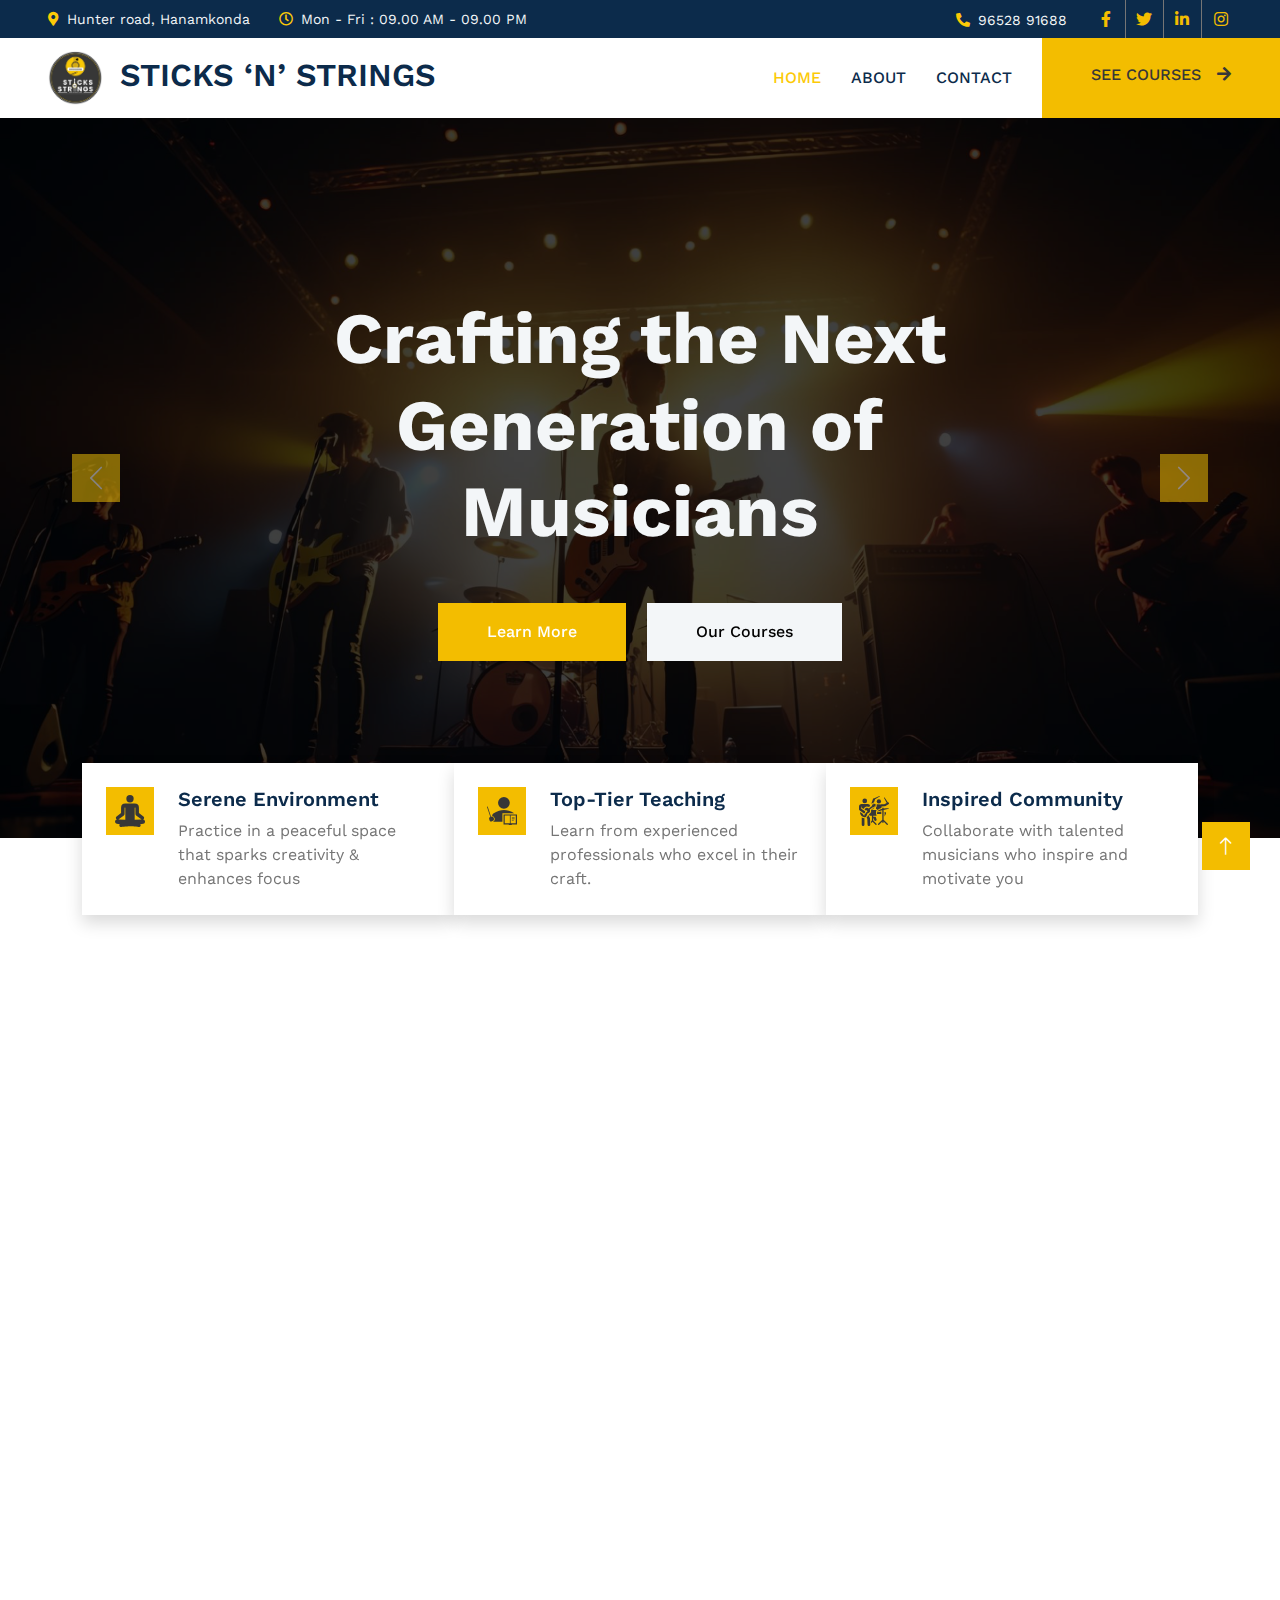
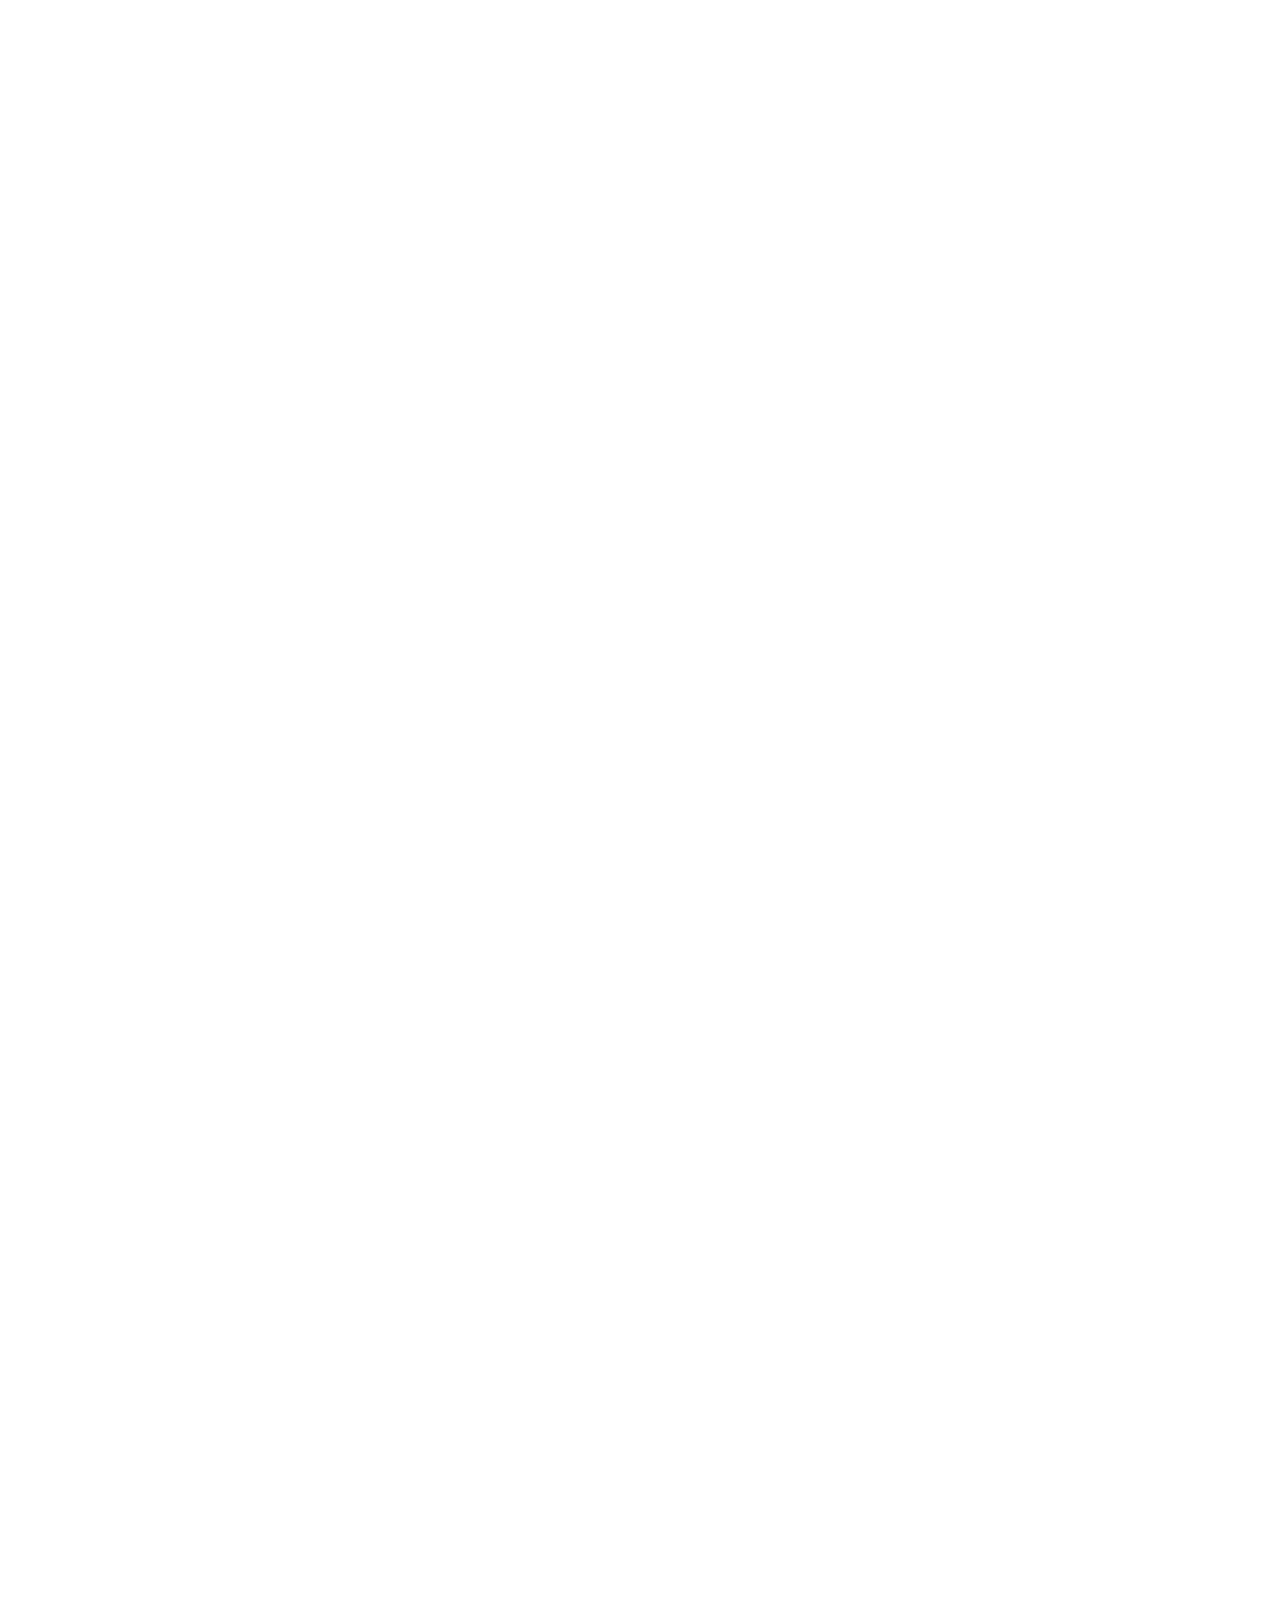
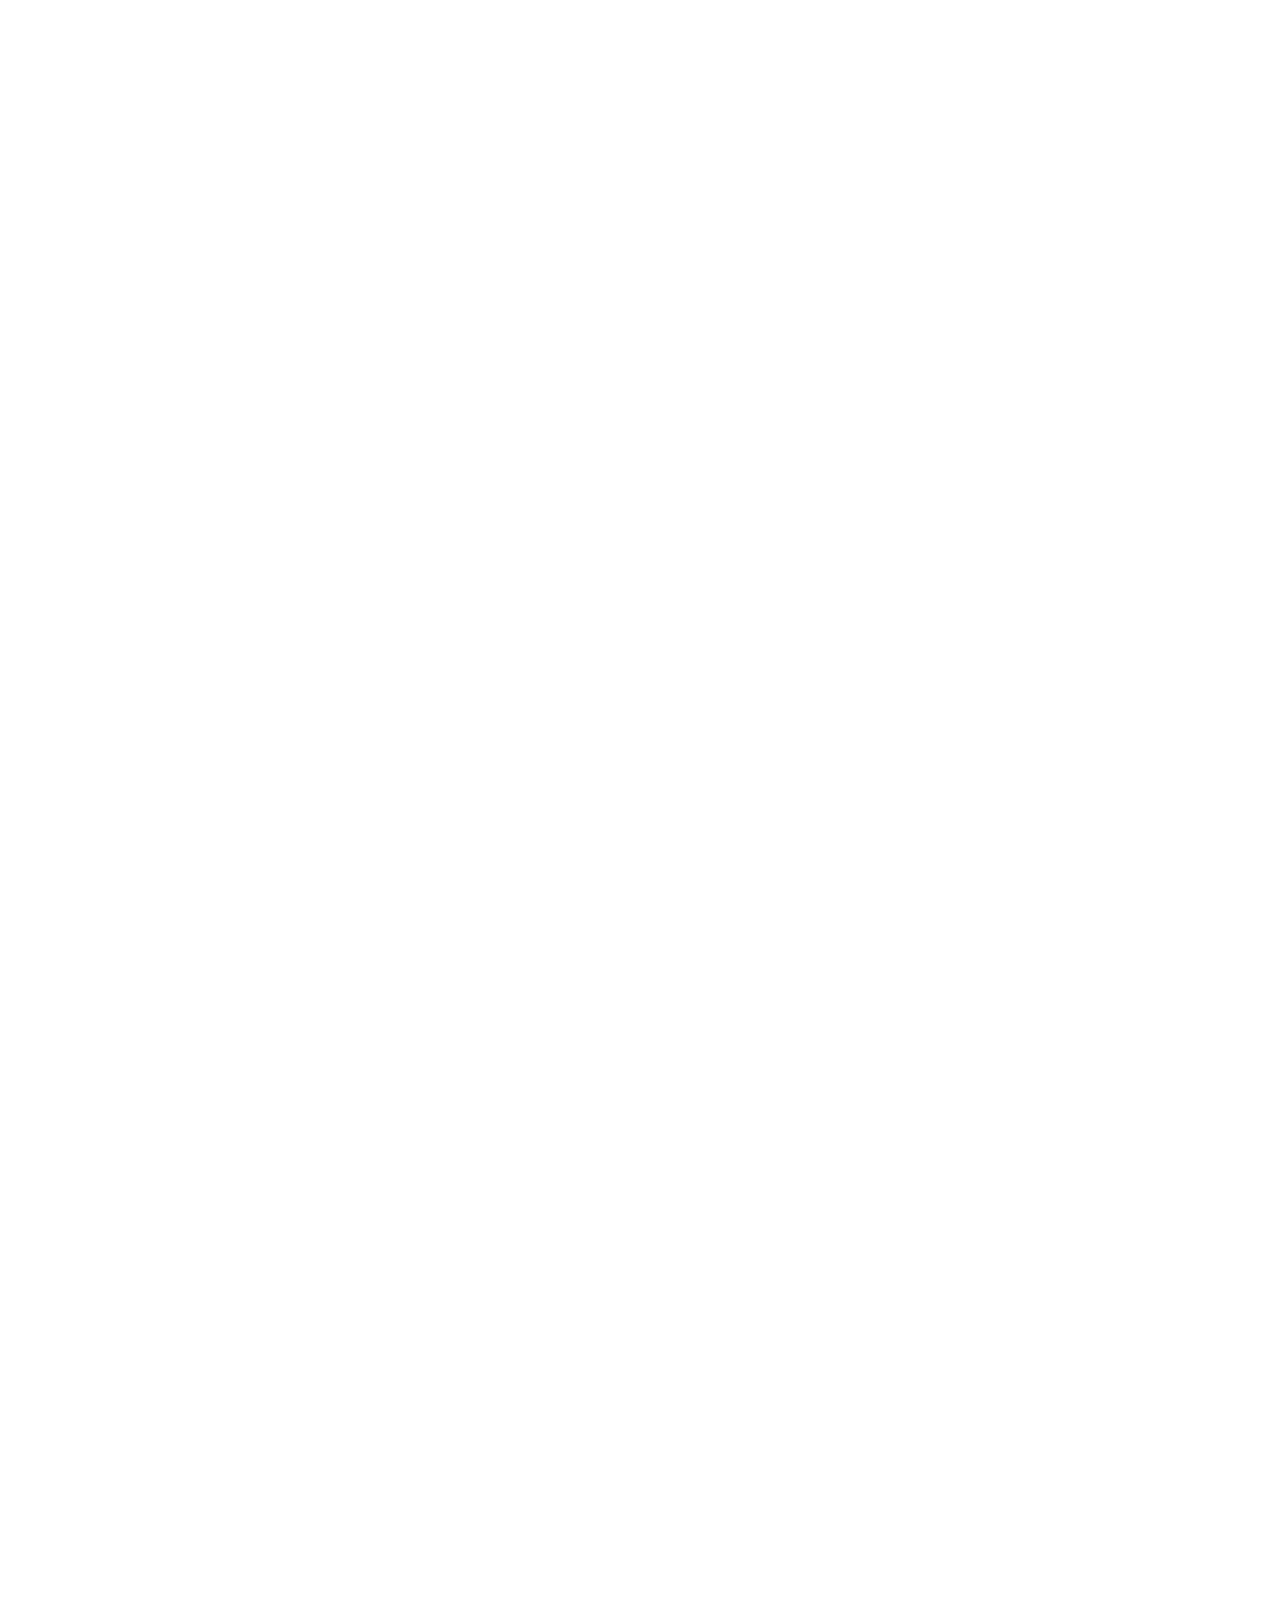
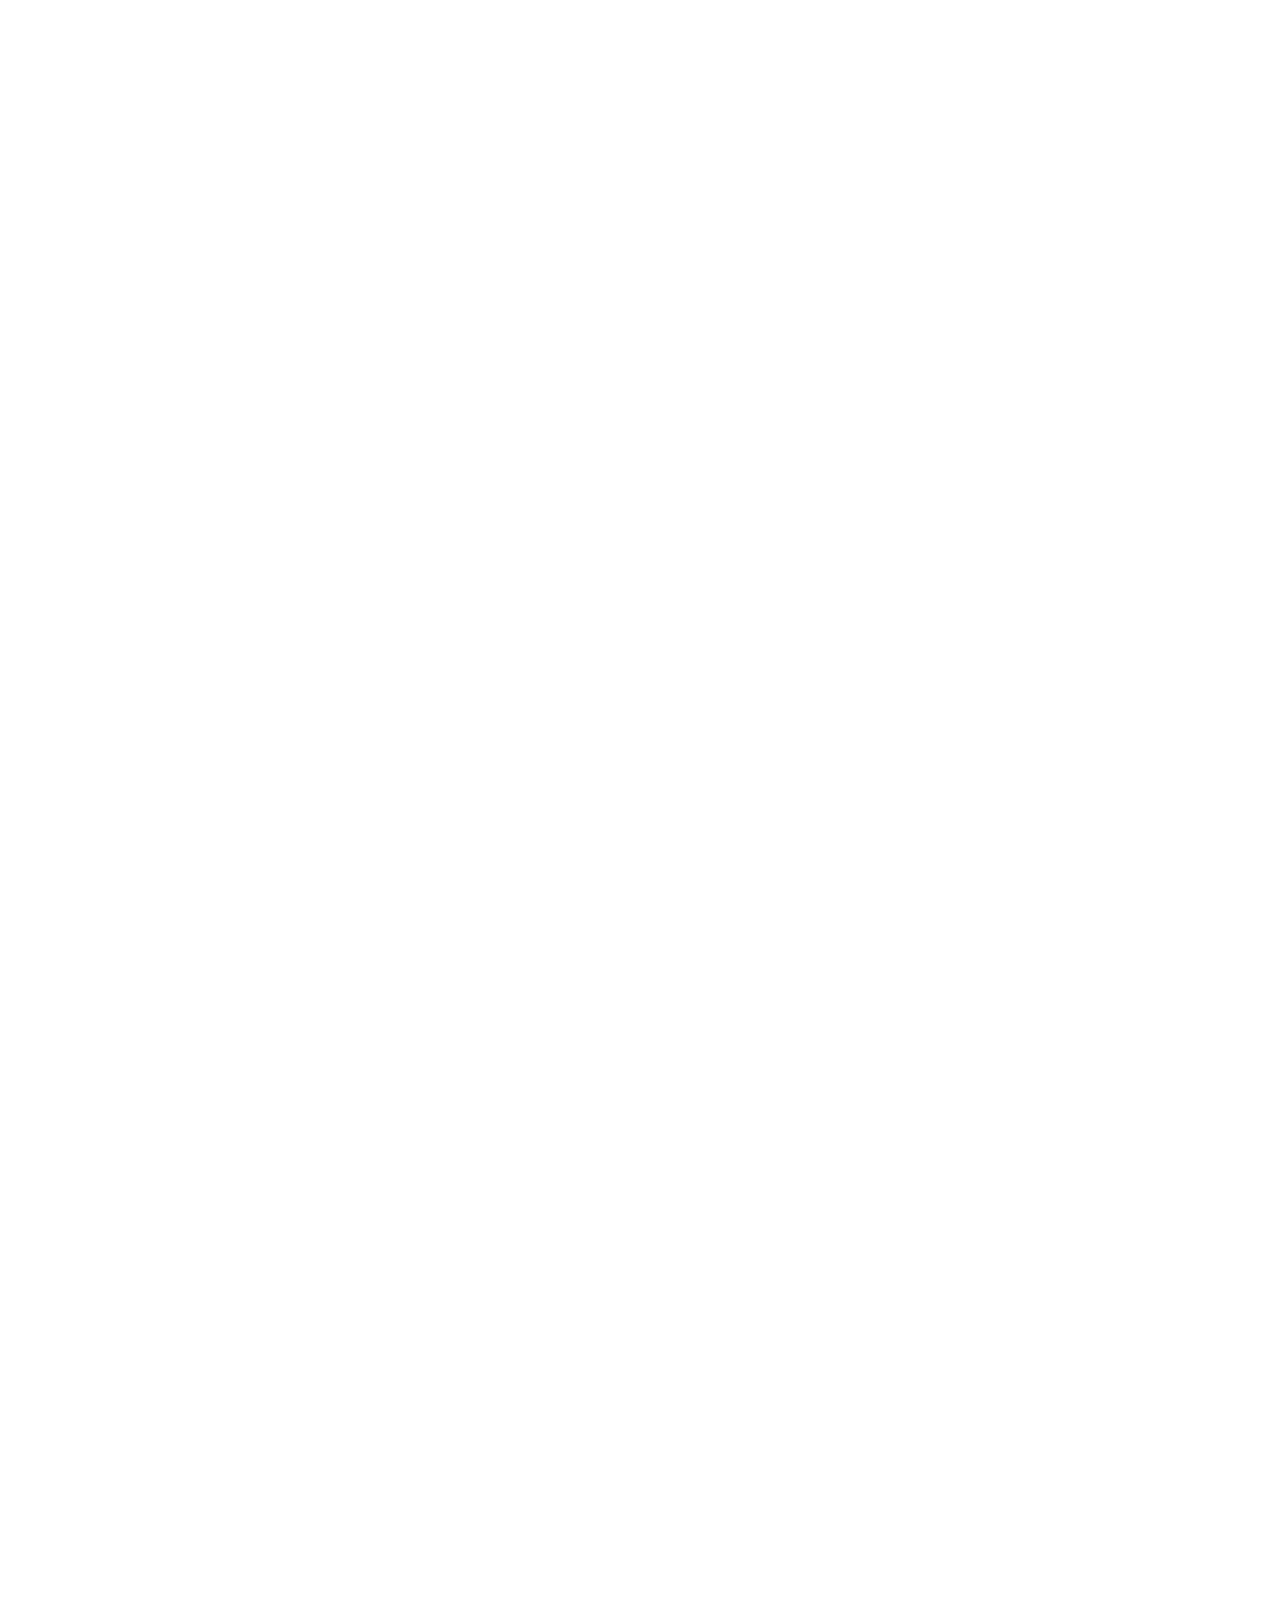
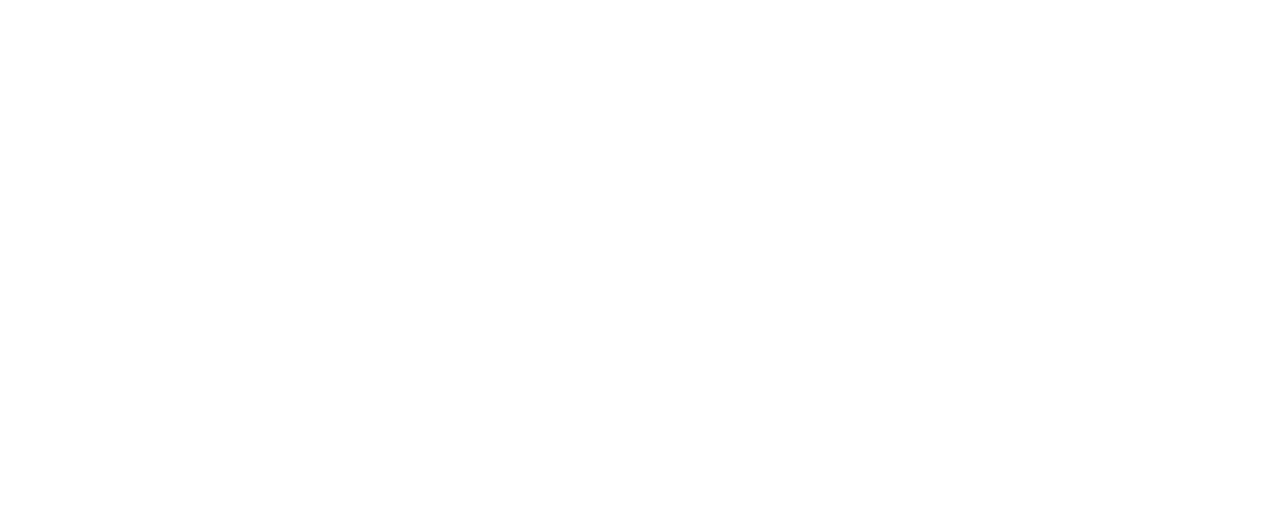
<file: index.html>
<!DOCTYPE html>
<html lang="en">
  <head>
    <meta charset="utf-8" />
    <title>STICKS ‘N’ STRINGS</title>
    <meta content="width=device-width, initial-scale=1.0" name="viewport" />
    <meta content="" name="keywords" />
    <meta content="" name="description" />

    <!-- Favicon -->
    <link href="./img/sticky-3.jpg" rel="icon" />

    <!-- Google Web Fonts -->
    <link rel="preconnect" href="https://fonts.googleapis.com" />
    <link rel="preconnect" href="https://fonts.gstatic.com" crossorigin />
    <link
      href="https://fonts.googleapis.com/css2?family=Work+Sans:wght@400;500;600;700&display=swap"
      rel="stylesheet"
    />

    <!-- Icon Font Stylesheet -->
    <link
      href="https://cdnjs.cloudflare.com/ajax/libs/font-awesome/5.10.0/css/all.min.css"
      rel="stylesheet"
    />
    <link
      href="https://cdn.jsdelivr.net/npm/bootstrap-icons@1.4.1/font/bootstrap-icons.css"
      rel="stylesheet"
    />

    <!-- Libraries Stylesheet -->
    <link href="lib/animate/animate.min.css" rel="stylesheet" />
    <link href="lib/owlcarousel/assets/owl.carousel.min.css" rel="stylesheet" />

    <!-- Customized Bootstrap Stylesheet -->
    <link href="css/bootstrap.min.css" rel="stylesheet" />

    <!-- Template Stylesheet -->
    <link href="css/style.css" rel="stylesheet" />
  </head>

  <body>
    <!-- Spinner Start -->
    <div
      id="spinner"
      class="show bg-white position-fixed translate-middle w-100 vh-100 top-50 start-50 d-flex align-items-center justify-content-center"
    >
      <div class="spinner-grow text-primary" role="status"></div>
    </div>
    <!-- Spinner End -->

    <!-- Topbar Start -->
    <div class="container-fluid bg-dark text-light p-0">
      <div class="row gx-0 d-none d-lg-flex">
        <div class="col-lg-7 px-5 text-start">
          <div class="h-100 d-inline-flex align-items-center me-4">
            <small class="fa fa-map-marker-alt text-primary me-2"></small>
            <small>Hunter road, Hanamkonda</small>
          </div>
          <div class="h-100 d-inline-flex align-items-center">
            <small class="far fa-clock text-primary me-2"></small>
            <small>Mon - Fri : 09.00 AM - 09.00 PM</small>
          </div>
        </div>
        <div class="col-lg-5 px-5 text-end">
          <div class="h-100 d-inline-flex align-items-center me-4">
            <small class="fa fa-phone-alt text-primary me-2"></small>
            <small>96528 91688 </small>
          </div>


          <div class="h-100 d-inline-flex align-items-center mx-n2">
            <a
              class="btn btn-square btn-link rounded-0 border-0 border-end border-secondary"
              href="https://www.facebook.com/share/HGaPWoGpU5iQe5u9/?mibextid=qi2Omg "
              ><i class="fab fa-facebook-f"></i
            ></a>
            <a
              class="btn btn-square btn-link rounded-0 border-0 border-end border-secondary"
              href="https://x.com/SticksNStrings_?t=nwsPWXYFhUqOwgRMALyJyQ&s=09 "
              ><i class="fab fa-twitter"></i
            ></a>
            <a
              class="btn btn-square btn-link rounded-0 border-0 border-end border-secondary"
              href="https://www.linkedin.com/company/104925350/admin/dashboard/ "
              ><i class="fab fa-linkedin-in"></i
            ></a>
            <a
              class="btn btn-square btn-link rounded-0"
              href="https://www.instagram.com/sticksnstrings_/ "
              ><i class="fab fa-instagram"></i
            ></a>
          </div>

          
        </div>
      </div>
    </div>
    <!-- Topbar End -->

    <!-- Navbar Start -->
    <nav class="navbar navbar-expand-lg bg-white navbar-light sticky-top p-0">
      <a
        href="index.html"
        class="navbar-brand d-flex align-items-center px-4 px-lg-5"
      >
        <h2 class="m-0">
          <img
            src="./img/sticky-3.jpg"
            alt="Logo"
            style="height: 54px; width: auto"
            class="me-2"
          />
          STICKS ‘N’ STRINGS
        </h2>
      </a>
      <button
        type="button"
        class="navbar-toggler me-4"
        data-bs-toggle="collapse"
        data-bs-target="#navbarCollapse"
      >
        <span class="navbar-toggler-icon"></span>
      </button>
      <div class="collapse navbar-collapse" id="navbarCollapse">
        <div class="navbar-nav ms-auto p-4 p-lg-0">
          <a href="index.html" class="nav-item nav-link active">Home</a>
          <a href="about.html" class="nav-item nav-link">About</a>
          <!-- <a href="courses.html" class="nav-item nav-link">Courses</a> -->
          <!-- <div class="nav-item dropdown">
            <a
              href="#"
              class="nav-link dropdown-toggle"
              data-bs-toggle="dropdown"
              >Pages</a
            >
            <div class="dropdown-menu bg-light m-0">
              <a href="feature.html" class="dropdown-item">Features</a>
              <a href="appointment.html" class="dropdown-item">Appointment</a>
              <a href="team.html" class="dropdown-item">Our Team</a>
              <a href="testimonial.html" class="dropdown-item">Testimonial</a>
              <a href="404.html" class="dropdown-item">404 Page</a>
            </div>
          </div> -->
          <a href="contact.html" class="nav-item nav-link">Contact</a>
        </div>
        <a href="courses.html" class="btn btn-primary py-4 px-lg-5 d-none d-lg-block"
          id="see">SEE COURSES<i class="fa fa-arrow-right ms-3"></i
        ></a>
      </div>
    </nav>
    <!-- Navbar End -->

    <!-- Carousel Start -->
    <div class="container-fluid p-0 wow fadeIn" data-wow-delay="0.1s">
      <div id="header-carousel" class="carousel slide" data-bs-ride="carousel">
        <div class="carousel-inner">
          <div class="carousel-item active">
            <img class="w-100" src="./img/image-slider-1.png" alt="Image" />
            <div class="carousel-caption">
              <div class="container">
                <div class="row justify-content-center">
                  <div class="col-lg-7">
                    <h1 class="display-2 text-light mb-5 animated slideInDown">
                      Crafting the Next Generation of Musicians

                    </h1>
                    <a href="" class="btn btn-primary py-sm-3 px-sm-5"
                      >Learn More</a
                    >
                    <a href="" class="btn btn-light py-sm-3 px-sm-5 ms-3"
                      >Our Courses</a
                    >
                  </div>
                </div>
              </div>
            </div>
          </div>
          <div class="carousel-item">
            <img class="w-100" src="img/image-slider-2.png" alt="Image" />
            <div class="carousel-caption">
              <div class="container">
                <div class="row justify-content-center">
                  <div class="col-lg-7">
                    <h1 class="display-2 text-light mb-5 animated slideInDown">
                      Get Ready to Rock at Sticks and Strings

                    </h1>
                    <a href="" class="btn btn-primary py-sm-3 px-sm-5"
                      >Learn More</a
                    >
                    <a href="" class="btn btn-light py-sm-3 px-sm-5 ms-3"
                      >Our Courses</a
                    >
                  </div>
                </div>
              </div>
            </div>
          </div>
        </div>
        <button
          class="carousel-control-prev"
          type="button"
          data-bs-target="#header-carousel"
          data-bs-slide="prev"
        >
          <span class="carousel-control-prev-icon" aria-hidden="true"></span>
          <span class="visually-hidden">Previous</span>
        </button>
        <button
          class="carousel-control-next"
          type="button"
          data-bs-target="#header-carousel"
          data-bs-slide="next"
        >
          <span class="carousel-control-next-icon" aria-hidden="true"></span>
          <span class="visually-hidden">Next</span>
        </button>
      </div>
    </div>
    <!-- Carousel End -->

    <!-- Facts Start -->
    <div class="container-fluid facts py-5 pt-lg-0">
      <div class="container py-5 pt-lg-0">
        <div class="row gx-0">
          <div class="col-lg-4 wow fadeIn" data-wow-delay="0.1s">
            <div
              class="bg-white shadow d-flex align-items-center h-100 p-4"
              style="min-height: 150px"
            >
              <div class="d-flex">
                <div class="flex-shrink-0 btn-lg-square bg-primary">
                  <!-- <i class="fa fa-car text-white"></i> -->
                   <img src="./img/XMLID_371_.svg" id="serene">
                </div>
                <div class="ps-4">
                  <h5>Serene Environment
                  </h5>
                  <span
                    >Practice in a peaceful space that sparks creativity & enhances focus</span
                  >
                </div>
              </div>
            </div>
          </div>
          <div class="col-lg-4 wow fadeIn" data-wow-delay="0.3s">
            <div
              class="bg-white shadow d-flex align-items-center h-100 p-4"
              style="min-height: 150px"
            >
              <div class="d-flex">
                <div class="flex-shrink-0 btn-lg-square bg-primary">
                  <!-- <i class="fa fa-users text-white"></i> -->
                  <img src="./img/teacher.svg" id="serene">
                </div>
                <div class="ps-4">
                  <h5>Top-Tier Teaching
                  </h5>
                  <span
                    >Learn from experienced professionals who excel in their craft.
                    </span
                  >
                </div>
              </div>
            </div>
          </div>
          <div class="col-lg-4 wow fadeIn" data-wow-delay="0.5s">
            <div
              class="bg-white shadow d-flex align-items-center h-100 p-4"
              style="min-height: 150px"
            >
              <div class="d-flex">
                <div class="flex-shrink-0 btn-lg-square bg-primary">
                  <!-- <i class="fa fa-file-alt text-white"></i> -->
                  <img src="./img/band.svg" id="serene">
                </div>
                <div class="ps-4">
                  <h5>Inspired Community
                  </h5>
                  <span
                    >Collaborate with talented musicians who inspire and motivate you
                    </span
                  >
                </div>
              </div>
            </div>
          </div>
        </div>
      </div>
    </div>
    <!-- Facts End -->

    <!-- About Start -->
    <div class="container-xxl py-6">
      <div class="container">
        <div class="row g-5">
          <div class="col-lg-6 wow fadeInUp" data-wow-delay="0.1s">
            <div
              class="position-relative overflow-hidden ps-5 pt-5 h-100"
              style="min-height: 400px"
            >
              <img
                class="position-absolute w-100 h-100"
                src="img/courses/course-1.png"
                alt=""
                style="object-fit: cover"
              />
              <img
                class="position-absolute top-0 start-0 bg-white pe-3 pb-3"
                src="img/courses/course-2.png"
                alt=""
                style="width: 200px; height: 200px"
              />
            </div>
          </div>
          <div class="col-lg-6 wow fadeInUp" data-wow-delay="0.5s">
            <div class="h-100">
              <h6 class="text-primary text-uppercase mb-2">Enjoy Learning with us!
              </h6>
              <h1 class="display-6 mb-4">
                Join us and grow with Expert Guidance and a Supportive Community 

              </h1>
              <p>
                At Sticks 'N' Strings, we believe that music is more than just a passion. it’s a journey of self-discovery and creative expression!

              </p>
              <p class="mb-4">
                We offer a nurturing environment to explore your potential and grow as an artist. Whether you’re a beginner or advanced, using any instrument, we’ll help you achieve your musical goals and enjoy every step of the way!
              </p>
              <div class="row g-2 mb-4 pb-2">
                <div class="col-sm-6">
                  <i class="fa fa-check text-primary me-2"></i>Affordable Fee

                </div>
                <div class="col-sm-6">
                  <i class="fa fa-check text-primary me-2"></i>Any Age, Any Level

                </div>
                <div class="col-sm-6">
                  <i class="fa fa-check text-primary me-2"></i>Any Instrument

                </div>
                <div class="col-sm-6">
                  <i class="fa fa-check text-primary me-2"></i>Supportive Community

                </div>
              </div>
              <div class="row g-4">
                <div class="col-sm-6">
                  <a class="btn btn-primary py-3 px-5" href="contact.html">Contact Us</a>
                </div>
                <div class="col-sm-6">
                  <a
                    class="d-inline-flex align-items-center btn btn-outline-primary border-2 p-2"
                    href="tel:+0123456789"
                  >
                    <span class="flex-shrink-0 btn-square bg-primary">
                      <!-- <i class="fa fa-phone-alt text-white"></i> -->
                      <img src="img/courses/telephone.svg" id="phone">
                    </span>
                    <span class="px-3"> 
 	
                      96528 91688</span>
                  </a>
                </div>
              </div>
            </div>
          </div>
        </div>
      </div>
    </div>
    <!-- About End -->




    <!-- Courses Start -->
    <div class="container-xxl courses my-6 py-6 pb-0">
      <div class="container">
        <div
          class="text-center mx-auto mb-5 wow fadeInUp"
          data-wow-delay="0.1s"
          style="max-width: 500px"
        >
          <h6 class="text-primary text-uppercase mb-2">Our Courses</h6>
          <h1 class="display-6 mb-4">
            Upskill and Master the Instrument of your choice!

          </h1>
        </div>
        <div class="row g-4 justify-content-center">
          <div class="col-lg-4 col-md-6 wow fadeInUp" data-wow-delay="0.1s">
            <div
              class="courses-item d-flex flex-column bg-white overflow-hidden h-100"
            >
              <div class="text-center p-4 pt-0">
                <div
                  class="d-inline-block bg-primary text-white fs-5 py-1 px-4 mb-4"
                >
                  1
                </div>
                <h5 class="mb-3">Guitar
                </h5>
                <p>
                  Strum the Strings of Creativity. Master the Guitar, and Let Your Inner Rockstar Shine!

                </p>
                <ol class="breadcrumb justify-content-center mb-0">
                  <li class="breadcrumb-item small">
                    <i class="fa fa-signal text-primary me-2"></i>Beginner
                  </li>
                  <li class="breadcrumb-item small">
                    <i class="fa fa-calendar-alt text-primary me-2"></i>1 Week
                  </li>
                </ol>
              </div>
              <div class="position-relative mt-auto">
                <img class="img-fluid" src="img/guitar-1.png" alt="" />
                <div class="courses-overlay">
                  <a class="btn btn-outline-primary border-2" href="guitar-course-page.html"
                    >Read More</a
                  >
                </div>
              </div>
            </div>
          </div>
          <div class="col-lg-4 col-md-6 wow fadeInUp" data-wow-delay="0.3s">
            <div
              class="courses-item d-flex flex-column bg-white overflow-hidden h-100"
            >
              <div class="text-center p-4 pt-0">
                <div
                  class="d-inline-block bg-primary text-white fs-5 py-1 px-4 mb-4"
                >
                  2
                </div>
                <h5 class="mb-3">Drums
                </h5>
                <p>
                  Feel the Power in Every Beat. Unlock the Energy of Rhythm and Command the Drums!

                </p>
                <ol class="breadcrumb justify-content-center mb-0">
                  <li class="breadcrumb-item small">
                    <i class="fa fa-signal text-primary me-2"></i>Any Level

                  </li>
                  <li class="breadcrumb-item small">
                    <i class="fa fa-calendar-alt text-primary me-2"></i>1m/3m/6m/12m

                  </li>
                </ol>
              </div>
              <div class="position-relative mt-auto">
                <img class="img-fluid" src="img/drumbs-1.png" alt="" />
                <div class="courses-overlay">
                  <a class="btn btn-outline-primary border-2" href="drums-course-page.html"
                    >Read More</a
                  >
                </div>
              </div>
            </div>
          </div>
          <div class="col-lg-4 col-md-6 wow fadeInUp" data-wow-delay="0.5s">
            <div
              class="courses-item d-flex flex-column bg-white overflow-hidden h-100"
            >
              <div class="text-center p-4 pt-0">
                <div
                  class="d-inline-block bg-primary text-white fs-5 py-1 px-4 mb-4"
                >
                  3
                </div>
                <h5 class="mb-3">Piano</h5>
                <p>
                  Transform Keys into Magic—Learn the Art of Piano and Compose Your Melodies!

                </p>
                <ol class="breadcrumb justify-content-center mb-0">
                  <li class="breadcrumb-item small">
                    <i class="fa fa-signal text-primary me-2"></i>Any Level

                  </li>
                  <li class="breadcrumb-item small">
                    <i class="fa fa-calendar-alt text-primary me-2"></i>1m/3m/6m/12m
                  </li>
                </ol>
              </div>
              <div class="position-relative mt-auto">
                <img class="img-fluid" src="img/piano-1.png" alt="" />
                <div class="courses-overlay">
                  <a class="btn btn-outline-primary border-2" href="piano-course-page.html"
                    >Read More</a
                  >
                </div>
              </div>
            </div>
          </div>


          

          <div class="col-lg-4 col-md-6 wow fadeInUp" data-wow-delay="0.5s">
            <div
              class="courses-item d-flex flex-column bg-light overflow-hidden h-100"
            >
              <div class="text-center p-4 pt-0">
                <div
                  class="d-inline-block bg-primary text-white fs-5 py-1 px-4 mb-4"
                >
                  4
                </div>
                <h5 class="mb-3">Djembe</h5>
                <p>
                  Connect with Tradition and Groove to the Powerful Rhythms of the Djembe!

                </p>
                <ol class="breadcrumb justify-content-center mb-0">
                  <li class="breadcrumb-item small">
                    <i class="fa fa-signal text-primary me-2"></i>Any Level

                  </li>
                  <li class="breadcrumb-item small">
                    <i class="fa fa-calendar-alt text-primary me-2"></i>1m/3m/6m/12m

                  </li>
                </ol>
              </div>
              <div class="position-relative mt-auto">
                <img class="img-fluid" src="img/djembo-1.png" alt="" />
                <div class="courses-overlay">
                  <a class="btn btn-outline-primary border-2" href="djembe-course-page.html"
                    >Read More</a
                  >
                </div>
              </div>
            </div>
          </div>

          
          <div class="col-lg-4 col-md-6 wow fadeInUp" data-wow-delay="0.5s">
            <div
              class="courses-item d-flex flex-column bg-light overflow-hidden h-100"
            >
              <div class="text-center p-4 pt-0">
                <div
                  class="d-inline-block bg-primary text-white fs-5 py-1 px-4 mb-4"
                >
                  5
                </div>
                <h5 class="mb-3">Clapbox
                </h5>
                <p>
                  Unleash the Beat and Craft Unforgettable grooves with the Versatile Clapbox!

                </p>
                <ol class="breadcrumb justify-content-center mb-0">
                  <li class="breadcrumb-item small">
                    <i class="fa fa-signal text-primary me-2"></i>Any Level

                  </li>
                  <li class="breadcrumb-item small">
                    <i class="fa fa-calendar-alt text-primary me-2"></i>1m/3m/6m/12m

                  </li>
                </ol>
              </div>
              <div class="position-relative mt-auto">
                <img class="img-fluid" src="img/claps-1.png" alt="" />
                <div class="courses-overlay">
                  <a class="btn btn-outline-primary border-2" href="clapbox-course-page.html"
                    >Read More</a
                  >
                </div>
              </div>
            </div>
          </div>







          <div class="col-lg-8 my-6 mb-0 wow fadeInUp" data-wow-delay="0.1s">
            <div class="bg-primary text-center p-5">
              <h1 class="mb-4">Make Appointment</h1>
              <form>
                <div class="row g-3">
                  <div class="col-sm-6">
                    <div class="form-floating">
                      <input
                        type="text"
                        class="form-control border-0"
                        id="gname"
                        placeholder="Gurdian Name"
                        required
                      />
                      <label for="gname">Your Name</label>
                    </div>
                  </div>
                  <div class="col-sm-6">
                    <div class="form-floating">
                      <input
                        type="tel"
                        class="form-control border-0"
                        id="mobile"
                        placeholder="Mobile Number"
                        pattern="[0-9]{10}"
                        required
                      />
                      <label for="mobile">Mobile Number</label>
                    </div>
                  </div>

                  <div class="col-12">
                    <div class="form-floating">
                      <textarea
                        class="form-control border-0"
                        id="message"
                        placeholder="Your Message"
                        style="height: 100px"
                        required
                      ></textarea>
                      <label for="message"> Message</label>
                    </div>
                  </div>

                  <div class="col-12">
                    <button class="btn btn-dark w-100 py-3" type="submit">
                      Submit
                    </button>
                  </div>
                </div>
              </form>
            </div>
          </div>
        </div>
      </div>
    </div>
    <!-- Courses End -->



    <!-- Features Start -->
    <div class="container-xxl py-6">
      <div class="container">
        <div class="row g-5">
          <div class="col-lg-6 wow fadeInUp" data-wow-delay="0.1s">
            <h6 class="text-primary text-uppercase mb-2">Why Choose Us!</h6>
            <h1 class="display-6 mb-4">
              Best Music School in your City!

            </h1>
            <p class="mb-5">
              Our Music Classes enhance your Skills, Technique, and Expression across Various Instruments, Genres, Voice & music theory. <br>
              They foster Creativity, Self-Discipline, and Confidence while offering insights into music history and cultural context.


            </p>
            <div class="row gy-5 gx-4">
              <div class="col-sm-6 wow fadeIn" data-wow-delay="0.1s">
                <div class="d-flex align-items-center mb-3">
                  <div class="flex-shrink-0 btn-square bg-primary me-3">
                    <i class="fa fa-check text-white"></i>
                  </div>
                  <h5 class="mb-0">Private or Online
                  </h5>
                </div>
                <span
                  >We Offer Classes in 1-on-1 or Group settings, Online or In-person
                  </span
                >
              </div>
              <div class="col-sm-6 wow fadeIn" data-wow-delay="0.2s">
                <div class="d-flex align-items-center mb-3">
                  <div class="flex-shrink-0 btn-square bg-primary me-3">
                    <i class="fa fa-check text-white"></i>
                  </div>
                  <h5 class="mb-0">Different Genres
                  </h5>
                </div>
                <span
                  >Specialize in any genre, from classical and jazz to rock and pop
                  </span
                >
              </div>
              <div class="col-sm-6 wow fadeIn" data-wow-delay="0.3s">
                <div class="d-flex align-items-center mb-3">
                  <div class="flex-shrink-0 btn-square bg-primary me-3">
                    <i class="fa fa-check text-white"></i>
                  </div>
                  <h5 class="mb-0">Flexible Timelines
                  </h5>
                </div>
                <span
                  >Choose the duration that suits you! 1 month or 3/6/12 months
                  </span
                >
              </div>
              <div class="col-sm-6 wow fadeIn" data-wow-delay="0.4s">
                <div class="d-flex align-items-center mb-3">
                  <div class="flex-shrink-0 btn-square bg-primary me-3">
                    <i class="fa fa-check text-white"></i>
                  </div>
                  <h5 class="mb-0">Customizable 
                  </h5>
                </div>
                <span
                  >Classes are tailored to fit any age, skill level, and personal goals
                  </span
                >
              </div>
            </div>
          </div>
          <div class="col-lg-6 wow fadeInUp" data-wow-delay="0.5s">
            <div
              class="position-relative overflow-hidden pe-5 pt-5 h-100"
              style="min-height: 400px"
            >
              <img
                class="position-absolute w-100 h-100"
                src="img/courses/course-3.png"
                alt=""
                style="object-fit: cover"
              />
              <img
                class="position-absolute top-0 end-0 bg-white ps-3 pb-3"
                src="img/courses/course-1.png"
                alt=""
                style="width: 200px; height: 200px"
              />
            </div>
          </div>
        </div>
      </div>
    </div>
    <!-- Features End -->




    <!-- Team Start -->
    <div class="container-xxl py-6">
      <div class="container">
        <div
          class="text-center mx-auto mb-5 wow fadeInUp"
          data-wow-delay="0.1s"
          style="max-width: 500px"
        >
          <h6 class="text-primary text-uppercase mb-2">Meet The Team</h6>
          <h1 class="display-6 mb-4">Meet the Mentors Who Will Shape Your Musical Journey</h1>
        </div>
        <div class="row g-0 team-items">
          <div class="col-lg-3 col-md-6 wow fadeInUp" data-wow-delay="0.1s">
            <div class="team-item position-relative">
              <div class="position-relative">
                <img class="img-fluid" src="img/trainer-1.png" alt="" />
                <div class="team-social text-center">
                  <a
                    class="btn btn-square btn-outline-primary border-2 m-1"
                    href=""
                    ><i class="fab fa-facebook-f"></i
                  ></a>
                  <a
                    class="btn btn-square btn-outline-primary border-2 m-1"
                    href=""
                    ><i class="fab fa-twitter"></i
                  ></a>
                  <a
                    class="btn btn-square btn-outline-primary border-2 m-1"
                    href=""
                    ><i class="fab fa-instagram"></i
                  ></a>
                </div>
              </div>
              <div class="bg-light text-center p-4">
                <h5 class="mt-2">Yamini</h5>
                <span>Trainer</span>
              </div>
            </div>
          </div>
          <div class="col-lg-3 col-md-6 wow fadeInUp" data-wow-delay="0.3s">
            <div class="team-item position-relative">
              <div class="position-relative">
                <img class="img-fluid" src="img/trainer-3.png" alt="" />
                <div class="team-social text-center">
                  <a
                    class="btn btn-square btn-outline-primary border-2 m-1"
                    href=""
                    ><i class="fab fa-facebook-f"></i
                  ></a>
                  <a
                    class="btn btn-square btn-outline-primary border-2 m-1"
                    href=""
                    ><i class="fab fa-twitter"></i
                  ></a>
                  <a
                    class="btn btn-square btn-outline-primary border-2 m-1"
                    href=""
                    ><i class="fab fa-instagram"></i
                  ></a>
                </div>
              </div>
              <div class="bg-light text-center p-4">
                <h5 class="mt-2">Harshith</h5>
                <span>Trainer</span>
              </div>
            </div>
          </div>
          <div class="col-lg-3 col-md-6 wow fadeInUp" data-wow-delay="0.5s">
            <div class="team-item position-relative">
              <div class="position-relative">
                <img class="img-fluid" src="img/trainer-2.png" alt="" />
                <div class="team-social text-center">
                  <a
                    class="btn btn-square btn-outline-primary border-2 m-1"
                    href=""
                    ><i class="fab fa-facebook-f"></i
                  ></a>
                  <a
                    class="btn btn-square btn-outline-primary border-2 m-1"
                    href=""
                    ><i class="fab fa-twitter"></i
                  ></a>
                  <a
                    class="btn btn-square btn-outline-primary border-2 m-1"
                    href=""
                    ><i class="fab fa-instagram"></i
                  ></a>
                </div>
              </div>
              <div class="bg-light text-center p-4">
                <h5 class="mt-2">Manoj</h5>
                <span>Trainer</span>
              </div>
            </div>
          </div>
          <div class="col-lg-3 col-md-6 wow fadeInUp" data-wow-delay="0.7s">
            <div class="team-item position-relative">
              <div class="position-relative">
                <img class="img-fluid" src="img/trainer-4.png" alt="" />
                <div class="team-social text-center">
                  <a
                    class="btn btn-square btn-outline-primary border-2 m-1"
                    href=""
                    ><i class="fab fa-facebook-f"></i
                  ></a>
                  <a
                    class="btn btn-square btn-outline-primary border-2 m-1"
                    href=""
                    ><i class="fab fa-twitter"></i
                  ></a>
                  <a
                    class="btn btn-square btn-outline-primary border-2 m-1"
                    href=""
                    ><i class="fab fa-instagram"></i
                  ></a>
                </div>
              </div>
              <div class="bg-light text-center p-4">
                <h5 class="mt-2">Rajanbabu</h5>
                <span>Founder</span>
              </div>
            </div>
          </div>
        </div>
      </div>
    </div>
    <!-- Team End -->




    <!-- Testimonial Start -->
    <div class="container-xxl py-6">
      <div class="container">
        <div
          class="text-center mx-auto mb-5 wow fadeInUp"
          data-wow-delay="0.1s"
          style="max-width: 500px"
        >
          <h6 class="text-primary text-uppercase mb-2">Testimonial</h6>
          <h1 class="display-6 mb-4">What Our Clients Say!</h1>
        </div>
        <div class="row justify-content-center">
          <div class="col-lg-8 wow fadeInUp" data-wow-delay="0.1s">
            <div class="owl-carousel testimonial-carousel">
              <div class="testimonial-item text-center">
                <div class="position-relative mb-5">
                  <img
                    class="img-fluid rounded-circle mx-auto"
                    src="img/s.png"
                    alt=""
                  />
                  <div
                    class="position-absolute top-100 start-50 translate-middle d-flex align-items-center justify-content-center bg-white rounded-circle"
                    style="width: 60px; height: 60px"
                  >
                    <i class="fa fa-quote-left fa-2x text-primary"></i>
                  </div>
                </div>
                <p class="fs-4">
                  My son learned a lot within short period of time. He enjoyed each session and he is very much interest in music now. Thank you for your time and you have lot of patience to handle my kid :)

                </p>
                <hr class="w-25 mx-auto" />
                <h5>Shruthi Kanchi
                </h5>
                <span>Profession</span>
              </div>
              <div class="testimonial-item text-center">
                <div class="position-relative mb-5">
                  <img
                    class="img-fluid rounded-circle mx-auto"
                    src="img/letter-r.png"
                    alt=""
                  />
                  <div
                    class="position-absolute top-100 start-50 translate-middle d-flex align-items-center justify-content-center bg-white rounded-circle"
                    style="width: 60px; height: 60px"
                  >
                    <i class="fa fa-quote-left fa-2x text-primary"></i>
                  </div>
                </div>
                <p class="fs-4">
                  I deeply appreciate your instrumental playing class for fostering creativity, skill, and a love for music. The dedication and passion of  instructor inspire us daily, turning each session into a rewarding journey of discovery and growth. Thank you for enriching our musical abilities and lives.

                <hr class="w-25 mx-auto" />
                <h5>Ravi Sunhare
                </h5>
                <span>Profession</span>
              </div>
              <div class="testimonial-item text-center">
                <div class="position-relative mb-5">
                  <img
                    class="img-fluid rounded-circle mx-auto"
                    src="img/later-s.png"
                    alt=""
                  />
                  <div
                    class="position-absolute top-100 start-50 translate-middle d-flex align-items-center justify-content-center bg-white rounded-circle"
                    style="width: 60px; height: 60px"
                  >
                    <i class="fa fa-quote-left fa-2x text-primary"></i>
                  </div>
                </div>
                <p class="fs-4">
                  My son was joined for drums, based on his experience with Sticks 'N' Strings, I would rate them 5 out of 5 stars as their quality of instruction, curriculam, facilities, equipments, student support and resources are excellent. I recommend joining in Sticks 'N' Strings to get a knowledge of music.

                </p>
                <hr class="w-25 mx-auto" />
                <h5>Sreedhar Jinka</h5>
                <span>Profession</span>
              </div>
            </div>
          </div>
        </div>
      </div>
    </div>
    <!-- Testimonial End -->

    <!-- Footer Start -->
    <div
      class="container-fluid bg-dark text-light footer my-6 mb-0 py-6 wow fadeIn"
      data-wow-delay="0.1s"
    >
      <div class="container">
        <div class="row g-5">
          <div class="col-lg-5 col-md-6">
            <h4 class="text-white mb-4">Get In Touch</h4>
            <h2 class="text-primary mb-4">
              <img
                src="./img/sticky-3.jpg"
                alt="Logo"
                style="height: 34px; width: auto"
                class="me-2"
              />
              STICKS ‘N’ STRINGS.
            </h2>

            <p class="mb-2">
              <i class="fa fa-map-marker-alt me-3"></i>Hunter Rd, opposite
              Warangal public school, Santosh Nagar Colony, Postal Colony,
              Subedari, Hanamkonda, Telangana 506001
            </p>
            <p class="mb-2"><i class="fa fa-phone-alt me-3"></i>96528 91688</p>
            <p class="mb-2">
              <i class="fa fa-envelope me-3"></i>sticksnstrings12@gmail.com
            </p>
          </div>

          <div class="col-lg-3 col-md-6">
            <h4 class="text-light mb-4">Popular Links</h4>
            <a class="btn btn-link" href="">About Us</a>
            <a class="btn btn-link" href="">Contact Us</a>
            <a class="btn btn-link" href="">Our Services</a>
            <a class="btn btn-link" href="">Terms & Condition</a>
            <a class="btn btn-link" href="">Support</a>
          </div>
          <div class="col-lg-3 col-md-6">
            <h4 class="text-light mb-4">Newsletter</h4>
            <form action="">
              <div class="input-group">
                <input
                  type="text"
                  class="form-control p-3 border-0"
                  placeholder="Your Email Address"
                />
                <button class="btn btn-primary">Sign Up</button>
              </div>
            </form>
            <h6 class="text-white mt-4 mb-3">Follow Us</h6>
            <div class="d-flex pt-2">
              <a class="btn btn-square btn-outline-light me-1" href="https://x.com/SticksNStrings_?t=nwsPWXYFhUqOwgRMALyJyQ&s=09"
                ><i class="fab fa-twitter"></i
              ></a>
              <a class="btn btn-square btn-outline-light me-1" href="https://www.facebook.com/share/HGaPWoGpU5iQe5u9/?mibextid=qi2Omg"
                ><i class="fab fa-facebook-f"></i
              ></a>
              <a class="btn btn-square btn-outline-light me-1" href="https://youtube.com/@sticksnstrings_12?si=nDPUftzqBADF96zU"
                ><i class="fab fa-youtube"></i
              ></a>
              <a class="btn btn-square btn-outline-light me-1" href="https://www.linkedin.com/company/104925350/admin/dashboard/"
                ><i class="fab fa-linkedin-in"></i
              ></a>
              <a
                class="btn btn-square btn-outline-light me-0"
                href="https://www.instagram.com/sticksnstrings_/ "
                ><i class="fab fa-instagram"></i
              ></a>
            </div>
          </div>
        </div>
      </div>
    </div>
    <!-- Footer End -->

    <!-- Copyright Start -->
    <div
      class="container-fluid copyright text-light py-4 wow fadeIn"
      data-wow-delay="0.1s"
    >
      <div class="container">
        <div class="row">
          <div class="col-md-6 text-center text-md-start mb-3 mb-md-0">
            &copy; <a href="#">SticksNStrings</a>, All Right Reserved.
          </div>
          <!-- <div class="col-md-6 text-center text-md-end">
                   
                    Designed By <a href="https://htmlcodex.com">HTML Codex</a>
                    <br>Distributed By: <a href="https://themewagon.com" target="_blank">ThemeWagon</a>
                </div> -->
        </div>
      </div>
    </div>
    <!-- Copyright End -->

    <!-- Back to Top -->
    <a href="#" class="btn btn-lg btn-primary btn-lg-square back-to-top"
      ><i class="bi bi-arrow-up"></i
    ></a>

    <!-- JavaScript Libraries -->
    <script src="https://code.jquery.com/jquery-3.4.1.min.js"></script>
    <script src="https://cdn.jsdelivr.net/npm/bootstrap@5.0.0/dist/js/bootstrap.bundle.min.js"></script>
    <script src="lib/wow/wow.min.js"></script>
    <script src="lib/easing/easing.min.js"></script>
    <script src="lib/waypoints/waypoints.min.js"></script>
    <script src="lib/owlcarousel/owl.carousel.min.js"></script>

    <!-- Template Javascript -->
    <script src="js/main.js"></script>

    <!--Start of Tawk.to Script-->
    <script type="text/javascript">
      var Tawk_API = Tawk_API || {},
        Tawk_LoadStart = new Date();
      (function () {
        var s1 = document.createElement("script"),
          s0 = document.getElementsByTagName("script")[0];
        s1.async = true;
        s1.src = "https://embed.tawk.to/66ceeffcea492f34bc0aede8/1i6c5itfr";
        s1.charset = "UTF-8";
        s1.setAttribute("crossorigin", "*");
        s0.parentNode.insertBefore(s1, s0);
      })();
    </script>
    <!--End of Tawk.to Script-->
  </body>
</html>
</file>
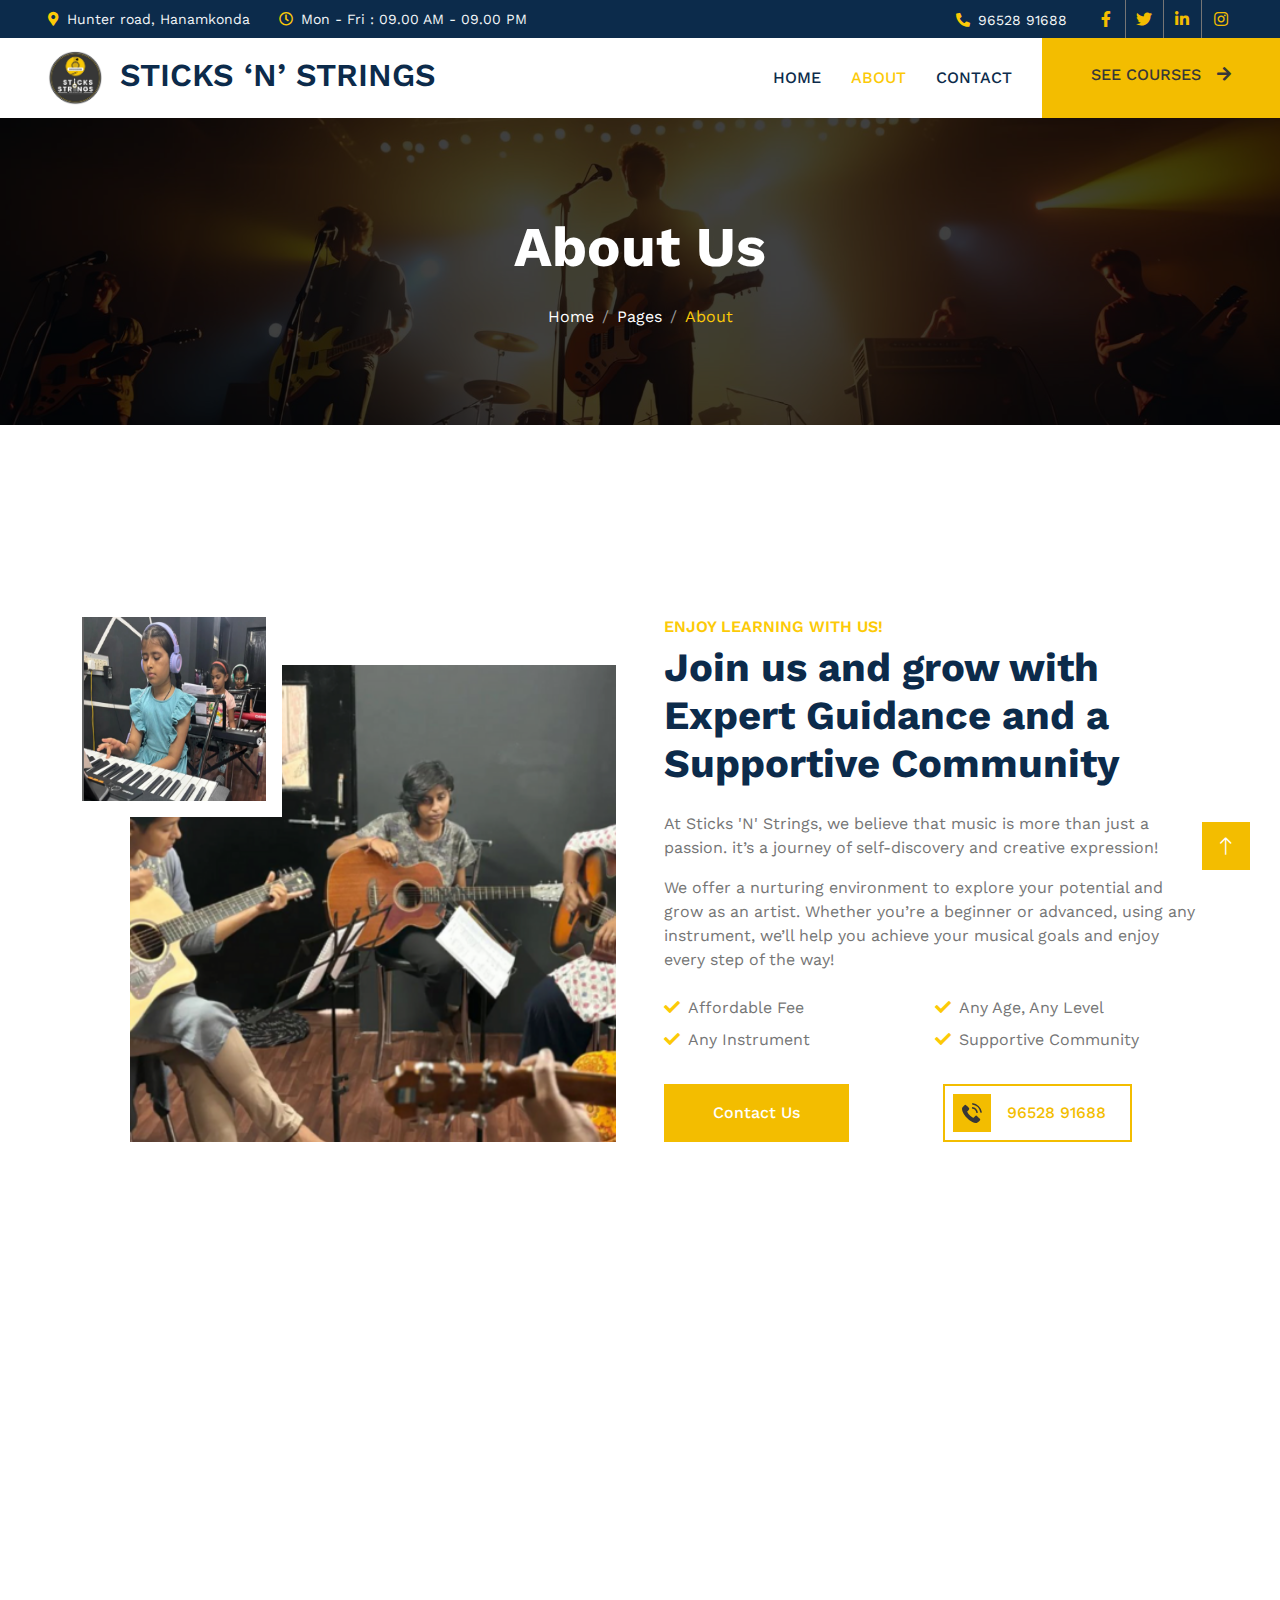
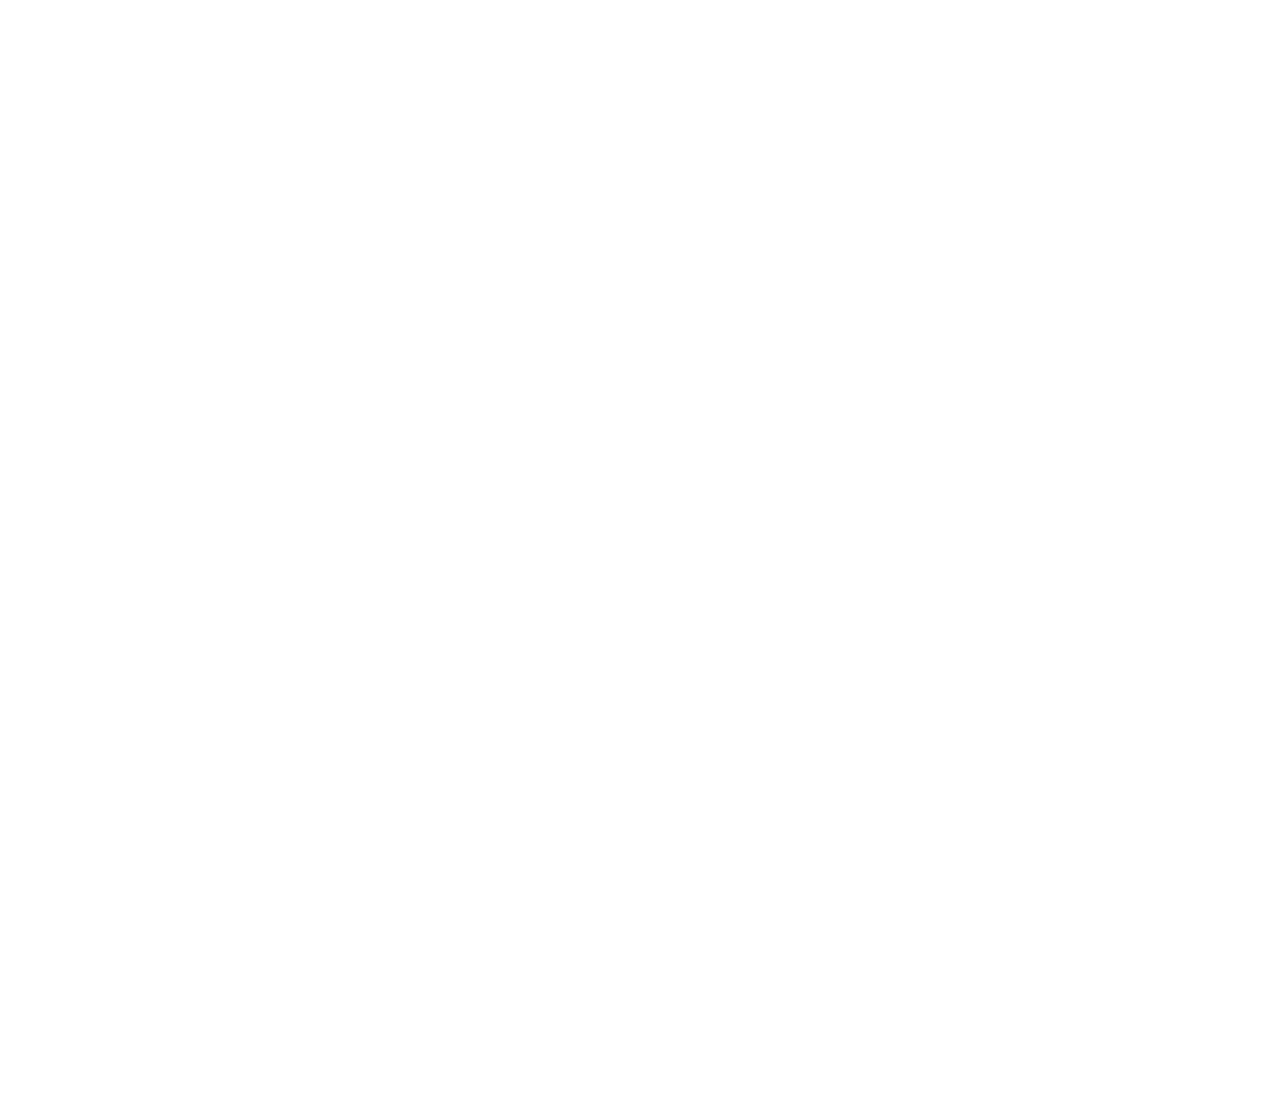
<file: about.html>
<!DOCTYPE html>
<html lang="en">
  <head>
    <meta charset="utf-8" />
    <title>STICKS ‘N’ STRINGS</title>
    <meta content="width=device-width, initial-scale=1.0" name="viewport" />
    <meta content="" name="keywords" />
    <meta content="" name="description" />

    <!-- Favicon -->
    <link href="./img/sticky-3.jpg" rel="icon" />

    <!-- Google Web Fonts -->
    <link rel="preconnect" href="https://fonts.googleapis.com" />
    <link rel="preconnect" href="https://fonts.gstatic.com" crossorigin />
    <link
      href="https://fonts.googleapis.com/css2?family=Work+Sans:wght@400;500;600;700&display=swap"
      rel="stylesheet"
    />

    <!-- Icon Font Stylesheet -->
    <link
      href="https://cdnjs.cloudflare.com/ajax/libs/font-awesome/5.10.0/css/all.min.css"
      rel="stylesheet"
    />
    <link
      href="https://cdn.jsdelivr.net/npm/bootstrap-icons@1.4.1/font/bootstrap-icons.css"
      rel="stylesheet"
    />

    <!-- Libraries Stylesheet -->
    <link href="lib/animate/animate.min.css" rel="stylesheet" />
    <link href="lib/owlcarousel/assets/owl.carousel.min.css" rel="stylesheet" />

    <!-- Customized Bootstrap Stylesheet -->
    <link href="css/bootstrap.min.css" rel="stylesheet" />

    <!-- Template Stylesheet -->
    <link href="css/style.css" rel="stylesheet" />
  </head>

  <body>
    <!-- Spinner Start -->
    <div
      id="spinner"
      class="show bg-white position-fixed translate-middle w-100 vh-100 top-50 start-50 d-flex align-items-center justify-content-center"
    >
      <div class="spinner-grow text-primary" role="status"></div>
    </div>
    <!-- Spinner End -->

    <!-- Topbar Start -->
    <div class="container-fluid bg-dark text-light p-0">
      <div class="row gx-0 d-none d-lg-flex">
        <div class="col-lg-7 px-5 text-start">
          <div class="h-100 d-inline-flex align-items-center me-4">
            <small class="fa fa-map-marker-alt text-primary me-2"></small>
            <small>Hunter road, Hanamkonda</small>
          </div>
          <div class="h-100 d-inline-flex align-items-center">
            <small class="far fa-clock text-primary me-2"></small>
            <small>Mon - Fri : 09.00 AM - 09.00 PM</small>
          </div>
        </div>
        <div class="col-lg-5 px-5 text-end">
          <div class="h-100 d-inline-flex align-items-center me-4">
            <small class="fa fa-phone-alt text-primary me-2"></small>
            <small>96528 91688 </small>
          </div>

          <div class="h-100 d-inline-flex align-items-center mx-n2">
            <a
              class="btn btn-square btn-link rounded-0 border-0 border-end border-secondary"
              href="https://www.facebook.com/share/HGaPWoGpU5iQe5u9/?mibextid=qi2Omg "
              ><i class="fab fa-facebook-f"></i
            ></a>
            <a
              class="btn btn-square btn-link rounded-0 border-0 border-end border-secondary"
              href="https://x.com/SticksNStrings_?t=nwsPWXYFhUqOwgRMALyJyQ&s=09 "
              ><i class="fab fa-twitter"></i
            ></a>
            <a
              class="btn btn-square btn-link rounded-0 border-0 border-end border-secondary"
              href="https://www.linkedin.com/company/104925350/admin/dashboard/ "
              ><i class="fab fa-linkedin-in"></i
            ></a>
            <a
              class="btn btn-square btn-link rounded-0"
              href="https://www.instagram.com/sticksnstrings_/ "
              ><i class="fab fa-instagram"></i
            ></a>
          </div>


        </div>
      </div>
    </div>
    <!-- Topbar End -->

    <!-- Navbar Start -->
    <nav class="navbar navbar-expand-lg bg-white navbar-light sticky-top p-0">
      <a
        href="index.html"
        class="navbar-brand d-flex align-items-center px-4 px-lg-5"
      >
        <h2 class="m-0">
          <img
            src="./img/sticky-3.jpg"
            alt="Logo"
            style="height: 54px; width: auto"
            class="me-2"
          />
          STICKS ‘N’ STRINGS
        </h2>
      </a>
      <button
        type="button"
        class="navbar-toggler me-4"
        data-bs-toggle="collapse"
        data-bs-target="#navbarCollapse"
      >
        <span class="navbar-toggler-icon"></span>
      </button>
      <div class="collapse navbar-collapse" id="navbarCollapse">
        <div class="navbar-nav ms-auto p-4 p-lg-0">
          <a href="index.html" class="nav-item nav-link">Home</a>
          <a href="about.html" class="nav-item nav-link active">About</a>
          <!-- <a href="courses.html" class="nav-item nav-link">Courses</a> -->
          <!-- <div class="nav-item dropdown">
            <a
              href="#"
              class="nav-link dropdown-toggle"
              data-bs-toggle="dropdown"
              >Pages</a
            >
            <div class="dropdown-menu bg-light m-0">
              <a href="feature.html" class="dropdown-item">Features</a>
              <a href="appointment.html" class="dropdown-item">Appointment</a>
              <a href="team.html" class="dropdown-item">Our Team</a>
              <a href="testimonial.html" class="dropdown-item">Testimonial</a>
              <a href="404.html" class="dropdown-item">404 Page</a>
            </div>
          </div> -->
          <a href="contact.html" class="nav-item nav-link">Contact</a>
        </div>
        <a href="courses.html" class="btn btn-primary py-4 px-lg-5 d-none d-lg-block" id="see"
          >SEE COURSES<i class="fa fa-arrow-right ms-3"></i
        ></a>
      </div>
    </nav>
    <!-- Navbar End -->

    <!-- Page Header Start -->
    <div
      class="container-fluid page-header py-6 my-6 mt-0 wow fadeIn"
      data-wow-delay="0.1s"
    >
      <div class="container text-center">
        <h1 class="display-4 text-white animated slideInDown mb-4">About Us</h1>
        <nav aria-label="breadcrumb animated slideInDown">
          <ol class="breadcrumb justify-content-center mb-0">
            <li class="breadcrumb-item">
              <a class="text-white" href="#">Home</a>
            </li>
            <li class="breadcrumb-item">
              <a class="text-white" href="#">Pages</a>
            </li>
            <li class="breadcrumb-item text-primary active" aria-current="page">
              About
            </li>
          </ol>
        </nav>
      </div>
    </div>
    <!-- Page Header End -->


   
    <!-- About Start -->
    <div class="container-xxl py-6">
      <div class="container">
        <div class="row g-5">
          <div class="col-lg-6 wow fadeInUp" data-wow-delay="0.1s">
            <div
              class="position-relative overflow-hidden ps-5 pt-5 h-100"
              style="min-height: 400px"
            >
              <img
                class="position-absolute w-100 h-100"
                src="img/courses/course-1.png"
                alt=""
                style="object-fit: cover"
              />
              <img
                class="position-absolute top-0 start-0 bg-white pe-3 pb-3"
                src="img/courses/course-2.png"
                alt=""
                style="width: 200px; height: 200px"
              />
            </div>
          </div>
          <div class="col-lg-6 wow fadeInUp" data-wow-delay="0.5s">
            <div class="h-100">
              <h6 class="text-primary text-uppercase mb-2">Enjoy Learning with us!
              </h6>
              <h1 class="display-6 mb-4">
                Join us and grow with Expert Guidance and a Supportive Community 

              </h1>
              <p>
                At Sticks 'N' Strings, we believe that music is more than just a passion. it’s a journey of self-discovery and creative expression!

              </p>
              <p class="mb-4">
                We offer a nurturing environment to explore your potential and grow as an artist. Whether you’re a beginner or advanced, using any instrument, we’ll help you achieve your musical goals and enjoy every step of the way!
              </p>
              <div class="row g-2 mb-4 pb-2">
                <div class="col-sm-6">
                  <i class="fa fa-check text-primary me-2"></i>Affordable Fee

                </div>
                <div class="col-sm-6">
                  <i class="fa fa-check text-primary me-2"></i>Any Age, Any Level

                </div>
                <div class="col-sm-6">
                  <i class="fa fa-check text-primary me-2"></i>Any Instrument

                </div>
                <div class="col-sm-6">
                  <i class="fa fa-check text-primary me-2"></i>Supportive Community

                </div>
              </div>
              <div class="row g-4">
                <div class="col-sm-6">
                  <a class="btn btn-primary py-3 px-5" href="contact.html">Contact Us</a>
                </div>
                <div class="col-sm-6">
                  <a
                    class="d-inline-flex align-items-center btn btn-outline-primary border-2 p-2"
                    href="tel:+0123456789"
                  >
                    <span class="flex-shrink-0 btn-square bg-primary">
                      <!-- <i class="fa fa-phone-alt text-white"></i> -->
                       <img src="img/courses/telephone.svg" id="phone">
                    </span>
                    <span class="px-3"> 
 	
                      96528 91688</span>
                  </a>
                </div>
              </div>
            </div>
          </div>
        </div>
      </div>
    </div>
    <!-- About End -->




    <!-- Team Start -->
    <div class="container-xxl py-6">
      <div class="container">
        <div
          class="text-center mx-auto mb-5 wow fadeInUp"
          data-wow-delay="0.1s"
          style="max-width: 500px"
        >
          <h6 class="text-primary text-uppercase mb-2">Meet The Team</h6>
          <h1 class="display-6 mb-4">Meet the Mentors Who Will Shape Your Musical Journey</h1>
        </div>
        <div class="row g-0 team-items">
          <div class="col-lg-3 col-md-6 wow fadeInUp" data-wow-delay="0.1s">
            <div class="team-item position-relative">
              <div class="position-relative">
                <img class="img-fluid" src="img/trainer-1.png" alt="" />
                <div class="team-social text-center">
                  <a
                    class="btn btn-square btn-outline-primary border-2 m-1"
                    href=""
                    ><i class="fab fa-facebook-f"></i
                  ></a>
                  <a
                    class="btn btn-square btn-outline-primary border-2 m-1"
                    href=""
                    ><i class="fab fa-twitter"></i
                  ></a>
                  <a
                    class="btn btn-square btn-outline-primary border-2 m-1"
                    href=""
                    ><i class="fab fa-instagram"></i
                  ></a>
                </div>
              </div>
              <div class="bg-light text-center p-4">
                <h5 class="mt-2">Yamini</h5>
                <span>Trainer</span>
              </div>
            </div>
          </div>
          <div class="col-lg-3 col-md-6 wow fadeInUp" data-wow-delay="0.3s">
            <div class="team-item position-relative">
              <div class="position-relative">
                <img class="img-fluid" src="img/trainer-3.png" alt="" />
                <div class="team-social text-center">
                  <a
                    class="btn btn-square btn-outline-primary border-2 m-1"
                    href=""
                    ><i class="fab fa-facebook-f"></i
                  ></a>
                  <a
                    class="btn btn-square btn-outline-primary border-2 m-1"
                    href=""
                    ><i class="fab fa-twitter"></i
                  ></a>
                  <a
                    class="btn btn-square btn-outline-primary border-2 m-1"
                    href=""
                    ><i class="fab fa-instagram"></i
                  ></a>
                </div>
              </div>
              <div class="bg-light text-center p-4">
                <h5 class="mt-2">Harshith</h5>
                <span>Trainer</span>
              </div>
            </div>
          </div>
          <div class="col-lg-3 col-md-6 wow fadeInUp" data-wow-delay="0.5s">
            <div class="team-item position-relative">
              <div class="position-relative">
                <img class="img-fluid" src="img/trainer-2.png" alt="" />
                <div class="team-social text-center">
                  <a
                    class="btn btn-square btn-outline-primary border-2 m-1"
                    href=""
                    ><i class="fab fa-facebook-f"></i
                  ></a>
                  <a
                    class="btn btn-square btn-outline-primary border-2 m-1"
                    href=""
                    ><i class="fab fa-twitter"></i
                  ></a>
                  <a
                    class="btn btn-square btn-outline-primary border-2 m-1"
                    href=""
                    ><i class="fab fa-instagram"></i
                  ></a>
                </div>
              </div>
              <div class="bg-light text-center p-4">
                <h5 class="mt-2">Manoj</h5>
                <span>Trainer</span>
              </div>
            </div>
          </div>
          <div class="col-lg-3 col-md-6 wow fadeInUp" data-wow-delay="0.7s">
            <div class="team-item position-relative">
              <div class="position-relative">
                <img class="img-fluid" src="img/trainer-4.png" alt="" />
                <div class="team-social text-center">
                  <a
                    class="btn btn-square btn-outline-primary border-2 m-1"
                    href=""
                    ><i class="fab fa-facebook-f"></i
                  ></a>
                  <a
                    class="btn btn-square btn-outline-primary border-2 m-1"
                    href=""
                    ><i class="fab fa-twitter"></i
                  ></a>
                  <a
                    class="btn btn-square btn-outline-primary border-2 m-1"
                    href=""
                    ><i class="fab fa-instagram"></i
                  ></a>
                </div>
              </div>
              <div class="bg-light text-center p-4">
                <h5 class="mt-2">Rajanbabu</h5>
                <span>Founder</span>
              </div>
            </div>
          </div>
        </div>
      </div>
    </div>
    <!-- Team End -->
    <!-- Footer Start -->
    <div
      class="container-fluid bg-dark text-light footer my-6 mb-0 py-6 wow fadeIn"
      data-wow-delay="0.1s"
    >
      <div class="container">
        <div class="row g-5">
          <div class="col-lg-5 col-md-6">
            <h4 class="text-white mb-4">Get In Touch</h4>
            <h2 class="text-primary mb-4">
              <img
                src="./img/sticky-3.jpg"
                alt="Logo"
                style="height: 34px; width: auto"
                class="me-2"
              />
              STICKS ‘N’ STRINGS.
            </h2>
            <p class="mb-2">
              <i class="fa fa-map-marker-alt me-3"></i>Hunter Rd, opposite
              Warangal public school, Santosh Nagar Colony, Postal Colony,
              Subedari, Hanamkonda, Telangana 506001
            </p>
            <p class="mb-2"><i class="fa fa-phone-alt me-3"></i>96528 91688</p>
            <p class="mb-2">
              <i class="fa fa-envelope me-3"></i>sticksnstrings12@gmail.com
            </p>
          </div>

          <div class="col-lg-3 col-md-6">
            <h4 class="text-light mb-4">Popular Links</h4>
            <a class="btn btn-link" href="">About Us</a>
            <a class="btn btn-link" href="">Contact Us</a>
            <a class="btn btn-link" href="">Our Services</a>
            <a class="btn btn-link" href="">Terms & Condition</a>
            <a class="btn btn-link" href="">Support</a>
          </div>
          <div class="col-lg-3 col-md-6">
            <h4 class="text-light mb-4">Newsletter</h4>
            <form action="">
              <div class="input-group">
                <input
                  type="text"
                  class="form-control p-3 border-0"
                  placeholder="Your Email Address"
                />
                <button class="btn btn-primary">Sign Up</button>
              </div>
            </form>
            <h6 class="text-white mt-4 mb-3">Follow Us</h6>
            <div class="d-flex pt-2">
              <a class="btn btn-square btn-outline-light me-1" href="https://x.com/SticksNStrings_?t=nwsPWXYFhUqOwgRMALyJyQ&s=09"
                ><i class="fab fa-twitter"></i
              ></a>
              <a class="btn btn-square btn-outline-light me-1" href="https://www.facebook.com/share/HGaPWoGpU5iQe5u9/?mibextid=qi2Omg"
                ><i class="fab fa-facebook-f"></i
              ></a>
              <a class="btn btn-square btn-outline-light me-1" href="https://youtube.com/@sticksnstrings_12?si=nDPUftzqBADF96zU"
                ><i class="fab fa-youtube"></i
              ></a>
              <a class="btn btn-square btn-outline-light me-1" href="https://www.linkedin.com/company/104925350/admin/dashboard/"
                ><i class="fab fa-linkedin-in"></i
              ></a>
              <a
                class="btn btn-square btn-outline-light me-0"
                href="https://www.instagram.com/sticksnstrings_/ "
                ><i class="fab fa-instagram"></i
              ></a>
            </div>
          </div>
        </div>
      </div>
    </div>
    <!-- Footer End -->

    <!-- Copyright Start -->
    <div
      class="container-fluid copyright text-light py-4 wow fadeIn"
      data-wow-delay="0.1s"
    >
      <div class="container">
        <div class="row">
          <div class="col-md-6 text-center text-md-start mb-3 mb-md-0">
            &copy; <a href="#">SticksNStrings</a>, All Right Reserved.
          </div>
          <!-- <div class="col-md-6 text-center text-md-end">
                   
                    Designed By <a href="https://htmlcodex.com">HTML Codex</a>
                    <br>Distributed By: <a href="https://themewagon.com" target="_blank">ThemeWagon</a>
                </div> -->
        </div>
      </div>
    </div>
    <!-- Copyright End -->

    <!-- Back to Top -->
    <a href="#" class="btn btn-lg btn-primary btn-lg-square back-to-top"
      ><i class="bi bi-arrow-up"></i
    ></a>

    <!-- JavaScript Libraries -->
    <script src="https://code.jquery.com/jquery-3.4.1.min.js"></script>
    <script src="https://cdn.jsdelivr.net/npm/bootstrap@5.0.0/dist/js/bootstrap.bundle.min.js"></script>
    <script src="lib/wow/wow.min.js"></script>
    <script src="lib/easing/easing.min.js"></script>
    <script src="lib/waypoints/waypoints.min.js"></script>
    <script src="lib/owlcarousel/owl.carousel.min.js"></script>

    <!-- Template Javascript -->
    <script src="js/main.js"></script>

    <!--Start of Tawk.to Script-->
    <script type="text/javascript">
      var Tawk_API = Tawk_API || {},
        Tawk_LoadStart = new Date();
      (function () {
        var s1 = document.createElement("script"),
          s0 = document.getElementsByTagName("script")[0];
        s1.async = true;
        s1.src = "https://embed.tawk.to/66ceeffcea492f34bc0aede8/1i6c5itfr";
        s1.charset = "UTF-8";
        s1.setAttribute("crossorigin", "*");
        s0.parentNode.insertBefore(s1, s0);
      })();
    </script>
    <!--End of Tawk.to Script-->
  </body>
</html>
</file>
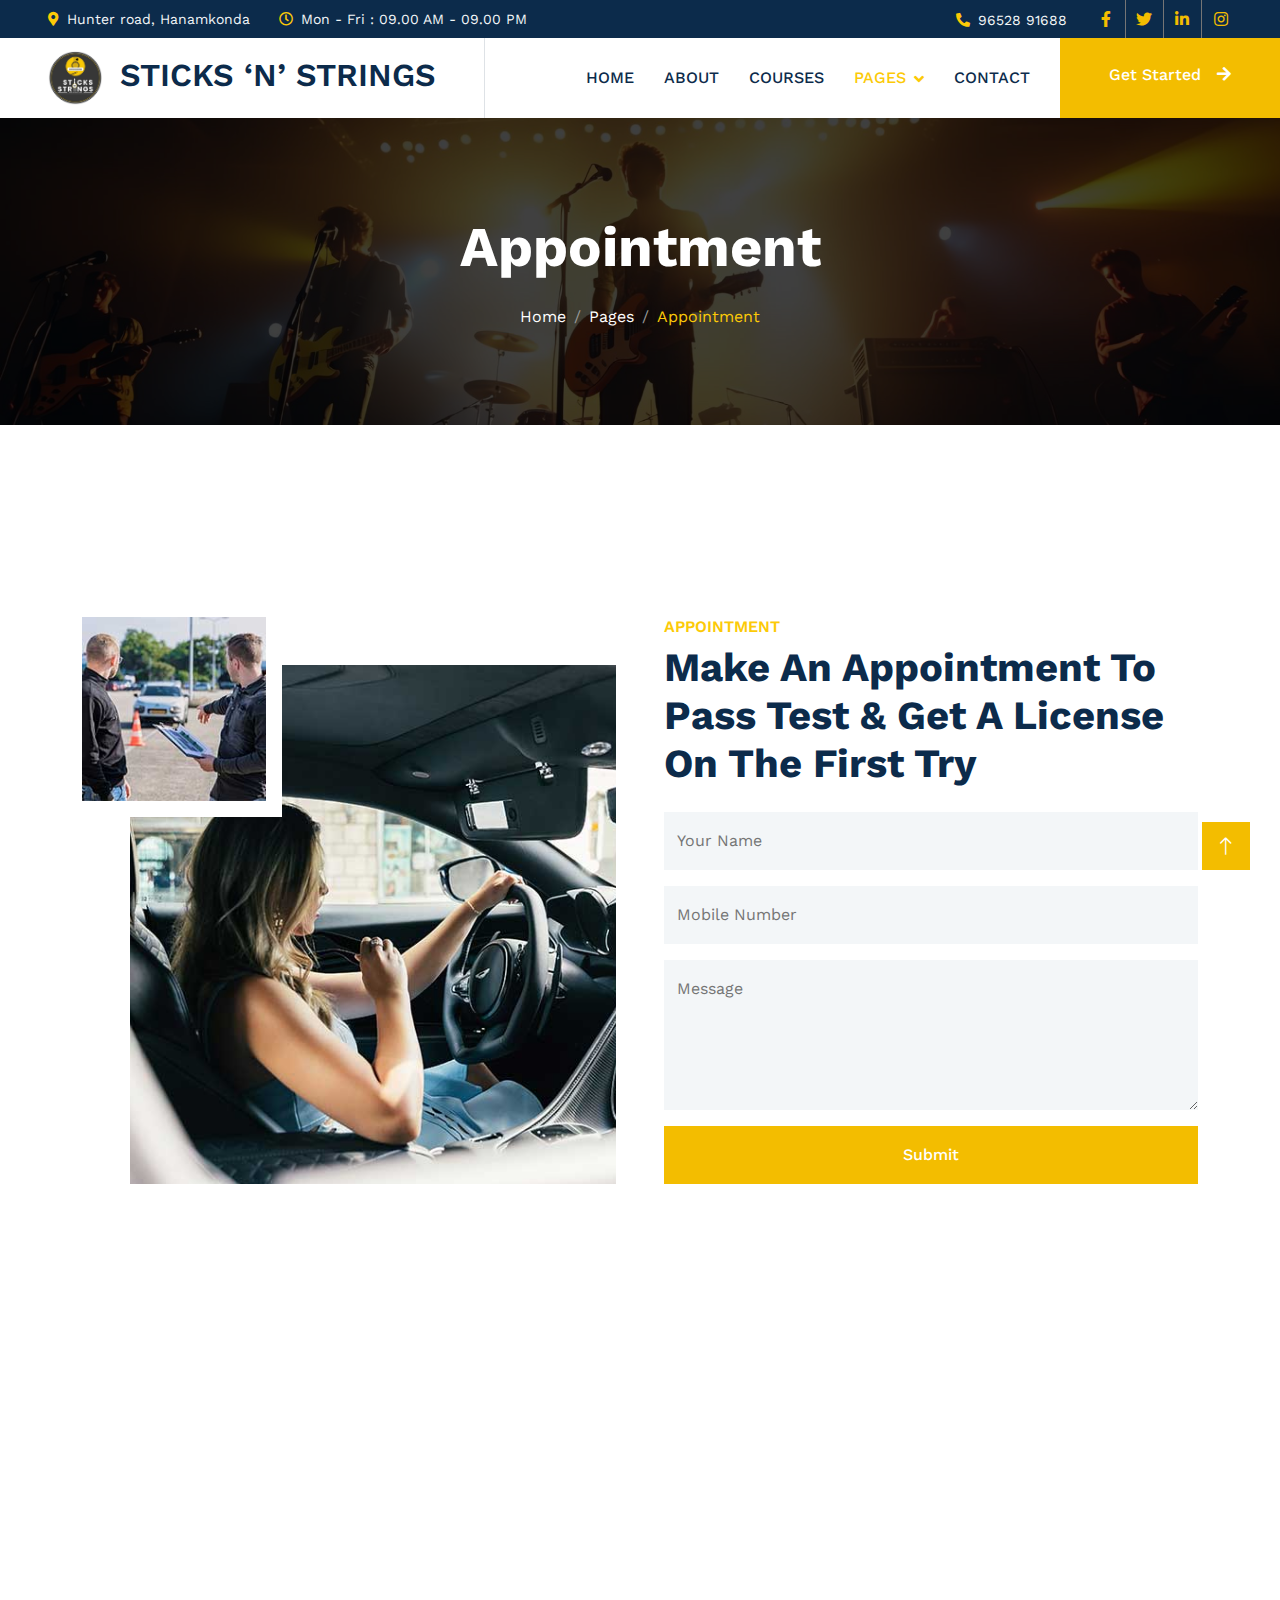
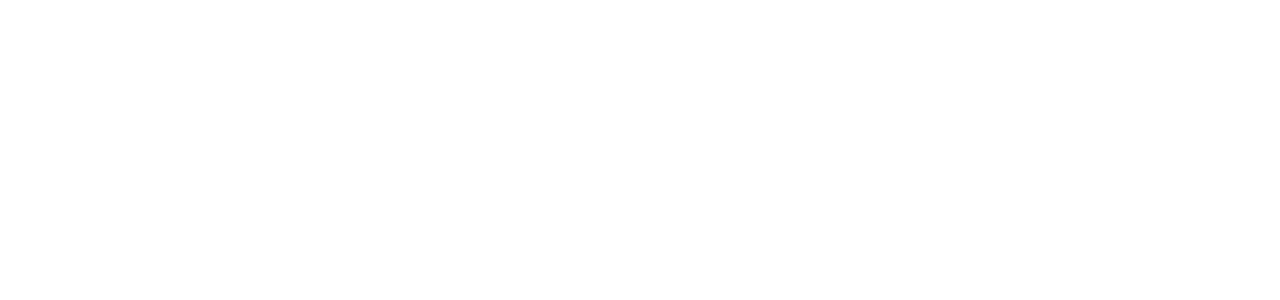
<file: appointment.html>
<!DOCTYPE html>
<html lang="en">
  <head>
    <meta charset="utf-8" />
    <title>STICKS ‘N’ STRINGS</title>
    <meta content="width=device-width, initial-scale=1.0" name="viewport" />
    <meta content="" name="keywords" />
    <meta content="" name="description" />

    <!-- Favicon -->
    <link href="./img/sticky-3.jpg" rel="icon" />

    <!-- Google Web Fonts -->
    <link rel="preconnect" href="https://fonts.googleapis.com" />
    <link rel="preconnect" href="https://fonts.gstatic.com" crossorigin />
    <link
      href="https://fonts.googleapis.com/css2?family=Work+Sans:wght@400;500;600;700&display=swap"
      rel="stylesheet"
    />

    <!-- Icon Font Stylesheet -->
    <link
      href="https://cdnjs.cloudflare.com/ajax/libs/font-awesome/5.10.0/css/all.min.css"
      rel="stylesheet"
    />
    <link
      href="https://cdn.jsdelivr.net/npm/bootstrap-icons@1.4.1/font/bootstrap-icons.css"
      rel="stylesheet"
    />

    <!-- Libraries Stylesheet -->
    <link href="lib/animate/animate.min.css" rel="stylesheet" />
    <link href="lib/owlcarousel/assets/owl.carousel.min.css" rel="stylesheet" />

    <!-- Customized Bootstrap Stylesheet -->
    <link href="css/bootstrap.min.css" rel="stylesheet" />

    <!-- Template Stylesheet -->
    <link href="css/style.css" rel="stylesheet" />
  </head>

  <body>
    <!-- Spinner Start -->
    <div
      id="spinner"
      class="show bg-white position-fixed translate-middle w-100 vh-100 top-50 start-50 d-flex align-items-center justify-content-center"
    >
      <div class="spinner-grow text-primary" role="status"></div>
    </div>
    <!-- Spinner End -->

    <!-- Topbar Start -->
    <div class="container-fluid bg-dark text-light p-0">
      <div class="row gx-0 d-none d-lg-flex">
        <div class="col-lg-7 px-5 text-start">
          <div class="h-100 d-inline-flex align-items-center me-4">
            <small class="fa fa-map-marker-alt text-primary me-2"></small>
            <small>Hunter road, Hanamkonda</small>
          </div>
          <div class="h-100 d-inline-flex align-items-center">
            <small class="far fa-clock text-primary me-2"></small>
            <small>Mon - Fri : 09.00 AM - 09.00 PM</small>
          </div>
        </div>
        <div class="col-lg-5 px-5 text-end">
          <div class="h-100 d-inline-flex align-items-center me-4">
            <small class="fa fa-phone-alt text-primary me-2"></small>
            <small>96528 91688 </small>
          </div>


          <div class="h-100 d-inline-flex align-items-center mx-n2">
            <a
              class="btn btn-square btn-link rounded-0 border-0 border-end border-secondary"
              href="https://www.facebook.com/share/HGaPWoGpU5iQe5u9/?mibextid=qi2Omg "
              ><i class="fab fa-facebook-f"></i
            ></a>
            <a
              class="btn btn-square btn-link rounded-0 border-0 border-end border-secondary"
              href="https://x.com/SticksNStrings_?t=nwsPWXYFhUqOwgRMALyJyQ&s=09 "
              ><i class="fab fa-twitter"></i
            ></a>
            <a
              class="btn btn-square btn-link rounded-0 border-0 border-end border-secondary"
              href="https://www.linkedin.com/company/104925350/admin/dashboard/ "
              ><i class="fab fa-linkedin-in"></i
            ></a>
            <a
              class="btn btn-square btn-link rounded-0"
              href="https://www.instagram.com/sticksnstrings_/ "
              ><i class="fab fa-instagram"></i
            ></a>
          </div>


        </div>
      </div>
    </div>
    <!-- Topbar End -->

    <!-- Navbar Start -->
    <nav class="navbar navbar-expand-lg bg-white navbar-light sticky-top p-0">
      <a
        href="index.html"
        class="navbar-brand d-flex align-items-center border-end px-4 px-lg-5"
      >
        <h2 class="m-0">
          <img
            src="./img/sticky-3.jpg"
            alt="Logo"
            style="height: 54px; width: auto"
            class="me-2"
          />
          STICKS ‘N’ STRINGS
        </h2>
      </a>
      <button
        type="button"
        class="navbar-toggler me-4"
        data-bs-toggle="collapse"
        data-bs-target="#navbarCollapse"
      >
        <span class="navbar-toggler-icon"></span>
      </button>
      <div class="collapse navbar-collapse" id="navbarCollapse">
        <div class="navbar-nav ms-auto p-4 p-lg-0">
          <a href="index.html" class="nav-item nav-link">Home</a>
          <a href="about.html" class="nav-item nav-link">About</a>
          <a href="courses.html" class="nav-item nav-link">Courses</a>
          <div class="nav-item dropdown">
            <a
              href="#"
              class="nav-link dropdown-toggle active"
              data-bs-toggle="dropdown"
              >Pages</a
            >
            <div class="dropdown-menu bg-light m-0">
              <a href="feature.html" class="dropdown-item">Features</a>
              <a href="appointment.html" class="dropdown-item active"
                >Appointment</a
              >
              <a href="team.html" class="dropdown-item">Our Team</a>
              <a href="testimonial.html" class="dropdown-item">Testimonial</a>
              <a href="404.html" class="dropdown-item">404 Page</a>
            </div>
          </div>
          <a href="contact.html" class="nav-item nav-link">Contact</a>
        </div>
        <a href="" class="btn btn-primary py-4 px-lg-5 d-none d-lg-block"
          >Get Started<i class="fa fa-arrow-right ms-3"></i
        ></a>
      </div>
    </nav>
    <!-- Navbar End -->

    <!-- Page Header Start -->
    <div
      class="container-fluid page-header py-6 my-6 mt-0 wow fadeIn"
      data-wow-delay="0.1s"
    >
      <div class="container text-center">
        <h1 class="display-4 text-white animated slideInDown mb-4">
          Appointment
        </h1>
        <nav aria-label="breadcrumb animated slideInDown">
          <ol class="breadcrumb justify-content-center mb-0">
            <li class="breadcrumb-item">
              <a class="text-white" href="#">Home</a>
            </li>
            <li class="breadcrumb-item">
              <a class="text-white" href="#">Pages</a>
            </li>
            <li class="breadcrumb-item text-primary active" aria-current="page">
              Appointment
            </li>
          </ol>
        </nav>
      </div>
    </div>
    <!-- Page Header End -->

    <!-- Appointment Start -->
    <div class="container-xxl py-6">
      <div class="container">
        <div class="row g-5">
          <div class="col-lg-6 wow fadeInUp" data-wow-delay="0.1s">
            <div
              class="position-relative overflow-hidden ps-5 pt-5 h-100"
              style="min-height: 400px"
            >
              <img
                class="position-absolute w-100 h-100"
                src="img/about-1.jpg"
                alt=""
                style="object-fit: cover"
              />
              <img
                class="position-absolute top-0 start-0 bg-white pe-3 pb-3"
                src="img/about-2.jpg"
                alt=""
                style="width: 200px; height: 200px"
              />
            </div>
          </div>
          <div class="col-lg-6 wow fadeInUp" data-wow-delay="0.5s">
            <h6 class="text-primary text-uppercase mb-2">Appointment</h6>
            <h1 class="display-6 mb-4">
              Make An Appointment To Pass Test & Get A License On The First Try
            </h1>
            <form>
              <div class="row g-3">
                <div class="col-sm-12">
                  <div class="form-floating">
                    <input
                      type="text"
                      class="form-control border-0 bg-light"
                      id="gname"
                      placeholder="Gurdian Name"
                    />
                    <label for="gname">Your Name</label>
                  </div>
                </div>

                <div class="col-sm-12">
                  <div class="form-floating">
                      <input
                          type="tel"
                          class="form-control border-0 bg-light"
                          id="mobile"
                          placeholder="Mobile Number"
                      />
                      <label for="mobile">Mobile Number</label>
                  </div>
              </div>
              
               
              
              
                <div class="col-12">
                  <div class="form-floating">
                    <textarea
                      class="form-control border-0 bg-light"
                      placeholder="Leave a message here"
                      id="message"
                      style="height: 150px"
                    ></textarea>
                    <label for="message">Message</label>
                  </div>
                </div>
                <div class="col-12">
                  <button class="btn btn-primary w-100 py-3" type="submit">
                    Submit
                  </button>
                </div>
              </div>
            </form>
          </div>
        </div>
      </div>
    </div>
    <!-- Appointment End -->

    <!-- Footer Start -->
    <div
      class="container-fluid bg-dark text-light footer my-6 mb-0 py-6 wow fadeIn"
      data-wow-delay="0.1s"
    >
      <div class="container">
        <div class="row g-5">
          <div class="col-lg-5 col-md-6">
            <h4 class="text-white mb-4">Get In Touch</h4>
            <h2 class="text-primary mb-4">
              <img
                src="./img/sticky-3.jpg"
                alt="Logo"
                style="height: 34px; width: auto"
                class="me-2"
              />
              STICKS ‘N’ STRINGS.
            </h2>
            <p class="mb-2">
              <i class="fa fa-map-marker-alt me-3"></i>Hunter Rd, opposite
              Warangal public school, Santosh Nagar Colony, Postal Colony,
              Subedari, Hanamkonda, Telangana 506001
            </p>
            <p class="mb-2"><i class="fa fa-phone-alt me-3"></i>96528 91688</p>
            <p class="mb-2">
              <i class="fa fa-envelope me-3"></i>sticksnstrings12@gmail.com
            </p>
          </div>

          <div class="col-lg-3 col-md-6">
            <h4 class="text-light mb-4">Popular Links</h4>
            <a class="btn btn-link" href="">About Us</a>
            <a class="btn btn-link" href="">Contact Us</a>
            <a class="btn btn-link" href="">Our Services</a>
            <a class="btn btn-link" href="">Terms & Condition</a>
            <a class="btn btn-link" href="">Support</a>
          </div>
          <div class="col-lg-3 col-md-6">
            <h4 class="text-light mb-4">Newsletter</h4>
            <form action="">
              <div class="input-group">
                <input
                  type="text"
                  class="form-control p-3 border-0"
                  placeholder="Your Email Address"
                />
                <button class="btn btn-primary">Sign Up</button>
              </div>
            </form>
            <h6 class="text-white mt-4 mb-3">Follow Us</h6>
            <div class="d-flex pt-2">
              <a class="btn btn-square btn-outline-light me-1" href="https://x.com/SticksNStrings_?t=nwsPWXYFhUqOwgRMALyJyQ&s=09"
                ><i class="fab fa-twitter"></i
              ></a>
              <a class="btn btn-square btn-outline-light me-1" href="https://www.facebook.com/share/HGaPWoGpU5iQe5u9/?mibextid=qi2Omg"
                ><i class="fab fa-facebook-f"></i
              ></a>
              <a class="btn btn-square btn-outline-light me-1" href="https://youtube.com/@sticksnstrings_12?si=nDPUftzqBADF96zU"
                ><i class="fab fa-youtube"></i
              ></a>
              <a class="btn btn-square btn-outline-light me-1" href="https://www.linkedin.com/company/104925350/admin/dashboard/"
                ><i class="fab fa-linkedin-in"></i
              ></a>
              <a
                class="btn btn-square btn-outline-light me-0"
                href="https://www.instagram.com/sticksnstrings_/ "
                ><i class="fab fa-instagram"></i
              ></a>
            </div>
          </div>
        </div>
      </div>
    </div>
    <!-- Footer End -->

    <!-- Copyright Start -->
    <div
      class="container-fluid copyright text-light py-4 wow fadeIn"
      data-wow-delay="0.1s"
    >
      <div class="container">
        <div class="row">
          <div class="col-md-6 text-center text-md-start mb-3 mb-md-0">
            &copy; <a href="#">SticksNStrings</a>, All Right Reserved.
          </div>
          <!-- <div class="col-md-6 text-center text-md-end">
                   
                    Designed By <a href="https://htmlcodex.com">HTML Codex</a>
                    <br>Distributed By: <a href="https://themewagon.com" target="_blank">ThemeWagon</a>
                </div> -->
        </div>
      </div>
    </div>
    <!-- Copyright End -->

    <!-- Back to Top -->
    <a href="#" class="btn btn-lg btn-primary btn-lg-square back-to-top"
      ><i class="bi bi-arrow-up"></i
    ></a>

    <!-- JavaScript Libraries -->
    <script src="https://code.jquery.com/jquery-3.4.1.min.js"></script>
    <script src="https://cdn.jsdelivr.net/npm/bootstrap@5.0.0/dist/js/bootstrap.bundle.min.js"></script>
    <script src="lib/wow/wow.min.js"></script>
    <script src="lib/easing/easing.min.js"></script>
    <script src="lib/waypoints/waypoints.min.js"></script>
    <script src="lib/owlcarousel/owl.carousel.min.js"></script>

    <!-- Template Javascript -->
    <script src="js/main.js"></script>

    <!--Start of Tawk.to Script-->
    <script type="text/javascript">
      var Tawk_API = Tawk_API || {},
        Tawk_LoadStart = new Date();
      (function () {
        var s1 = document.createElement("script"),
          s0 = document.getElementsByTagName("script")[0];
        s1.async = true;
        s1.src = "https://embed.tawk.to/66ceeffcea492f34bc0aede8/1i6c5itfr";
        s1.charset = "UTF-8";
        s1.setAttribute("crossorigin", "*");
        s0.parentNode.insertBefore(s1, s0);
      })();
    </script>
    <!--End of Tawk.to Script-->
  </body>
</html>
</file>
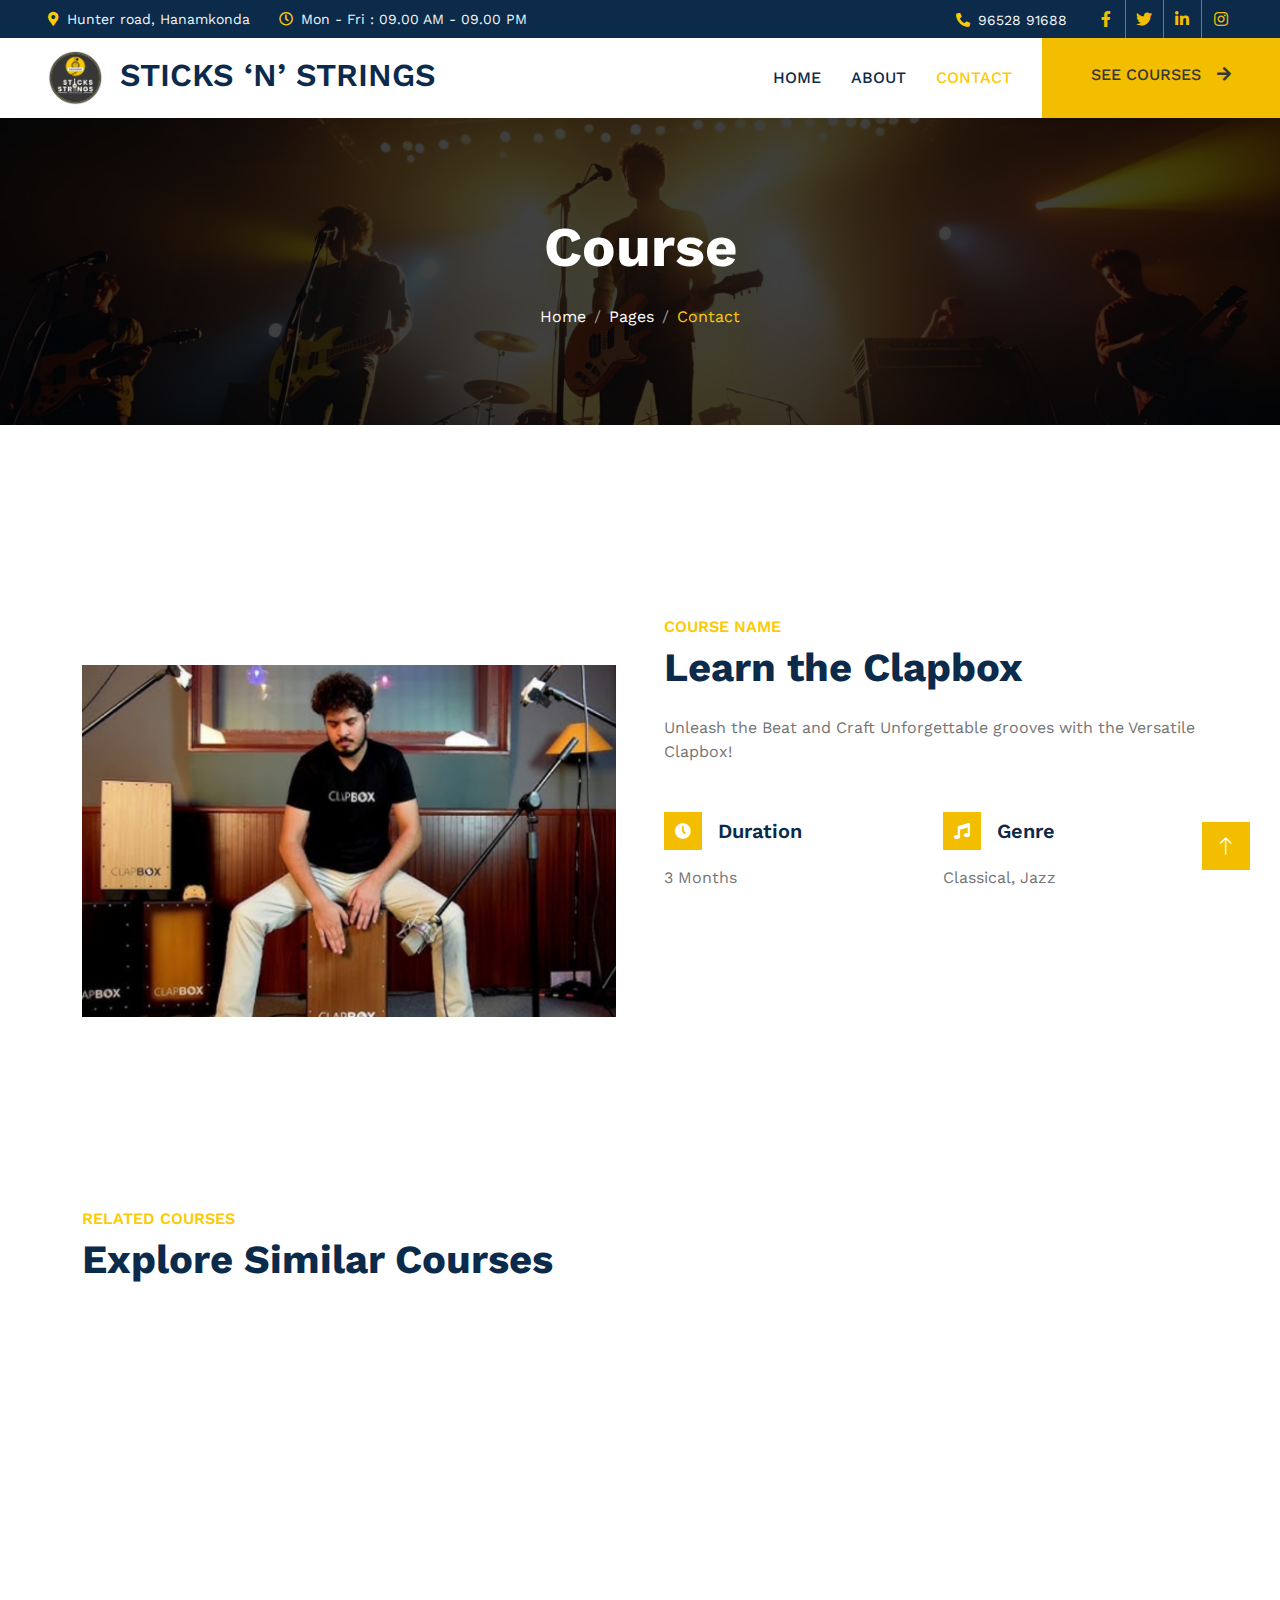
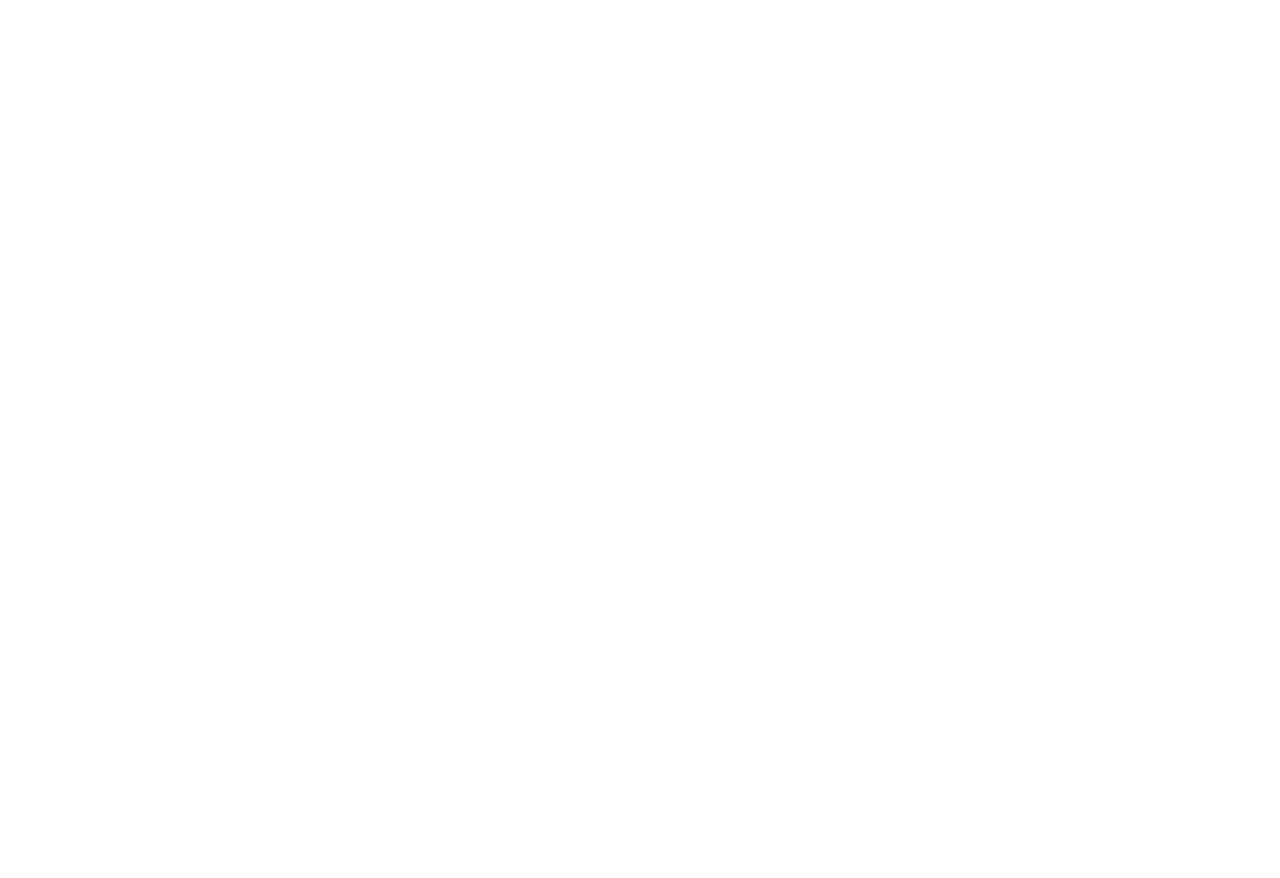
<file: clapbox-course-page.html>
<!DOCTYPE html>
<html lang="en">
  <head>
    <meta charset="utf-8" />
    <title>Course Details - STICKS ‘N’ STRINGS</title>
    <meta content="width=device-width, initial-scale=1.0" name="viewport" />
    <meta content="" name="keywords" />
    <meta content="" name="description" />

    <!-- Favicon -->
    <link href="./img/sticky-3.jpg" rel="icon" />

    <!-- Google Web Fonts -->
    <link rel="preconnect" href="https://fonts.googleapis.com" />
    <link rel="preconnect" href="https://fonts.gstatic.com" crossorigin />
    <link
      href="https://fonts.googleapis.com/css2?family=Work+Sans:wght@400;500;600;700&display=swap"
      rel="stylesheet"
    />

    <!-- Icon Font Stylesheet -->
    <link
      href="https://cdnjs.cloudflare.com/ajax/libs/font-awesome/5.10.0/css/all.min.css"
      rel="stylesheet"
    />
    <link
      href="https://cdn.jsdelivr.net/npm/bootstrap-icons@1.4.1/font/bootstrap-icons.css"
      rel="stylesheet"
    />

    <!-- Libraries Stylesheet -->
    <link href="lib/animate/animate.min.css" rel="stylesheet" />
    <link href="lib/owlcarousel/assets/owl.carousel.min.css" rel="stylesheet" />

    <!-- Customized Bootstrap Stylesheet -->
    <link href="css/bootstrap.min.css" rel="stylesheet" />

    <!-- Template Stylesheet -->
    <link href="css/style.css" rel="stylesheet" />
  </head>

  <body>
      <!-- Spinner Start -->
      <div
      id="spinner"
      class="show bg-white position-fixed translate-middle w-100 vh-100 top-50 start-50 d-flex align-items-center justify-content-center"
    >
      <div class="spinner-grow text-primary" role="status"></div>
    </div>
    <!-- Spinner End -->

    <!-- Topbar Start -->
    <div class="container-fluid bg-dark text-light p-0">
      <div class="row gx-0 d-none d-lg-flex">
        <div class="col-lg-7 px-5 text-start">
          <div class="h-100 d-inline-flex align-items-center me-4">
            <small class="fa fa-map-marker-alt text-primary me-2"></small>
            <small>Hunter road, Hanamkonda</small>
          </div>
          <div class="h-100 d-inline-flex align-items-center">
            <small class="far fa-clock text-primary me-2"></small>
            <small>Mon - Fri : 09.00 AM - 09.00 PM</small>
          </div>
        </div>
        <div class="col-lg-5 px-5 text-end">
          <div class="h-100 d-inline-flex align-items-center me-4">
            <small class="fa fa-phone-alt text-primary me-2"></small>
            <small>96528 91688 </small>
          </div>


          <div class="h-100 d-inline-flex align-items-center mx-n2">
            <a
              class="btn btn-square btn-link rounded-0 border-0 border-end border-secondary"
              href="https://www.facebook.com/share/HGaPWoGpU5iQe5u9/?mibextid=qi2Omg "
              ><i class="fab fa-facebook-f"></i
            ></a>
            <a
              class="btn btn-square btn-link rounded-0 border-0 border-end border-secondary"
              href="https://x.com/SticksNStrings_?t=nwsPWXYFhUqOwgRMALyJyQ&s=09 "
              ><i class="fab fa-twitter"></i
            ></a>
            <a
              class="btn btn-square btn-link rounded-0 border-0 border-end border-secondary"
              href="https://www.linkedin.com/company/104925350/admin/dashboard/ "
              ><i class="fab fa-linkedin-in"></i
            ></a>
            <a
              class="btn btn-square btn-link rounded-0"
              href="https://www.instagram.com/sticksnstrings_/ "
              ><i class="fab fa-instagram"></i
            ></a>
          </div>


        </div>
      </div>
    </div>
    <!-- Topbar End -->

    <!-- Navbar Start -->
    <nav class="navbar navbar-expand-lg bg-white navbar-light sticky-top p-0">
      <a
        href="index.html"
        class="navbar-brand d-flex align-items-center px-4 px-lg-5"
      >
        <h2 class="m-0">
          <img
            src="./img/sticky-3.jpg"
            alt="Logo"
            style="height: 54px; width: auto"
            class="me-2"
          />
          STICKS ‘N’ STRINGS
        </h2>
      </a>
      <button
        type="button"
        class="navbar-toggler me-4"
        data-bs-toggle="collapse"
        data-bs-target="#navbarCollapse"
      >
        <span class="navbar-toggler-icon"></span>
      </button>
      <div class="collapse navbar-collapse" id="navbarCollapse">
        <div class="navbar-nav ms-auto p-4 p-lg-0">
          <a href="index.html" class="nav-item nav-link">Home</a>
          <a href="about.html" class="nav-item nav-link">About</a>
          <!-- <a href="courses.html" class="nav-item nav-link">Courses</a>
          <div class="nav-item dropdown">
            <a
              href="#"
              class="nav-link dropdown-toggle"
              data-bs-toggle="dropdown"
              >Pages</a
            >
            <div class="dropdown-menu bg-light m-0">
              <a href="feature.html" class="dropdown-item">Features</a>
              <a href="appointment.html" class="dropdown-item">Appointment</a>
              <a href="team.html" class="dropdown-item">Our Team</a>
              <a href="testimonial.html" class="dropdown-item">Testimonial</a>
              <a href="404.html" class="dropdown-item">404 Page</a>
            </div>
          </div> -->
          <a href="contact.html" class="nav-item nav-link active">Contact</a>
        </div>
        <a href="courses.html" class="btn btn-primary py-4 px-lg-5 d-none d-lg-block" id="see"
          >SEE COURSES<i class="fa fa-arrow-right ms-3"></i
        ></a>
      </div>
    </nav>
    <!-- Navbar End -->

    <!-- Navbar Start -->
    <!-- Include the same navbar code as the previous page -->
    <!-- Navbar End -->

    
    <!-- Page Header Start -->
    <div
      class="container-fluid page-header py-6 my-6 mt-0 wow fadeIn"
      data-wow-delay="0.1s"
    >
      <div class="container text-center">
        <h1 class="display-4 text-white animated slideInDown mb-4">
          Course
        </h1>
        <nav aria-label="breadcrumb animated slideInDown">
          <ol class="breadcrumb justify-content-center mb-0">
            <li class="breadcrumb-item">
              <a class="text-white" href="#">Home</a>
            </li>
            <li class="breadcrumb-item">
              <a class="text-white" href="#">Pages</a>
            </li>
            <li class="breadcrumb-item text-primary active" aria-current="page">
              Contact
            </li>
          </ol>
        </nav>
      </div>
    </div>
    <!-- Page Header End -->

    <!-- Course Details Start -->
    <div class="container-xxl py-6">
      <div class="container">
        <div class="row g-5">
          <div class="col-lg-6 wow fadeInUp" data-wow-delay="0.1s">
            <div
              class="position-relative overflow-hidden pe-5 pt-5 h-100"
              style="min-height: 400px"
            >
              <img
                class="position-absolute w-100 h-100"
                src="img/courses/course-5.png"
                alt="Course Image"
                style="object-fit: cover"
              />
            </div>
          </div>
          <div class="col-lg-6 wow fadeInUp" data-wow-delay="0.5s">
            <h6 class="text-primary text-uppercase mb-2">Course Name</h6>
            <h1 class="display-6 mb-4">Learn the Clapbox</h1>
            <p class="mb-5">
                Unleash the Beat and Craft Unforgettable grooves with the Versatile Clapbox!
            </p>
            <div class="row gy-5 gx-4">
              <div class="col-sm-6 wow fadeIn" data-wow-delay="0.1s">
                <div class="d-flex align-items-center mb-3">
                  <div class="flex-shrink-0 btn-square bg-primary me-3">
                    <i class="fa fa-clock text-white"></i>
                  </div>
                  <h5 class="mb-0">Duration</h5>
                </div>
                <span>3 Months</span>
              </div>
              <div class="col-sm-6 wow fadeIn" data-wow-delay="0.2s">
                <div class="d-flex align-items-center mb-3">
                  <div class="flex-shrink-0 btn-square bg-primary me-3">
                    <i class="fa fa-music text-white"></i>
                  </div>
                  <h5 class="mb-0">Genre</h5>
                </div>
                <span>Classical, Jazz</span>
              </div>
              <div class="col-sm-6 wow fadeIn" data-wow-delay="0.3s">
                <div class="d-flex align-items-center mb-3">
                  <div class="flex-shrink-0 btn-square bg-primary me-3">
                    <i class="fa fa-calendar-alt text-white"></i>
                  </div>
                  <h5 class="mb-0">Start Date</h5>
                </div>
                <span>September 15, 2024</span>
              </div>
              <div class="col-sm-6 wow fadeIn" data-wow-delay="0.4s">
                <div class="d-flex align-items-center mb-3">
                  <div class="flex-shrink-0 btn-square bg-primary me-3">
                    <i class="fa fa-user text-white"></i>
                  </div>
                  <h5 class="mb-0">Trainer</h5>
                </div>
                <span>Harish</span>
              </div>
            </div>
          </div>
        </div>
      </div>
    </div>
    <!-- Course Details End -->

    <!-- Related Courses Start -->
    <div class="container-xxl py-6">
      <div class="container">
        <h6 class="text-primary text-uppercase mb-2">Related Courses</h6>
        <h1 class="display-6 mb-4">Explore Similar Courses</h1>
        <div class="row g-5">
          <div class="col-lg-4 wow fadeInUp" data-wow-delay="0.1s">
            <div class="course-item bg-light">
              <div class="position-relative overflow-hidden">
                <img
                  class="img-fluid"
                  src="img/courses/course-2.png"
                  alt="Related Course 1"
                />
              </div>
              <div class="text-center p-4">
                <h5 class="mb-3">Piano</h5>
                <p>Transform Keys into Magic—Learn the Art of Piano and Compose Your Melodies!</p>
              </div>
            </div>
          </div>
          <div class="col-lg-4 wow fadeInUp" data-wow-delay="0.3s">
            <div class="course-item bg-light">
              <div class="position-relative overflow-hidden">
                <img
                  class="img-fluid"
                  src="img/courses/course-3.png"
                  alt="Related Course 2"
                />
              </div>
              <div class="text-center p-4">
                <h5 class="mb-3">Drums</h5>
                <p>Feel the Power in Every Beat. Unlock the Energy of Rhythm and Command the Drums!</p>
              </div>
            </div>
          </div>
          <div class="col-lg-4 wow fadeInUp" data-wow-delay="0.5s">
            <div class="course-item bg-light">
              <div class="position-relative overflow-hidden">
                <img
                  class="img-fluid"
                  src="img/courses/course-4.png"
                  alt="Related Course 3"
                />
              </div>
              <div class="text-center p-4">
                <h5 class="mb-3">Djembe</h5>
                <p>Connect with Tradition and Groove to the Powerful Rhythms of the Djembe!</p>
              </div>
            </div>
          </div>
        </div>
      </div>
    </div>
    <!-- Related Courses End -->

    <!-- Footer Start -->
    <!-- Include the same footer code as the previous page -->
    <div
    class="container-fluid bg-dark text-light footer my-6 mb-0 py-6 wow fadeIn"
    data-wow-delay="0.1s"
  >
    <div class="container">
      <div class="row g-5">
        <div class="col-lg-5 col-md-6">
          <h4 class="text-white mb-4">Get In Touch</h4>
          <h2 class="text-primary mb-4">
            <img
              src="./img/sticky-3.jpg"
              alt="Logo"
              style="height: 34px; width: auto"
              class="me-2"
            />
            STICKS ‘N’ STRINGS.
          </h2>
          <p class="mb-2">
            <i class="fa fa-map-marker-alt me-3"></i>Hunter Rd, opposite
            Warangal public school, Santosh Nagar Colony, Postal Colony,
            Subedari, Hanamkonda, Telangana 506001
          </p>
          <p class="mb-2"><i class="fa fa-phone-alt me-3"></i>96528 91688</p>
          <p class="mb-2">
            <i class="fa fa-envelope me-3"></i>sticksnstrings12@gmail.com
          </p>
        </div>

        <div class="col-lg-3 col-md-6">
          <h4 class="text-light mb-4">Popular Links</h4>
          <a class="btn btn-link" href="">About Us</a>
          <a class="btn btn-link" href="">Contact Us</a>
          <a class="btn btn-link" href="">Our Services</a>
          <a class="btn btn-link" href="">Terms & Condition</a>
          <a class="btn btn-link" href="">Support</a>
        </div>
        <div class="col-lg-3 col-md-6">
          <h4 class="text-light mb-4">Newsletter</h4>
          <form action="">
            <div class="input-group">
              <input
                type="text"
                class="form-control p-3 border-0"
                placeholder="Your Email Address"
              />
              <button class="btn btn-primary">Sign Up</button>
            </div>
          </form>
          <h6 class="text-white mt-4 mb-3">Follow Us</h6>
          <div class="d-flex pt-2">
            <a class="btn btn-square btn-outline-light me-1" href="https://x.com/SticksNStrings_?t=nwsPWXYFhUqOwgRMALyJyQ&s=09"
              ><i class="fab fa-twitter"></i
            ></a>
            <a class="btn btn-square btn-outline-light me-1" href="https://www.facebook.com/share/HGaPWoGpU5iQe5u9/?mibextid=qi2Omg"
              ><i class="fab fa-facebook-f"></i
            ></a>
            <a class="btn btn-square btn-outline-light me-1" href="https://youtube.com/@sticksnstrings_12?si=nDPUftzqBADF96zU"
              ><i class="fab fa-youtube"></i
            ></a>
            <a class="btn btn-square btn-outline-light me-1" href="https://www.linkedin.com/company/104925350/admin/dashboard/"
              ><i class="fab fa-linkedin-in"></i
            ></a>
            <a
              class="btn btn-square btn-outline-light me-0"
              href="https://www.instagram.com/sticksnstrings_/ "
              ><i class="fab fa-instagram"></i
            ></a>
          </div>
        </div>
      </div>
    </div>
  </div>
    <!-- Footer End -->
      <!-- Copyright Start -->
    <div
    class="container-fluid copyright text-light py-4 wow fadeIn"
    data-wow-delay="0.1s"
  >
    <div class="container">
      <div class="row">
        <div class="col-md-6 text-center text-md-start mb-3 mb-md-0">
          &copy; <a href="#">SticksNStrings</a>, All Right Reserved.
        </div>
        <!-- <div class="col-md-6 text-center text-md-end">
                 
                  Designed By <a href="https://htmlcodex.com">HTML Codex</a>
                  <br>Distributed By: <a href="https://themewagon.com" target="_blank">ThemeWagon</a>
              </div> -->
      </div>
    </div>
  </div>
  <!-- Copyright End -->

    <!-- Back to Top -->
    <a href="#" class="btn btn-lg btn-primary btn-lg-square back-to-top"
      ><i class="bi bi-arrow-up"></i
    ></a>

    <!-- JavaScript Libraries -->
    <script src="https://code.jquery.com/jquery-3.4.1.min.js"></script>
    <script src="https://cdn.jsdelivr.net/npm/bootstrap@5.0.0/dist/js/bootstrap.bundle.min.js"></script>
    <script src="lib/wow/wow.min.js"></script>
    <script src="lib/easing/easing.min.js"></script>
    <script src="lib/waypoints/waypoints.min.js"></script>
    <script src="lib/owlcarousel/owl.carousel.min.js"></script>

    <!-- Template Javascript -->
    <script src="js/main.js"></script>
      <!--Start of Tawk.to Script-->
      <script type="text/javascript">
        var Tawk_API = Tawk_API || {},
          Tawk_LoadStart = new Date();
        (function () {
          var s1 = document.createElement("script"),
            s0 = document.getElementsByTagName("script")[0];
          s1.async = true;
          s1.src = "https://embed.tawk.to/66ceeffcea492f34bc0aede8/1i6c5itfr";
          s1.charset = "UTF-8";
          s1.setAttribute("crossorigin", "*");
          s0.parentNode.insertBefore(s1, s0);
        })();
      </script>
      <!--End of Tawk.to Script-->
  </body>
</html>
</file>
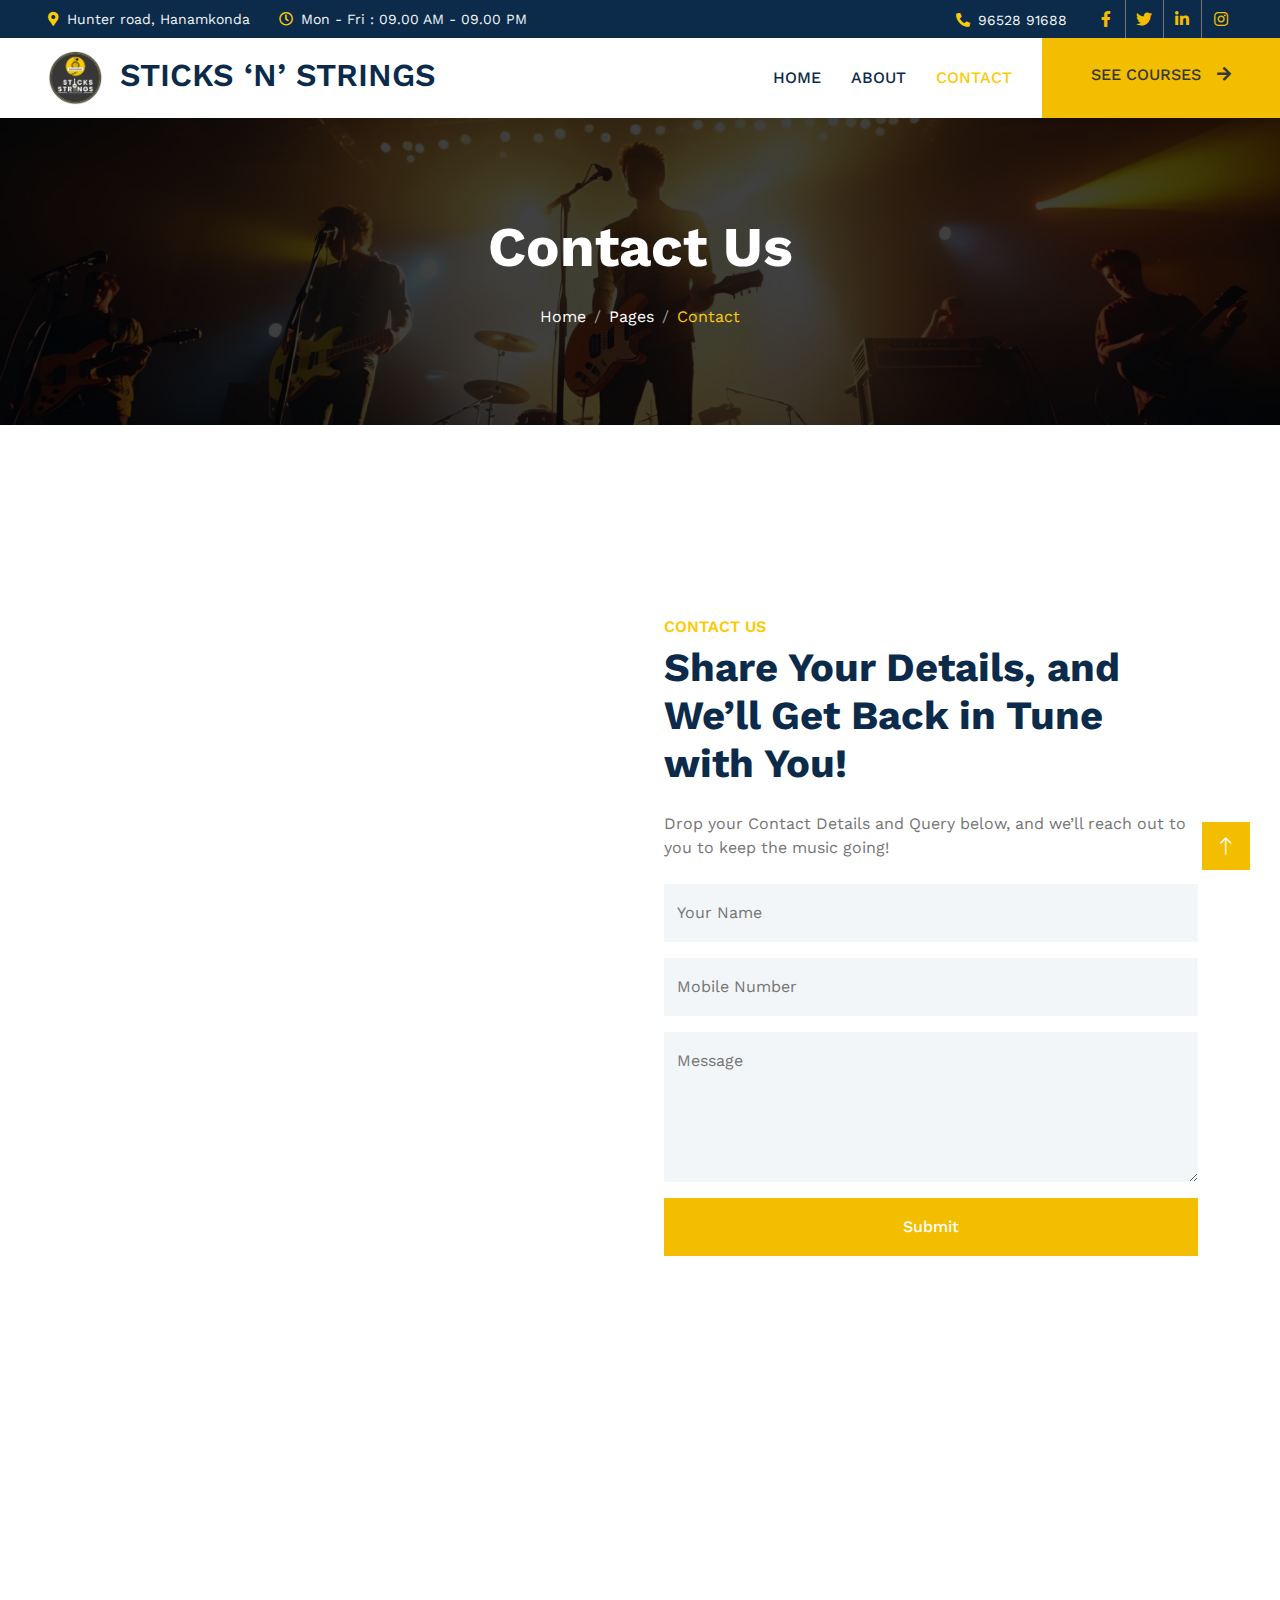
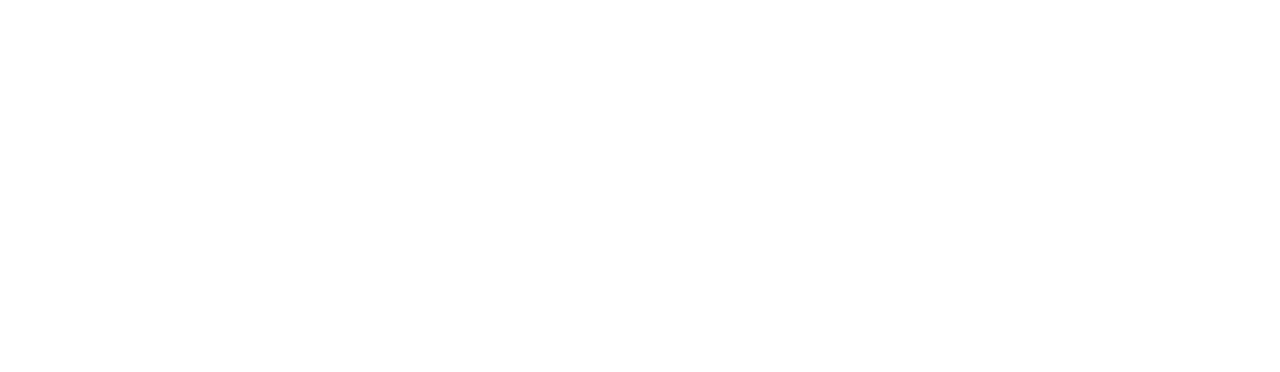
<file: contact.html>
<!DOCTYPE html>
<html lang="en">
  <head>
    <meta charset="utf-8" />
    <title>STICKS ‘N’ STRINGS</title>
    <meta content="width=device-width, initial-scale=1.0" name="viewport" />
    <meta content="" name="keywords" />
    <meta content="" name="description" />

    <!-- Favicon -->
    <link href="./img/sticky-3.jpg" rel="icon" />

    <!-- Google Web Fonts -->
    <link rel="preconnect" href="https://fonts.googleapis.com" />
    <link rel="preconnect" href="https://fonts.gstatic.com" crossorigin />
    <link
      href="https://fonts.googleapis.com/css2?family=Work+Sans:wght@400;500;600;700&display=swap"
      rel="stylesheet"
    />

    <!-- Icon Font Stylesheet -->
    <link
      href="https://cdnjs.cloudflare.com/ajax/libs/font-awesome/5.10.0/css/all.min.css"
      rel="stylesheet"
    />
    <link
      href="https://cdn.jsdelivr.net/npm/bootstrap-icons@1.4.1/font/bootstrap-icons.css"
      rel="stylesheet"
    />

    <!-- Libraries Stylesheet -->
    <link href="lib/animate/animate.min.css" rel="stylesheet" />
    <link href="lib/owlcarousel/assets/owl.carousel.min.css" rel="stylesheet" />

    <!-- Customized Bootstrap Stylesheet -->
    <link href="css/bootstrap.min.css" rel="stylesheet" />

    <!-- Template Stylesheet -->
    <link href="css/style.css" rel="stylesheet" />
  </head>

  <body>
    <!-- Spinner Start -->
    <div
      id="spinner"
      class="show bg-white position-fixed translate-middle w-100 vh-100 top-50 start-50 d-flex align-items-center justify-content-center"
    >
      <div class="spinner-grow text-primary" role="status"></div>
    </div>
    <!-- Spinner End -->

    <!-- Topbar Start -->
    <div class="container-fluid bg-dark text-light p-0">
      <div class="row gx-0 d-none d-lg-flex">
        <div class="col-lg-7 px-5 text-start">
          <div class="h-100 d-inline-flex align-items-center me-4">
            <small class="fa fa-map-marker-alt text-primary me-2"></small>
            <small>Hunter road, Hanamkonda</small>
          </div>
          <div class="h-100 d-inline-flex align-items-center">
            <small class="far fa-clock text-primary me-2"></small>
            <small>Mon - Fri : 09.00 AM - 09.00 PM</small>
          </div>
        </div>
        <div class="col-lg-5 px-5 text-end">
          <div class="h-100 d-inline-flex align-items-center me-4">
            <small class="fa fa-phone-alt text-primary me-2"></small>
            <small>96528 91688 </small>
          </div>


          <div class="h-100 d-inline-flex align-items-center mx-n2">
            <a
              class="btn btn-square btn-link rounded-0 border-0 border-end border-secondary"
              href="https://www.facebook.com/share/HGaPWoGpU5iQe5u9/?mibextid=qi2Omg "
              ><i class="fab fa-facebook-f"></i
            ></a>
            <a
              class="btn btn-square btn-link rounded-0 border-0 border-end border-secondary"
              href="https://x.com/SticksNStrings_?t=nwsPWXYFhUqOwgRMALyJyQ&s=09 "
              ><i class="fab fa-twitter"></i
            ></a>
            <a
              class="btn btn-square btn-link rounded-0 border-0 border-end border-secondary"
              href="https://www.linkedin.com/company/104925350/admin/dashboard/ "
              ><i class="fab fa-linkedin-in"></i
            ></a>
            <a
              class="btn btn-square btn-link rounded-0"
              href="https://www.instagram.com/sticksnstrings_/ "
              ><i class="fab fa-instagram"></i
            ></a>
          </div>


        </div>
      </div>
    </div>
    <!-- Topbar End -->

    <!-- Navbar Start -->
    <nav class="navbar navbar-expand-lg bg-white navbar-light sticky-top p-0">
      <a
        href="index.html"
        class="navbar-brand d-flex align-items-center px-4 px-lg-5"
      >
        <h2 class="m-0">
          <img
            src="./img/sticky-3.jpg"
            alt="Logo"
            style="height: 54px; width: auto"
            class="me-2"
          />
          STICKS ‘N’ STRINGS
        </h2>
      </a>
      <button
        type="button"
        class="navbar-toggler me-4"
        data-bs-toggle="collapse"
        data-bs-target="#navbarCollapse"
      >
        <span class="navbar-toggler-icon"></span>
      </button>
      <div class="collapse navbar-collapse" id="navbarCollapse">
        <div class="navbar-nav ms-auto p-4 p-lg-0">
          <a href="index.html" class="nav-item nav-link">Home</a>
          <a href="about.html" class="nav-item nav-link">About</a>
          <!-- <a href="courses.html" class="nav-item nav-link">Courses</a>
          <div class="nav-item dropdown">
            <a
              href="#"
              class="nav-link dropdown-toggle"
              data-bs-toggle="dropdown"
              >Pages</a
            >
            <div class="dropdown-menu bg-light m-0">
              <a href="feature.html" class="dropdown-item">Features</a>
              <a href="appointment.html" class="dropdown-item">Appointment</a>
              <a href="team.html" class="dropdown-item">Our Team</a>
              <a href="testimonial.html" class="dropdown-item">Testimonial</a>
              <a href="404.html" class="dropdown-item">404 Page</a>
            </div>
          </div> -->
          <a href="contact.html" class="nav-item nav-link active">Contact</a>
        </div>
        <a href="courses.html" class="btn btn-primary py-4 px-lg-5 d-none d-lg-block" id="see"
          >SEE COURSES<i class="fa fa-arrow-right ms-3"></i
        ></a>
      </div>
    </nav>
    <!-- Navbar End -->


    
    <!-- Page Header Start -->
    <div
      class="container-fluid page-header py-6 my-6 mt-0 wow fadeIn"
      data-wow-delay="0.1s"
    >
      <div class="container text-center">
        <h1 class="display-4 text-white animated slideInDown mb-4">
          Contact Us
        </h1>
        <nav aria-label="breadcrumb animated slideInDown">
          <ol class="breadcrumb justify-content-center mb-0">
            <li class="breadcrumb-item">
              <a class="text-white" href="#">Home</a>
            </li>
            <li class="breadcrumb-item">
              <a class="text-white" href="#">Pages</a>
            </li>
            <li class="breadcrumb-item text-primary active" aria-current="page">
              Contact
            </li>
          </ol>
        </nav>
      </div>
    </div>
    <!-- Page Header End -->

    <!-- Contact Start -->
    <div class="container-xxl py-6">
      <div class="container">
        <div class="row g-5">
          <div
            class="col-lg-6 wow fadeInUp"
            data-wow-delay="0.1s"
            style="min-height: 450px"
          >
            <div class="position-relative h-100">
              <!-- <iframe class="position-relative w-100 h-100"
                        src="https://www.google.com/maps/embed?pb=!1m18!1m12!1m3!1d3001156.4288297426!2d-78.01371936852176!3d42.72876761954724!2m3!1f0!2f0!3f0!3m2!1i1024!2i768!4f13.1!3m3!1m2!1s0x4ccc4bf0f123a5a9%3A0xddcfc6c1de189567!2sNew%20York%2C%20USA!5e0!3m2!1sen!2sbd!4v1603794290143!5m2!1sen!2sbd"
                        frameborder="0" style="min-height: 450px; border:0;" allowfullscreen="" aria-hidden="false"
                        tabindex="0"></iframe> -->
                        <iframe
                        class="position-relative w-100 h-100"
                        src="https://www.google.com/maps/embed?pb=!1m18!1m12!1m3!1d15177.76536934209!2d79.54970960068994!3d18.004710227862976!2m3!1f0!2f0!3f0!3m2!1i1024!2i768!4f13.1!3m3!1m2!1s0x3a334f32b963b649%3A0x4ddadd282d42c786!2zU1RJQ0tTIOKAmE7igJkgU1RSSU5HUw!5e0!3m2!1sen!2sin!4v1724840632431!5m2!1sen!2sin"
                        frameborder="0"
                        style="min-height: 450px; border: 0"
                        allowfullscreen=""
                        aria-hidden="false"
                        tabindex="0"
                    ></iframe>
                    
            </div>
          </div>
          <div class="col-lg-6 wow fadeInUp" data-wow-delay="0.5s">
            <h6 class="text-primary text-uppercase mb-2">Contact Us</h6>
            <h1 class="display-6 mb-4">
              Share Your Details, and We’ll Get Back in Tune with You!

            </h1>
            <p class="mb-4">
              Drop your Contact Details and Query below, and we’ll reach out to you to keep the music going!
              <!-- <a href="https://htmlcodex.com/contact-form">Download Now</a>. -->
            </p>
            <form>
              <div class="row g-3">
                <div class="col-md-12">
                  <div class="form-floating">
                    <input
                      type="text"
                      class="form-control border-0 bg-light"
                      id="name"
                      placeholder="Your Name"
                      required
                    />
                    <label for="name">Your Name</label>
                  </div>
                </div>

                <div class="col-12">
                  <div class="form-floating">
                    <input
                      type="tel"
                      class="form-control border-0 bg-light"
                      id="mobile"
                      placeholder="Mobile Number"
                      pattern="[0-9]{10}"
                      required
                    />
                    <label for="mobile">Mobile Number</label>
                  </div>
                </div>

                <div class="col-12">
                  <div class="form-floating">
                    <textarea
                      class="form-control border-0 bg-light"
                      placeholder="Leave a message here"
                      id="message"
                      style="height: 150px"
                    ></textarea>
                    <label for="message">Message</label>
                  </div>
                </div>
                <div class="col-12">
                  <button class="btn btn-primary py-3 px-5 w-100" type="submit">
                    Submit
                  </button>
                </div>
              </div>
            </form>
          </div>
        </div>
      </div>
    </div>
    <!-- Contact End -->

    <!-- Footer Start -->
    <div
      class="container-fluid bg-dark text-light footer my-6 mb-0 py-6 wow fadeIn"
      data-wow-delay="0.1s"
    >
      <div class="container">
        <div class="row g-5">
          <div class="col-lg-5 col-md-6">
            <h4 class="text-white mb-4">Get In Touch</h4>
            <h2 class="text-primary mb-4">
              <img
                src="./img/sticky-3.jpg"
                alt="Logo"
                style="height: 34px; width: auto"
                class="me-2"
              />
              STICKS ‘N’ STRINGS.
            </h2>
            <p class="mb-2">
              <i class="fa fa-map-marker-alt me-3"></i>Hunter Rd, opposite
              Warangal public school, Santosh Nagar Colony, Postal Colony,
              Subedari, Hanamkonda, Telangana 506001
            </p>
            <p class="mb-2"><i class="fa fa-phone-alt me-3"></i>96528 91688</p>
            <p class="mb-2">
              <i class="fa fa-envelope me-3"></i>sticksnstrings12@gmail.com
            </p>
          </div>

          <div class="col-lg-3 col-md-6">
            <h4 class="text-light mb-4">Popular Links</h4>
            <a class="btn btn-link" href="">About Us</a>
            <a class="btn btn-link" href="">Contact Us</a>
            <a class="btn btn-link" href="">Our Services</a>
            <a class="btn btn-link" href="">Terms & Condition</a>
            <a class="btn btn-link" href="">Support</a>
          </div>
          <div class="col-lg-3 col-md-6">
            <h4 class="text-light mb-4">Newsletter</h4>
            <form action="">
              <div class="input-group">
                <input
                  type="text"
                  class="form-control p-3 border-0"
                  placeholder="Your Email Address"
                />
                <button class="btn btn-primary">Sign Up</button>
              </div>
            </form>
            <h6 class="text-white mt-4 mb-3">Follow Us</h6>
            <div class="d-flex pt-2">
              <a class="btn btn-square btn-outline-light me-1" href="https://x.com/SticksNStrings_?t=nwsPWXYFhUqOwgRMALyJyQ&s=09"
                ><i class="fab fa-twitter"></i
              ></a>
              <a class="btn btn-square btn-outline-light me-1" href="https://www.facebook.com/share/HGaPWoGpU5iQe5u9/?mibextid=qi2Omg"
                ><i class="fab fa-facebook-f"></i
              ></a>
              <a class="btn btn-square btn-outline-light me-1" href="https://youtube.com/@sticksnstrings_12?si=nDPUftzqBADF96zU"
                ><i class="fab fa-youtube"></i
              ></a>
              <a class="btn btn-square btn-outline-light me-1" href="https://www.linkedin.com/company/104925350/admin/dashboard/"
                ><i class="fab fa-linkedin-in"></i
              ></a>
              <a
                class="btn btn-square btn-outline-light me-0"
                href="https://www.instagram.com/sticksnstrings_/ "
                ><i class="fab fa-instagram"></i
              ></a>
            </div>
          </div>
        </div>
      </div>
    </div>
    <!-- Footer End -->

    <!-- Copyright Start -->
    <div
      class="container-fluid copyright text-light py-4 wow fadeIn"
      data-wow-delay="0.1s"
    >
      <div class="container">
        <div class="row">
          <div class="col-md-6 text-center text-md-start mb-3 mb-md-0">
            &copy; <a href="#">SticksNStrings</a>, All Right Reserved.
          </div>
          <!-- <div class="col-md-6 text-center text-md-end">
                   
                    Designed By <a href="https://htmlcodex.com">HTML Codex</a>
                    <br>Distributed By: <a href="https://themewagon.com" target="_blank">ThemeWagon</a>
                </div> -->
        </div>
      </div>
    </div>
    <!-- Copyright End -->

    <!-- Back to Top -->
    <a href="#" class="btn btn-lg btn-primary btn-lg-square back-to-top"
      ><i class="bi bi-arrow-up"></i
    ></a>

    <!-- JavaScript Libraries -->
    <script src="https://code.jquery.com/jquery-3.4.1.min.js"></script>
    <script src="https://cdn.jsdelivr.net/npm/bootstrap@5.0.0/dist/js/bootstrap.bundle.min.js"></script>
    <script src="lib/wow/wow.min.js"></script>
    <script src="lib/easing/easing.min.js"></script>
    <script src="lib/waypoints/waypoints.min.js"></script>
    <script src="lib/owlcarousel/owl.carousel.min.js"></script>

    <!-- Template Javascript -->
    <script src="js/main.js"></script>

    <!--Start of Tawk.to Script-->
    <script type="text/javascript">
      var Tawk_API = Tawk_API || {},
        Tawk_LoadStart = new Date();
      (function () {
        var s1 = document.createElement("script"),
          s0 = document.getElementsByTagName("script")[0];
        s1.async = true;
        s1.src = "https://embed.tawk.to/66ceeffcea492f34bc0aede8/1i6c5itfr";
        s1.charset = "UTF-8";
        s1.setAttribute("crossorigin", "*");
        s0.parentNode.insertBefore(s1, s0);
      })();
    </script>
    <!--End of Tawk.to Script-->
  </body>
</html>
</file>
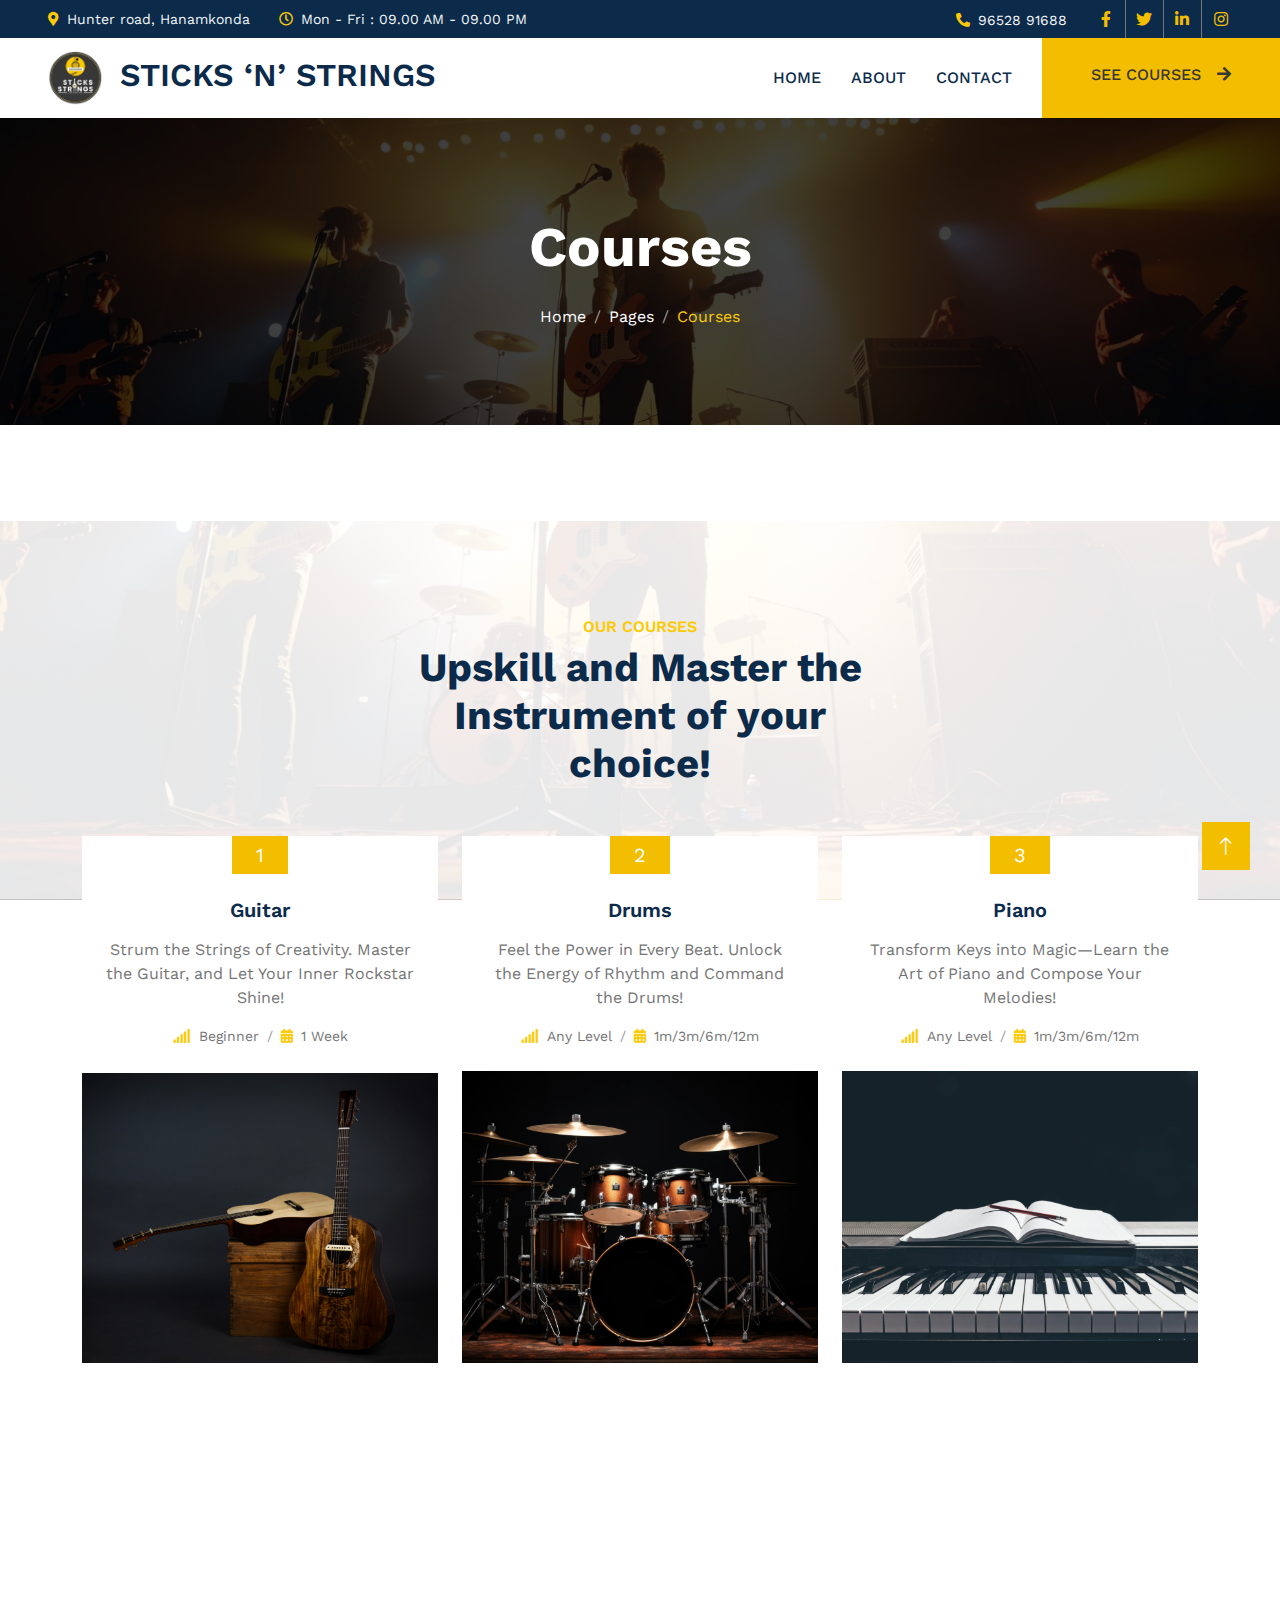
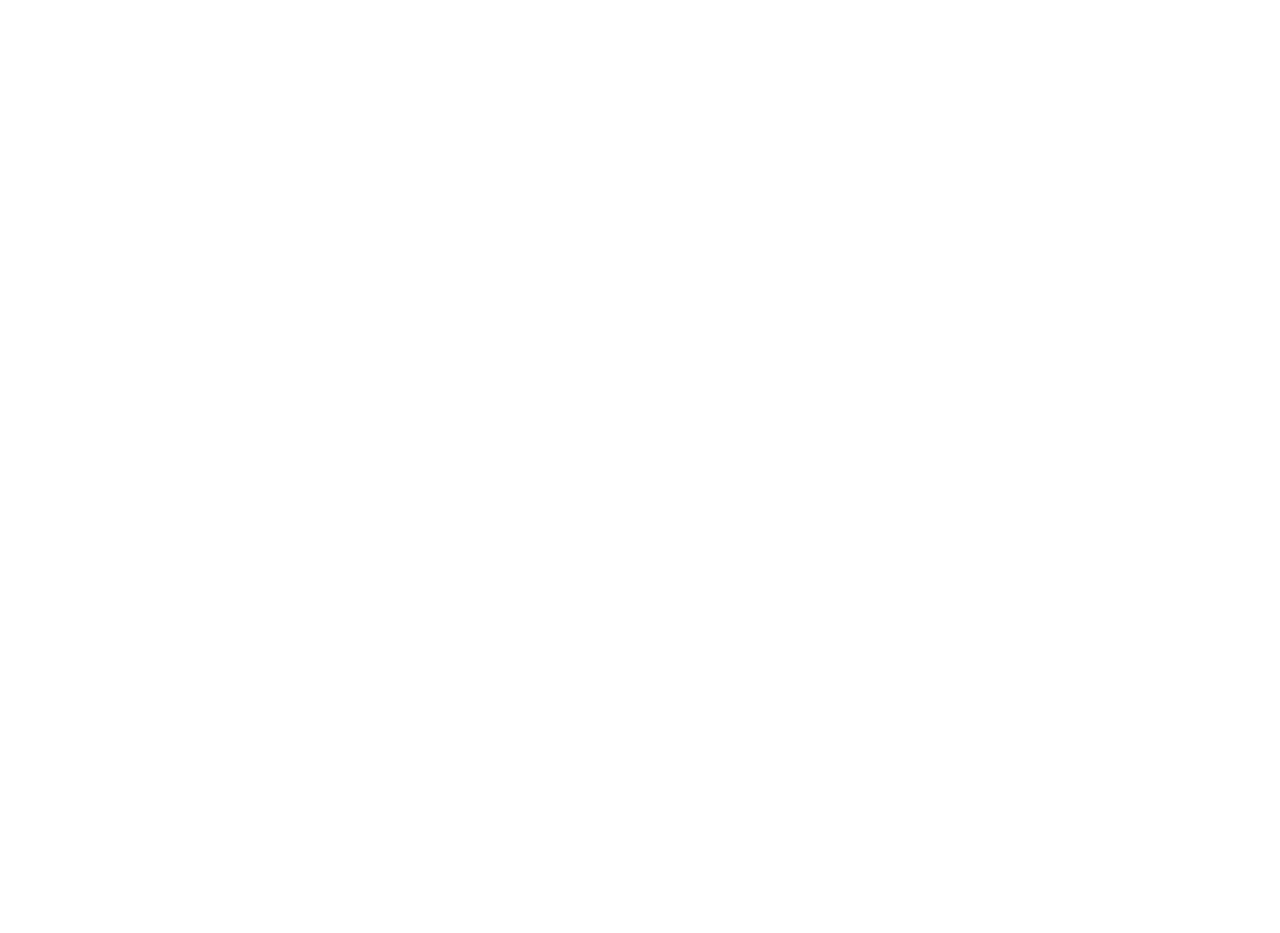
<file: courses.html>
<!DOCTYPE html>
<html lang="en">
  <head>
    <meta charset="utf-8" />
    <title>STICKS ‘N’ STRINGS</title>
    <meta content="width=device-width, initial-scale=1.0" name="viewport" />
    <meta content="" name="keywords" />
    <meta content="" name="description" />

    <!-- Favicon -->
    <link href="./img/sticky-3.jpg" rel="icon" />

    <!-- Google Web Fonts -->
    <link rel="preconnect" href="https://fonts.googleapis.com" />
    <link rel="preconnect" href="https://fonts.gstatic.com" crossorigin />
    <link
      href="https://fonts.googleapis.com/css2?family=Work+Sans:wght@400;500;600;700&display=swap"
      rel="stylesheet"
    />

    <!-- Icon Font Stylesheet -->
    <link
      href="https://cdnjs.cloudflare.com/ajax/libs/font-awesome/5.10.0/css/all.min.css"
      rel="stylesheet"
    />
    <link
      href="https://cdn.jsdelivr.net/npm/bootstrap-icons@1.4.1/font/bootstrap-icons.css"
      rel="stylesheet"
    />

    <!-- Libraries Stylesheet -->
    <link href="lib/animate/animate.min.css" rel="stylesheet" />
    <link href="lib/owlcarousel/assets/owl.carousel.min.css" rel="stylesheet" />

    <!-- Customized Bootstrap Stylesheet -->
    <link href="css/bootstrap.min.css" rel="stylesheet" />

    <!-- Template Stylesheet -->
    <link href="css/style.css" rel="stylesheet" />
  </head>

  <body>
    <!-- Spinner Start -->
    <div
      id="spinner"
      class="show bg-white position-fixed translate-middle w-100 vh-100 top-50 start-50 d-flex align-items-center justify-content-center"
    >
      <div class="spinner-grow text-primary" role="status"></div>
    </div>
    <!-- Spinner End -->

    <!-- Topbar Start -->
    <div class="container-fluid bg-dark text-light p-0">
      <div class="row gx-0 d-none d-lg-flex">
        <div class="col-lg-7 px-5 text-start">
          <div class="h-100 d-inline-flex align-items-center me-4">
            <small class="fa fa-map-marker-alt text-primary me-2"></small>
            <small>Hunter road, Hanamkonda</small>
          </div>
          <div class="h-100 d-inline-flex align-items-center">
            <small class="far fa-clock text-primary me-2"></small>
            <small>Mon - Fri : 09.00 AM - 09.00 PM</small>
          </div>
        </div>
        <div class="col-lg-5 px-5 text-end">
          <div class="h-100 d-inline-flex align-items-center me-4">
            <small class="fa fa-phone-alt text-primary me-2"></small>
            <small>96528 91688 </small>
          </div>


          <div class="h-100 d-inline-flex align-items-center mx-n2">
            <a
              class="btn btn-square btn-link rounded-0 border-0 border-end border-secondary"
              href="https://www.facebook.com/share/HGaPWoGpU5iQe5u9/?mibextid=qi2Omg "
              ><i class="fab fa-facebook-f"></i
            ></a>
            <a
              class="btn btn-square btn-link rounded-0 border-0 border-end border-secondary"
              href="https://x.com/SticksNStrings_?t=nwsPWXYFhUqOwgRMALyJyQ&s=09 "
              ><i class="fab fa-twitter"></i
            ></a>
            <a
              class="btn btn-square btn-link rounded-0 border-0 border-end border-secondary"
              href="https://www.linkedin.com/company/104925350/admin/dashboard/ "
              ><i class="fab fa-linkedin-in"></i
            ></a>
            <a
              class="btn btn-square btn-link rounded-0"
              href="https://www.instagram.com/sticksnstrings_/ "
              ><i class="fab fa-instagram"></i
            ></a>
          </div>


        </div>
      </div>
    </div>
    <!-- Topbar End -->

    <!-- Navbar Start -->
    <nav class="navbar navbar-expand-lg bg-white navbar-light sticky-top p-0">
      <a
        href="index.html"
        class="navbar-brand d-flex align-items-center px-4 px-lg-5"
      >
        <h2 class="m-0">
          <img
            src="./img/sticky-3.jpg"
            alt="Logo"
            style="height: 54px; width: auto"
            class="me-2"
          />
          STICKS ‘N’ STRINGS
        </h2>
      </a>
      <button
        type="button"
        class="navbar-toggler me-4"
        data-bs-toggle="collapse"
        data-bs-target="#navbarCollapse"
      >
        <span class="navbar-toggler-icon"></span>
      </button>
      <div class="collapse navbar-collapse" id="navbarCollapse">
        <div class="navbar-nav ms-auto p-4 p-lg-0">
          <a href="index.html" class="nav-item nav-link">Home</a>
          <a href="about.html" class="nav-item nav-link">About</a>
          <!-- <a href="courses.html" class="nav-item nav-link active">Courses</a>
          <div class="nav-item dropdown">
            <a
              href="#"
              class="nav-link dropdown-toggle"
              data-bs-toggle="dropdown"
              >Pages</a
            >
            <div class="dropdown-menu bg-light m-0">
              <a href="feature.html" class="dropdown-item">Features</a>
              <a href="appointment.html" class="dropdown-item">Appointment</a>
              <a href="team.html" class="dropdown-item">Our Team</a>
              <a href="testimonial.html" class="dropdown-item">Testimonial</a>
              <a href="404.html" class="dropdown-item">404 Page</a>
            </div>
          </div> -->
          <a href="contact.html" class="nav-item nav-link">Contact</a>
        </div>
        <a href="courses.html" class="btn btn-primary py-4 px-lg-5 d-none d-lg-block" id="see"
          >SEE COURSES<i class="fa fa-arrow-right ms-3"></i
        ></a>
      </div>
    </nav>
    <!-- Navbar End -->

    <!-- Page Header Start -->
    <div
      class="container-fluid page-header py-6 my-6 mt-0 wow fadeIn"
      data-wow-delay="0.1s"
    >
      <div class="container text-center">
        <h1 class="display-4 text-white animated slideInDown mb-4">Courses</h1>
        <nav aria-label="breadcrumb animated slideInDown">
          <ol class="breadcrumb justify-content-center mb-0">
            <li class="breadcrumb-item">
              <a class="text-white" href="#">Home</a>
            </li>
            <li class="breadcrumb-item">
              <a class="text-white" href="#">Pages</a>
            </li>
            <li class="breadcrumb-item text-primary active" aria-current="page">
              Courses
            </li>
          </ol>
        </nav>
      </div>
    </div>
    <!-- Page Header End -->

 
    <!-- Courses Start -->
    <div class="container-xxl courses my-6 py-6 pb-0">
      <div class="container">
        <div
          class="text-center mx-auto mb-5 wow fadeInUp"
          data-wow-delay="0.1s"
          style="max-width: 500px"
        >
          <h6 class="text-primary text-uppercase mb-2">Our Courses</h6>
          <h1 class="display-6 mb-4">
            Upskill and Master the Instrument of your choice!

          </h1>
        </div>
        <div class="row g-4 justify-content-center">


          <div class="col-lg-4 col-md-6 wow fadeInUp" data-wow-delay="0.1s">
           <a> <div
              class="courses-item d-flex flex-column bg-white overflow-hidden h-100"
            >
              <div class="text-center p-4 pt-0">
                <div
                  class="d-inline-block bg-primary text-white fs-5 py-1 px-4 mb-4"
                >
                  1
                </div>
                <h5 class="mb-3">Guitar
                </h5>
                <p>
                  Strum the Strings of Creativity. Master the Guitar, and Let Your Inner Rockstar Shine!

                </p>
                <ol class="breadcrumb justify-content-center mb-0">
                  <li class="breadcrumb-item small">
                    <i class="fa fa-signal text-primary me-2"></i>Beginner
                  </li>
                  <li class="breadcrumb-item small">
                    <i class="fa fa-calendar-alt text-primary me-2"></i>1 Week
                  </li>
                </ol>
              </div>
              <div class="position-relative mt-auto">
                <img class="img-fluid" src="img/guitar-1.png" alt="" />
                <div class="courses-overlay">
                  <a class="btn btn-outline-primary border-2" href="guitar-course-page.html"
                    >Read More</a
                  >
                </div>
              </div>
            </div> 
          </div>


          <div class="col-lg-4 col-md-6 wow fadeInUp" data-wow-delay="0.3s">
            <div
              class="courses-item d-flex flex-column bg-white overflow-hidden h-100"
            >
              <div class="text-center p-4 pt-0">
                <div
                  class="d-inline-block bg-primary text-white fs-5 py-1 px-4 mb-4"
                >
                  2
                </div>
                <h5 class="mb-3">Drums
                </h5>
                <p>
                  Feel the Power in Every Beat. Unlock the Energy of Rhythm and Command the Drums!

                </p>
                <ol class="breadcrumb justify-content-center mb-0">
                  <li class="breadcrumb-item small">
                    <i class="fa fa-signal text-primary me-2"></i>Any Level

                  </li>
                  <li class="breadcrumb-item small">
                    <i class="fa fa-calendar-alt text-primary me-2"></i>1m/3m/6m/12m

                  </li>
                </ol>
              </div>
              <div class="position-relative mt-auto">
                <img class="img-fluid" src="img/drumbs-1.png" alt="" />
                <div class="courses-overlay">
                  <a class="btn btn-outline-primary border-2" href="drums-course-page.html"
                    >Read More</a
                  >
                </div>
              </div>
            </div>
          </div>
          <div class="col-lg-4 col-md-6 wow fadeInUp" data-wow-delay="0.5s">
            <div
              class="courses-item d-flex flex-column bg-white overflow-hidden h-100"
            >
              <div class="text-center p-4 pt-0">
                <div
                  class="d-inline-block bg-primary text-white fs-5 py-1 px-4 mb-4"
                >
                  3
                </div>
                <h5 class="mb-3">Piano</h5>
                <p>
                  Transform Keys into Magic—Learn the Art of Piano and Compose Your Melodies!

                </p>
                <ol class="breadcrumb justify-content-center mb-0">
                  <li class="breadcrumb-item small">
                    <i class="fa fa-signal text-primary me-2"></i>Any Level

                  </li>
                  <li class="breadcrumb-item small">
                    <i class="fa fa-calendar-alt text-primary me-2"></i>1m/3m/6m/12m
                  </li>
                </ol>
              </div>
              <div class="position-relative mt-auto">
                <img class="img-fluid" src="img/piano-1.png" alt="" />
                <div class="courses-overlay">
                  <a class="btn btn-outline-primary border-2" href="piano-course-page.html"
                    >Read More</a
                  >
                </div>
              </div>
            </div>
          </div>


          

          <div class="col-lg-4 col-md-6 wow fadeInUp" data-wow-delay="0.5s">
            <div
              class="courses-item d-flex flex-column bg-light overflow-hidden h-100"
            >
              <div class="text-center p-4 pt-0">
                <div
                  class="d-inline-block bg-primary text-white fs-5 py-1 px-4 mb-4"
                >
                  4
                </div>
                <h5 class="mb-3">Djembe</h5>
                <p>
                  Connect with Tradition and Groove to the Powerful Rhythms of the Djembe!

                </p>
                <ol class="breadcrumb justify-content-center mb-0">
                  <li class="breadcrumb-item small">
                    <i class="fa fa-signal text-primary me-2"></i>Any Level

                  </li>
                  <li class="breadcrumb-item small">
                    <i class="fa fa-calendar-alt text-primary me-2"></i>1m/3m/6m/12m

                  </li>
                </ol>
              </div>
              <div class="position-relative mt-auto">
                <img class="img-fluid" src="img/djembo-1.png" alt="" />
                <div class="courses-overlay">
                  <a class="btn btn-outline-primary border-2" href="djembe-course-page.html"
                    >Read More</a
                  >
                </div>
              </div>
            </div>
          </div>

          
          <div class="col-lg-4 col-md-6 wow fadeInUp" data-wow-delay="0.5s">
            <div
              class="courses-item d-flex flex-column bg-light overflow-hidden h-100"
            >
              <div class="text-center p-4 pt-0">
                <div
                  class="d-inline-block bg-primary text-white fs-5 py-1 px-4 mb-4"
                >
                  5
                </div>
                <h5 class="mb-3">Clapbox
                </h5>
                <p>
                  Unleash the Beat and Craft Unforgettable grooves with the Versatile Clapbox!

                </p>
                <ol class="breadcrumb justify-content-center mb-0">
                  <li class="breadcrumb-item small">
                    <i class="fa fa-signal text-primary me-2"></i>Any Level

                  </li>
                  <li class="breadcrumb-item small">
                    <i class="fa fa-calendar-alt text-primary me-2"></i>1m/3m/6m/12m

                  </li>
                </ol>
              </div>
              <div class="position-relative mt-auto">
                <img class="img-fluid" src="img/claps-1.png" alt="" />
                <div class="courses-overlay">
                  <a class="btn btn-outline-primary border-2" href="clapbox-course-page.html"
                    >Read More</a
                  >
                </div>
              </div>
            </div>
          </div>







        </div>
      </div>
    </div>
    <!-- Courses End -->

    <!-- Footer Start -->
    <div
      class="container-fluid bg-dark text-light footer my-6 mb-0 py-6 wow fadeIn"
      data-wow-delay="0.1s"
    >
      <div class="container">
        <div class="row g-5">
          <div class="col-lg-5 col-md-6">
            <h4 class="text-white mb-4">Get In Touch</h4>
            <h2 class="text-primary mb-4">
              <img
                src="./img/sticky-3.jpg"
                alt="Logo"
                style="height: 34px; width: auto"
                class="me-2"
              />
              STICKS ‘N’ STRINGS.
            </h2>
            <p class="mb-2">
              <i class="fa fa-map-marker-alt me-3"></i>Hunter Rd, opposite
              Warangal public school, Santosh Nagar Colony, Postal Colony,
              Subedari, Hanamkonda, Telangana 506001
            </p>
            <p class="mb-2"><i class="fa fa-phone-alt me-3"></i>96528 91688</p>
            <p class="mb-2">
              <i class="fa fa-envelope me-3"></i>sticksnstrings12@gmail.com
            </p>
          </div>

          <div class="col-lg-3 col-md-6">
            <h4 class="text-light mb-4">Popular Links</h4>
            <a class="btn btn-link" href="">About Us</a>
            <a class="btn btn-link" href="">Contact Us</a>
            <a class="btn btn-link" href="">Our Services</a>
            <a class="btn btn-link" href="">Terms & Condition</a>
            <a class="btn btn-link" href="">Support</a>
          </div>
          <div class="col-lg-3 col-md-6">
            <h4 class="text-light mb-4">Newsletter</h4>
            <form action="">
              <div class="input-group">
                <input
                  type="text"
                  class="form-control p-3 border-0"
                  placeholder="Your Email Address"
                />
                <button class="btn btn-primary">Sign Up</button>
              </div>
            </form>
            <h6 class="text-white mt-4 mb-3">Follow Us</h6>
            <div class="d-flex pt-2">
              <a class="btn btn-square btn-outline-light me-1" href="https://x.com/SticksNStrings_?t=nwsPWXYFhUqOwgRMALyJyQ&s=09"
                ><i class="fab fa-twitter"></i
              ></a>
              <a class="btn btn-square btn-outline-light me-1" href="https://www.facebook.com/share/HGaPWoGpU5iQe5u9/?mibextid=qi2Omg"
                ><i class="fab fa-facebook-f"></i
              ></a>
              <a class="btn btn-square btn-outline-light me-1" href="https://youtube.com/@sticksnstrings_12?si=nDPUftzqBADF96zU"
                ><i class="fab fa-youtube"></i
              ></a>
              <a class="btn btn-square btn-outline-light me-1" href="https://www.linkedin.com/company/104925350/admin/dashboard/"
                ><i class="fab fa-linkedin-in"></i
              ></a>
              <a
                class="btn btn-square btn-outline-light me-0"
                href="https://www.instagram.com/sticksnstrings_/ "
                ><i class="fab fa-instagram"></i
              ></a>
            </div>
          </div>
        </div>
      </div>
    </div>
    <!-- Footer End -->

    <!-- Copyright Start -->
    <div
      class="container-fluid copyright text-light py-4 wow fadeIn"
      data-wow-delay="0.1s"
    >
      <div class="container">
        <div class="row">
          <div class="col-md-6 text-center text-md-start mb-3 mb-md-0">
            &copy; <a href="#">SticksNStrings</a>, All Right Reserved.
          </div>
          <!-- <div class="col-md-6 text-center text-md-end">
                   
                    Designed By <a href="https://htmlcodex.com">HTML Codex</a>
                    <br>Distributed By: <a href="https://themewagon.com" target="_blank">ThemeWagon</a>
                </div> -->
        </div>
      </div>
    </div>
    <!-- Copyright End -->

    <!-- Back to Top -->
    <a href="#" class="btn btn-lg btn-primary btn-lg-square back-to-top"
      ><i class="bi bi-arrow-up"></i
    ></a>

    <!-- JavaScript Libraries -->
    <script src="https://code.jquery.com/jquery-3.4.1.min.js"></script>
    <script src="https://cdn.jsdelivr.net/npm/bootstrap@5.0.0/dist/js/bootstrap.bundle.min.js"></script>
    <script src="lib/wow/wow.min.js"></script>
    <script src="lib/easing/easing.min.js"></script>
    <script src="lib/waypoints/waypoints.min.js"></script>
    <script src="lib/owlcarousel/owl.carousel.min.js"></script>

    <!-- Template Javascript -->
    <script src="js/main.js"></script>

    <!--Start of Tawk.to Script-->
    <script type="text/javascript">
      var Tawk_API = Tawk_API || {},
        Tawk_LoadStart = new Date();
      (function () {
        var s1 = document.createElement("script"),
          s0 = document.getElementsByTagName("script")[0];
        s1.async = true;
        s1.src = "https://embed.tawk.to/66ceeffcea492f34bc0aede8/1i6c5itfr";
        s1.charset = "UTF-8";
        s1.setAttribute("crossorigin", "*");
        s0.parentNode.insertBefore(s1, s0);
      })();
    </script>
    <!--End of Tawk.to Script-->
  </body>
</html>
</file>
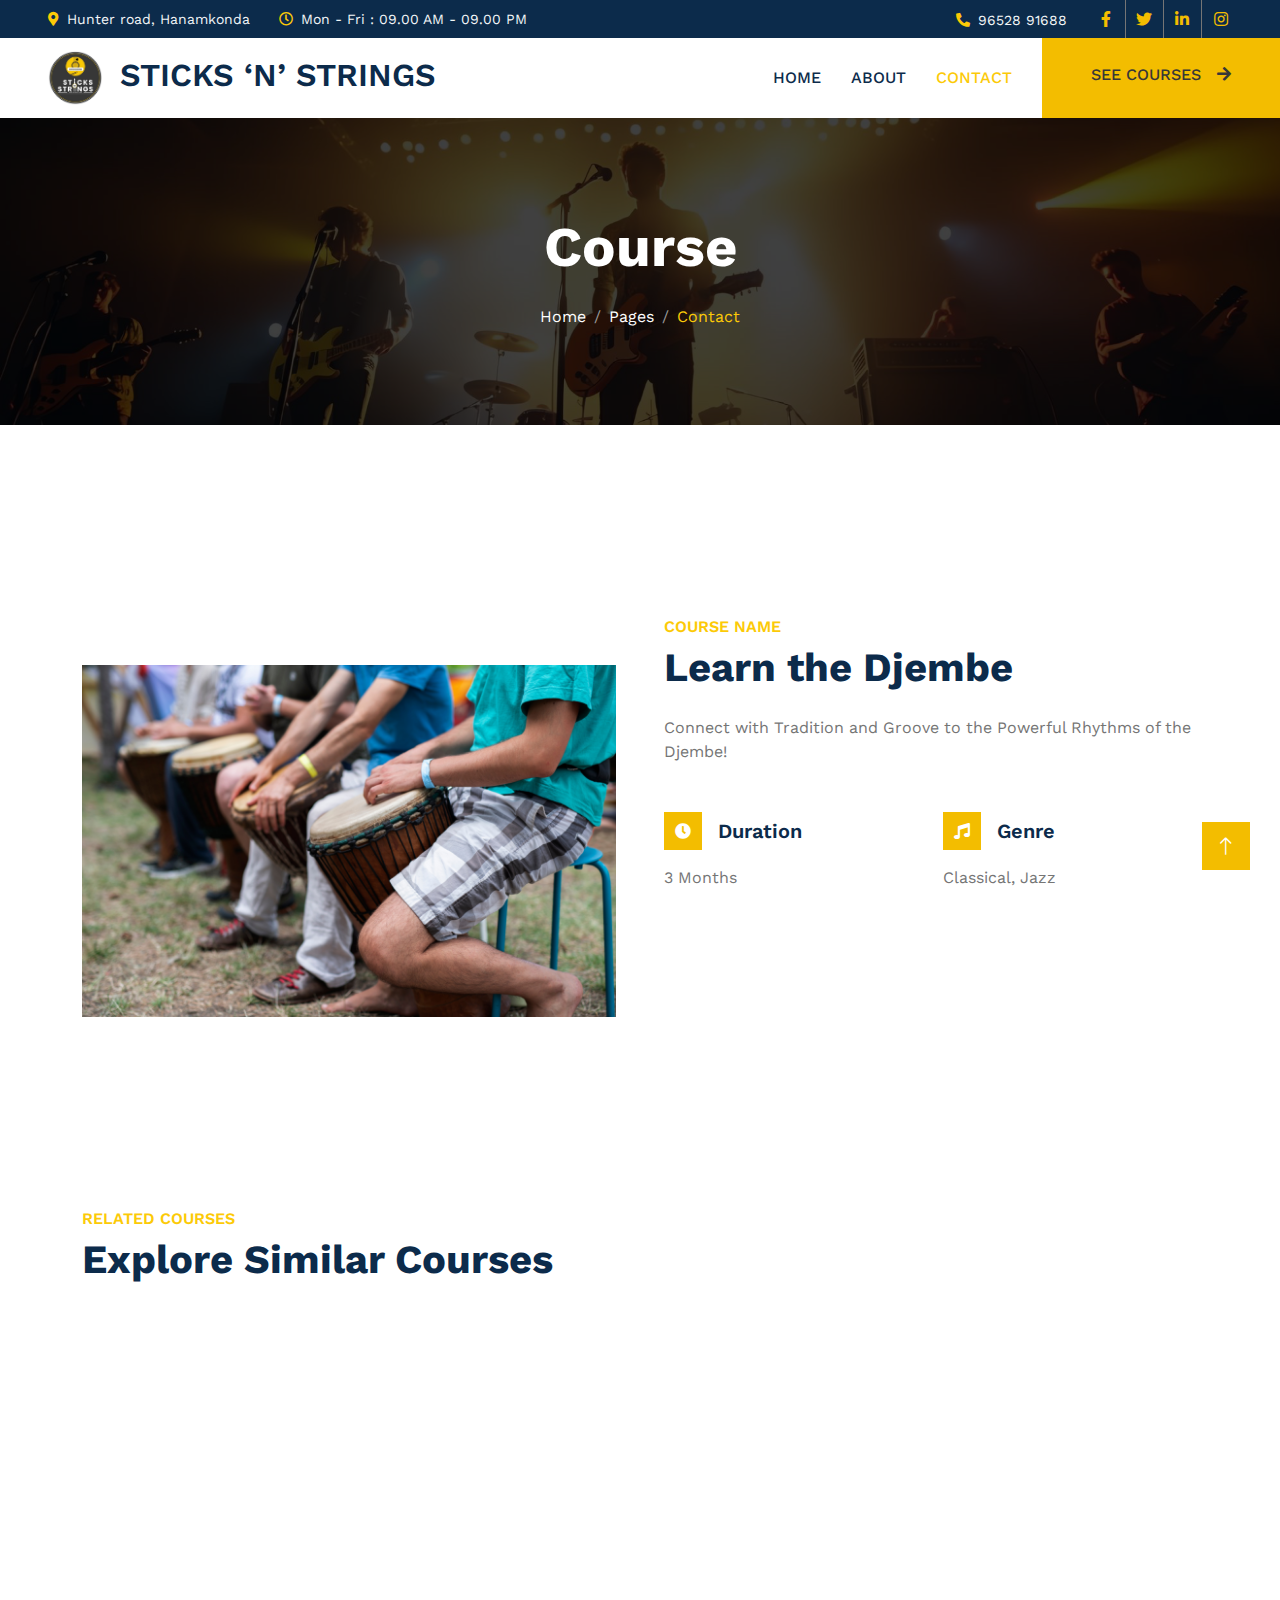
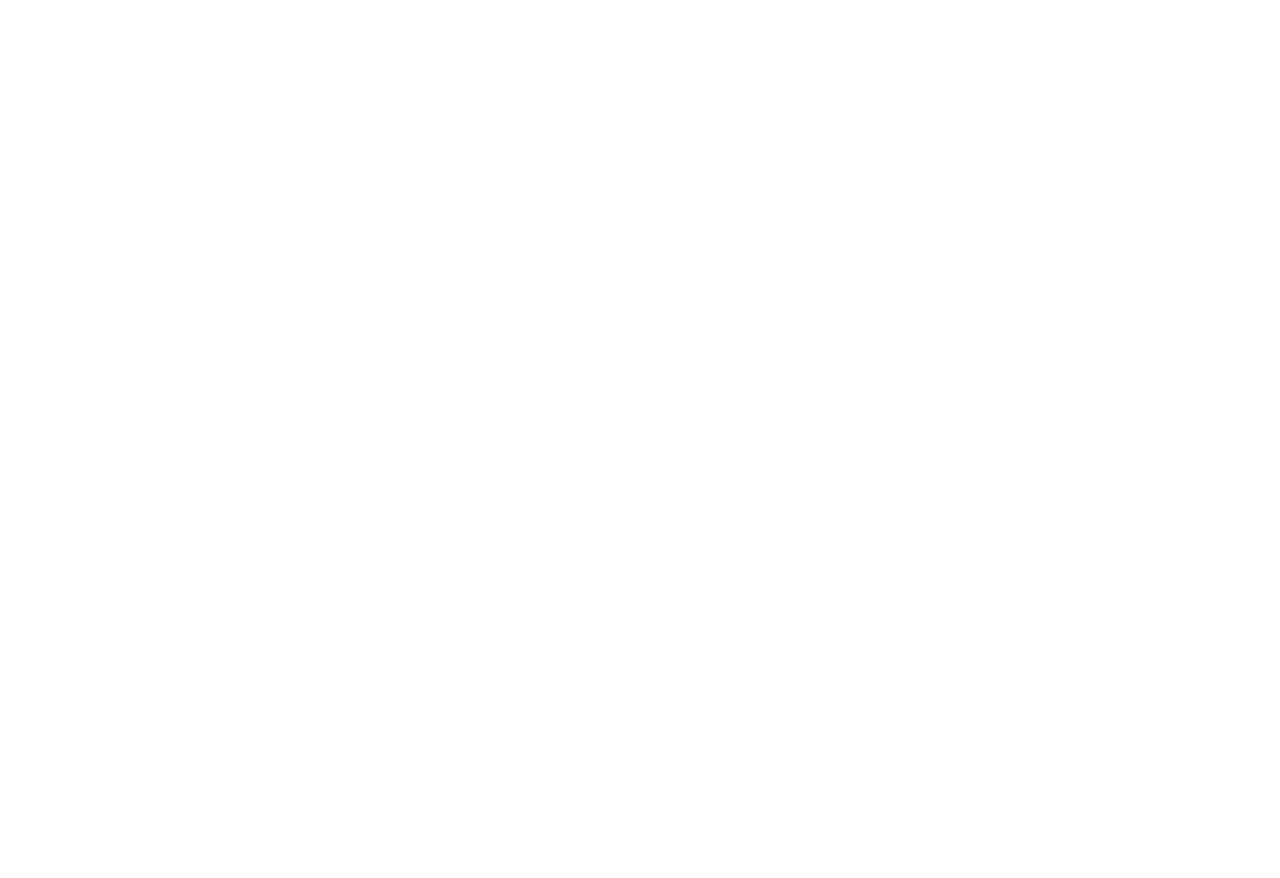
<file: djembe-course-page.html>
<!DOCTYPE html>
<html lang="en">
  <head>
    <meta charset="utf-8" />
    <title>Course Details - STICKS ‘N’ STRINGS</title>
    <meta content="width=device-width, initial-scale=1.0" name="viewport" />
    <meta content="" name="keywords" />
    <meta content="" name="description" />

    <!-- Favicon -->
    <link href="./img/sticky-3.jpg" rel="icon" />

    <!-- Google Web Fonts -->
    <link rel="preconnect" href="https://fonts.googleapis.com" />
    <link rel="preconnect" href="https://fonts.gstatic.com" crossorigin />
    <link
      href="https://fonts.googleapis.com/css2?family=Work+Sans:wght@400;500;600;700&display=swap"
      rel="stylesheet"
    />

    <!-- Icon Font Stylesheet -->
    <link
      href="https://cdnjs.cloudflare.com/ajax/libs/font-awesome/5.10.0/css/all.min.css"
      rel="stylesheet"
    />
    <link
      href="https://cdn.jsdelivr.net/npm/bootstrap-icons@1.4.1/font/bootstrap-icons.css"
      rel="stylesheet"
    />

    <!-- Libraries Stylesheet -->
    <link href="lib/animate/animate.min.css" rel="stylesheet" />
    <link href="lib/owlcarousel/assets/owl.carousel.min.css" rel="stylesheet" />

    <!-- Customized Bootstrap Stylesheet -->
    <link href="css/bootstrap.min.css" rel="stylesheet" />

    <!-- Template Stylesheet -->
    <link href="css/style.css" rel="stylesheet" />
  </head>

  <body>
      <!-- Spinner Start -->
      <div
      id="spinner"
      class="show bg-white position-fixed translate-middle w-100 vh-100 top-50 start-50 d-flex align-items-center justify-content-center"
    >
      <div class="spinner-grow text-primary" role="status"></div>
    </div>
    <!-- Spinner End -->

    <!-- Topbar Start -->
    <div class="container-fluid bg-dark text-light p-0">
      <div class="row gx-0 d-none d-lg-flex">
        <div class="col-lg-7 px-5 text-start">
          <div class="h-100 d-inline-flex align-items-center me-4">
            <small class="fa fa-map-marker-alt text-primary me-2"></small>
            <small>Hunter road, Hanamkonda</small>
          </div>
          <div class="h-100 d-inline-flex align-items-center">
            <small class="far fa-clock text-primary me-2"></small>
            <small>Mon - Fri : 09.00 AM - 09.00 PM</small>
          </div>
        </div>
        <div class="col-lg-5 px-5 text-end">
          <div class="h-100 d-inline-flex align-items-center me-4">
            <small class="fa fa-phone-alt text-primary me-2"></small>
            <small>96528 91688 </small>
          </div>


          <div class="h-100 d-inline-flex align-items-center mx-n2">
            <a
              class="btn btn-square btn-link rounded-0 border-0 border-end border-secondary"
              href="https://www.facebook.com/share/HGaPWoGpU5iQe5u9/?mibextid=qi2Omg "
              ><i class="fab fa-facebook-f"></i
            ></a>
            <a
              class="btn btn-square btn-link rounded-0 border-0 border-end border-secondary"
              href="https://x.com/SticksNStrings_?t=nwsPWXYFhUqOwgRMALyJyQ&s=09 "
              ><i class="fab fa-twitter"></i
            ></a>
            <a
              class="btn btn-square btn-link rounded-0 border-0 border-end border-secondary"
              href="https://www.linkedin.com/company/104925350/admin/dashboard/ "
              ><i class="fab fa-linkedin-in"></i
            ></a>
            <a
              class="btn btn-square btn-link rounded-0"
              href="https://www.instagram.com/sticksnstrings_/ "
              ><i class="fab fa-instagram"></i
            ></a>
          </div>


        </div>
      </div>
    </div>
    <!-- Topbar End -->

    <!-- Navbar Start -->
    <nav class="navbar navbar-expand-lg bg-white navbar-light sticky-top p-0">
      <a
        href="index.html"
        class="navbar-brand d-flex align-items-center px-4 px-lg-5"
      >
        <h2 class="m-0">
          <img
            src="./img/sticky-3.jpg"
            alt="Logo"
            style="height: 54px; width: auto"
            class="me-2"
          />
          STICKS ‘N’ STRINGS
        </h2>
      </a>
      <button
        type="button"
        class="navbar-toggler me-4"
        data-bs-toggle="collapse"
        data-bs-target="#navbarCollapse"
      >
        <span class="navbar-toggler-icon"></span>
      </button>
      <div class="collapse navbar-collapse" id="navbarCollapse">
        <div class="navbar-nav ms-auto p-4 p-lg-0">
          <a href="index.html" class="nav-item nav-link">Home</a>
          <a href="about.html" class="nav-item nav-link">About</a>
          <!-- <a href="courses.html" class="nav-item nav-link">Courses</a>
          <div class="nav-item dropdown">
            <a
              href="#"
              class="nav-link dropdown-toggle"
              data-bs-toggle="dropdown"
              >Pages</a
            >
            <div class="dropdown-menu bg-light m-0">
              <a href="feature.html" class="dropdown-item">Features</a>
              <a href="appointment.html" class="dropdown-item">Appointment</a>
              <a href="team.html" class="dropdown-item">Our Team</a>
              <a href="testimonial.html" class="dropdown-item">Testimonial</a>
              <a href="404.html" class="dropdown-item">404 Page</a>
            </div>
          </div> -->
          <a href="contact.html" class="nav-item nav-link active">Contact</a>
        </div>
        <a href="courses.html" class="btn btn-primary py-4 px-lg-5 d-none d-lg-block" id="see"
          >SEE COURSES<i class="fa fa-arrow-right ms-3"></i
        ></a>
      </div>
    </nav>
    <!-- Navbar End -->

    <!-- Navbar Start -->
    <!-- Include the same navbar code as the previous page -->
    <!-- Navbar End -->

    
    <!-- Page Header Start -->
    <div
      class="container-fluid page-header py-6 my-6 mt-0 wow fadeIn"
      data-wow-delay="0.1s"
    >
      <div class="container text-center">
        <h1 class="display-4 text-white animated slideInDown mb-4">
          Course
        </h1>
        <nav aria-label="breadcrumb animated slideInDown">
          <ol class="breadcrumb justify-content-center mb-0">
            <li class="breadcrumb-item">
              <a class="text-white" href="#">Home</a>
            </li>
            <li class="breadcrumb-item">
              <a class="text-white" href="#">Pages</a>
            </li>
            <li class="breadcrumb-item text-primary active" aria-current="page">
              Contact
            </li>
          </ol>
        </nav>
      </div>
    </div>
    <!-- Page Header End -->

    <!-- Course Details Start -->
    <div class="container-xxl py-6">
      <div class="container">
        <div class="row g-5">
          <div class="col-lg-6 wow fadeInUp" data-wow-delay="0.1s">
            <div
              class="position-relative overflow-hidden pe-5 pt-5 h-100"
              style="min-height: 400px"
            >
              <img
                class="position-absolute w-100 h-100"
                src="img/courses/course-4.png"
                alt="Course Image"
                style="object-fit: cover"
              />
            </div>
          </div>
          <div class="col-lg-6 wow fadeInUp" data-wow-delay="0.5s">
            <h6 class="text-primary text-uppercase mb-2">Course Name</h6>
            <h1 class="display-6 mb-4">Learn the Djembe</h1>
            <p class="mb-5">
              Connect with Tradition and Groove to the Powerful Rhythms of the Djembe!
            </p>
            <div class="row gy-5 gx-4">
              <div class="col-sm-6 wow fadeIn" data-wow-delay="0.1s">
                <div class="d-flex align-items-center mb-3">
                  <div class="flex-shrink-0 btn-square bg-primary me-3">
                    <i class="fa fa-clock text-white"></i>
                  </div>
                  <h5 class="mb-0">Duration</h5>
                </div>
                <span>3 Months</span>
              </div>
              <div class="col-sm-6 wow fadeIn" data-wow-delay="0.2s">
                <div class="d-flex align-items-center mb-3">
                  <div class="flex-shrink-0 btn-square bg-primary me-3">
                    <i class="fa fa-music text-white"></i>
                  </div>
                  <h5 class="mb-0">Genre</h5>
                </div>
                <span>Classical, Jazz</span>
              </div>
              <div class="col-sm-6 wow fadeIn" data-wow-delay="0.3s">
                <div class="d-flex align-items-center mb-3">
                  <div class="flex-shrink-0 btn-square bg-primary me-3">
                    <i class="fa fa-calendar-alt text-white"></i>
                  </div>
                  <h5 class="mb-0">Start Date</h5>
                </div>
                <span>September 15, 2024</span>
              </div>
              <div class="col-sm-6 wow fadeIn" data-wow-delay="0.4s">
                <div class="d-flex align-items-center mb-3">
                  <div class="flex-shrink-0 btn-square bg-primary me-3">
                    <i class="fa fa-user text-white"></i>
                  </div>
                  <h5 class="mb-0">Trainer</h5>
                </div>
                <span>Harish</span>
              </div>
            </div>
          </div>
        </div>
      </div>
    </div>
    <!-- Course Details End -->

    <!-- Related Courses Start -->
    <div class="container-xxl py-6">
      <div class="container">
        <h6 class="text-primary text-uppercase mb-2">Related Courses</h6>
        <h1 class="display-6 mb-4">Explore Similar Courses</h1>
        <div class="row g-5">
          <div class="col-lg-4 wow fadeInUp" data-wow-delay="0.1s">
            <div class="course-item bg-light">
              <div class="position-relative overflow-hidden">
                <img
                  class="img-fluid"
                  src="img/courses/course-5.png"
                  alt="Related Course 1"
                />
              </div>
              <div class="text-center p-4">
                <h5 class="mb-3">Clapbox</h5>
                <p>Unleash the Beat and Craft Unforgettable grooves with the Versatile Clapbox!</p>
              </div>
            </div>
          </div>
          <div class="col-lg-4 wow fadeInUp" data-wow-delay="0.3s">
            <div class="course-item bg-light">
              <div class="position-relative overflow-hidden">
                <img
                  class="img-fluid"
                  src="img/courses/course-2.png"
                  alt="Related Course 2"
                />
              </div>
              <div class="text-center p-4">
                <h5 class="mb-3">Piano</h5>
                <p>Transform Keys into Magic—Learn the Art of Piano and Compose Your Melodies!</p>
              </div>
            </div>
          </div>
          <div class="col-lg-4 wow fadeInUp" data-wow-delay="0.5s">
            <div class="course-item bg-light">
              <div class="position-relative overflow-hidden">
                <img
                  class="img-fluid"
                  src="img/courses/course-3.png"
                  alt="Related Course 3"
                />
              </div>
              <div class="text-center p-4">
                <h5 class="mb-3">Drums</h5>
                <p>Feel the Power in Every Beat. Unlock the Energy of Rhythm and Command the Drums!</p>
              </div>
            </div>
          </div>
        </div>
      </div>
    </div>
    <!-- Related Courses End -->

    <!-- Footer Start -->
    <!-- Include the same footer code as the previous page -->
    <div
    class="container-fluid bg-dark text-light footer my-6 mb-0 py-6 wow fadeIn"
    data-wow-delay="0.1s"
  >
    <div class="container">
      <div class="row g-5">
        <div class="col-lg-5 col-md-6">
          <h4 class="text-white mb-4">Get In Touch</h4>
          <h2 class="text-primary mb-4">
            <img
              src="./img/sticky-3.jpg"
              alt="Logo"
              style="height: 34px; width: auto"
              class="me-2"
            />
            STICKS ‘N’ STRINGS.
          </h2>
          <p class="mb-2">
            <i class="fa fa-map-marker-alt me-3"></i>Hunter Rd, opposite
            Warangal public school, Santosh Nagar Colony, Postal Colony,
            Subedari, Hanamkonda, Telangana 506001
          </p>
          <p class="mb-2"><i class="fa fa-phone-alt me-3"></i>96528 91688</p>
          <p class="mb-2">
            <i class="fa fa-envelope me-3"></i>sticksnstrings12@gmail.com
          </p>
        </div>

        <div class="col-lg-3 col-md-6">
          <h4 class="text-light mb-4">Popular Links</h4>
          <a class="btn btn-link" href="">About Us</a>
          <a class="btn btn-link" href="">Contact Us</a>
          <a class="btn btn-link" href="">Our Services</a>
          <a class="btn btn-link" href="">Terms & Condition</a>
          <a class="btn btn-link" href="">Support</a>
        </div>
        <div class="col-lg-3 col-md-6">
          <h4 class="text-light mb-4">Newsletter</h4>
          <form action="">
            <div class="input-group">
              <input
                type="text"
                class="form-control p-3 border-0"
                placeholder="Your Email Address"
              />
              <button class="btn btn-primary">Sign Up</button>
            </div>
          </form>
          <h6 class="text-white mt-4 mb-3">Follow Us</h6>
          <div class="d-flex pt-2">
            <a class="btn btn-square btn-outline-light me-1" href="https://x.com/SticksNStrings_?t=nwsPWXYFhUqOwgRMALyJyQ&s=09"
              ><i class="fab fa-twitter"></i
            ></a>
            <a class="btn btn-square btn-outline-light me-1" href="https://www.facebook.com/share/HGaPWoGpU5iQe5u9/?mibextid=qi2Omg"
              ><i class="fab fa-facebook-f"></i
            ></a>
            <a class="btn btn-square btn-outline-light me-1" href="https://youtube.com/@sticksnstrings_12?si=nDPUftzqBADF96zU"
              ><i class="fab fa-youtube"></i
            ></a>
            <a class="btn btn-square btn-outline-light me-1" href="https://www.linkedin.com/company/104925350/admin/dashboard/"
              ><i class="fab fa-linkedin-in"></i
            ></a>
            <a
              class="btn btn-square btn-outline-light me-0"
              href="https://www.instagram.com/sticksnstrings_/ "
              ><i class="fab fa-instagram"></i
            ></a>
          </div>
        </div>
      </div>
    </div>
  </div>
    <!-- Footer End -->
      <!-- Copyright Start -->
    <div
    class="container-fluid copyright text-light py-4 wow fadeIn"
    data-wow-delay="0.1s"
  >
    <div class="container">
      <div class="row">
        <div class="col-md-6 text-center text-md-start mb-3 mb-md-0">
          &copy; <a href="#">SticksNStrings</a>, All Right Reserved.
        </div>
        <!-- <div class="col-md-6 text-center text-md-end">
                 
                  Designed By <a href="https://htmlcodex.com">HTML Codex</a>
                  <br>Distributed By: <a href="https://themewagon.com" target="_blank">ThemeWagon</a>
              </div> -->
      </div>
    </div>
  </div>
  <!-- Copyright End -->

    <!-- Back to Top -->
    <a href="#" class="btn btn-lg btn-primary btn-lg-square back-to-top"
      ><i class="bi bi-arrow-up"></i
    ></a>

    <!-- JavaScript Libraries -->
    <script src="https://code.jquery.com/jquery-3.4.1.min.js"></script>
    <script src="https://cdn.jsdelivr.net/npm/bootstrap@5.0.0/dist/js/bootstrap.bundle.min.js"></script>
    <script src="lib/wow/wow.min.js"></script>
    <script src="lib/easing/easing.min.js"></script>
    <script src="lib/waypoints/waypoints.min.js"></script>
    <script src="lib/owlcarousel/owl.carousel.min.js"></script>

    <!-- Template Javascript -->
    <script src="js/main.js"></script>
      <!--Start of Tawk.to Script-->
      <script type="text/javascript">
        var Tawk_API = Tawk_API || {},
          Tawk_LoadStart = new Date();
        (function () {
          var s1 = document.createElement("script"),
            s0 = document.getElementsByTagName("script")[0];
          s1.async = true;
          s1.src = "https://embed.tawk.to/66ceeffcea492f34bc0aede8/1i6c5itfr";
          s1.charset = "UTF-8";
          s1.setAttribute("crossorigin", "*");
          s0.parentNode.insertBefore(s1, s0);
        })();
      </script>
      <!--End of Tawk.to Script-->
  </body>
</html>
</file>
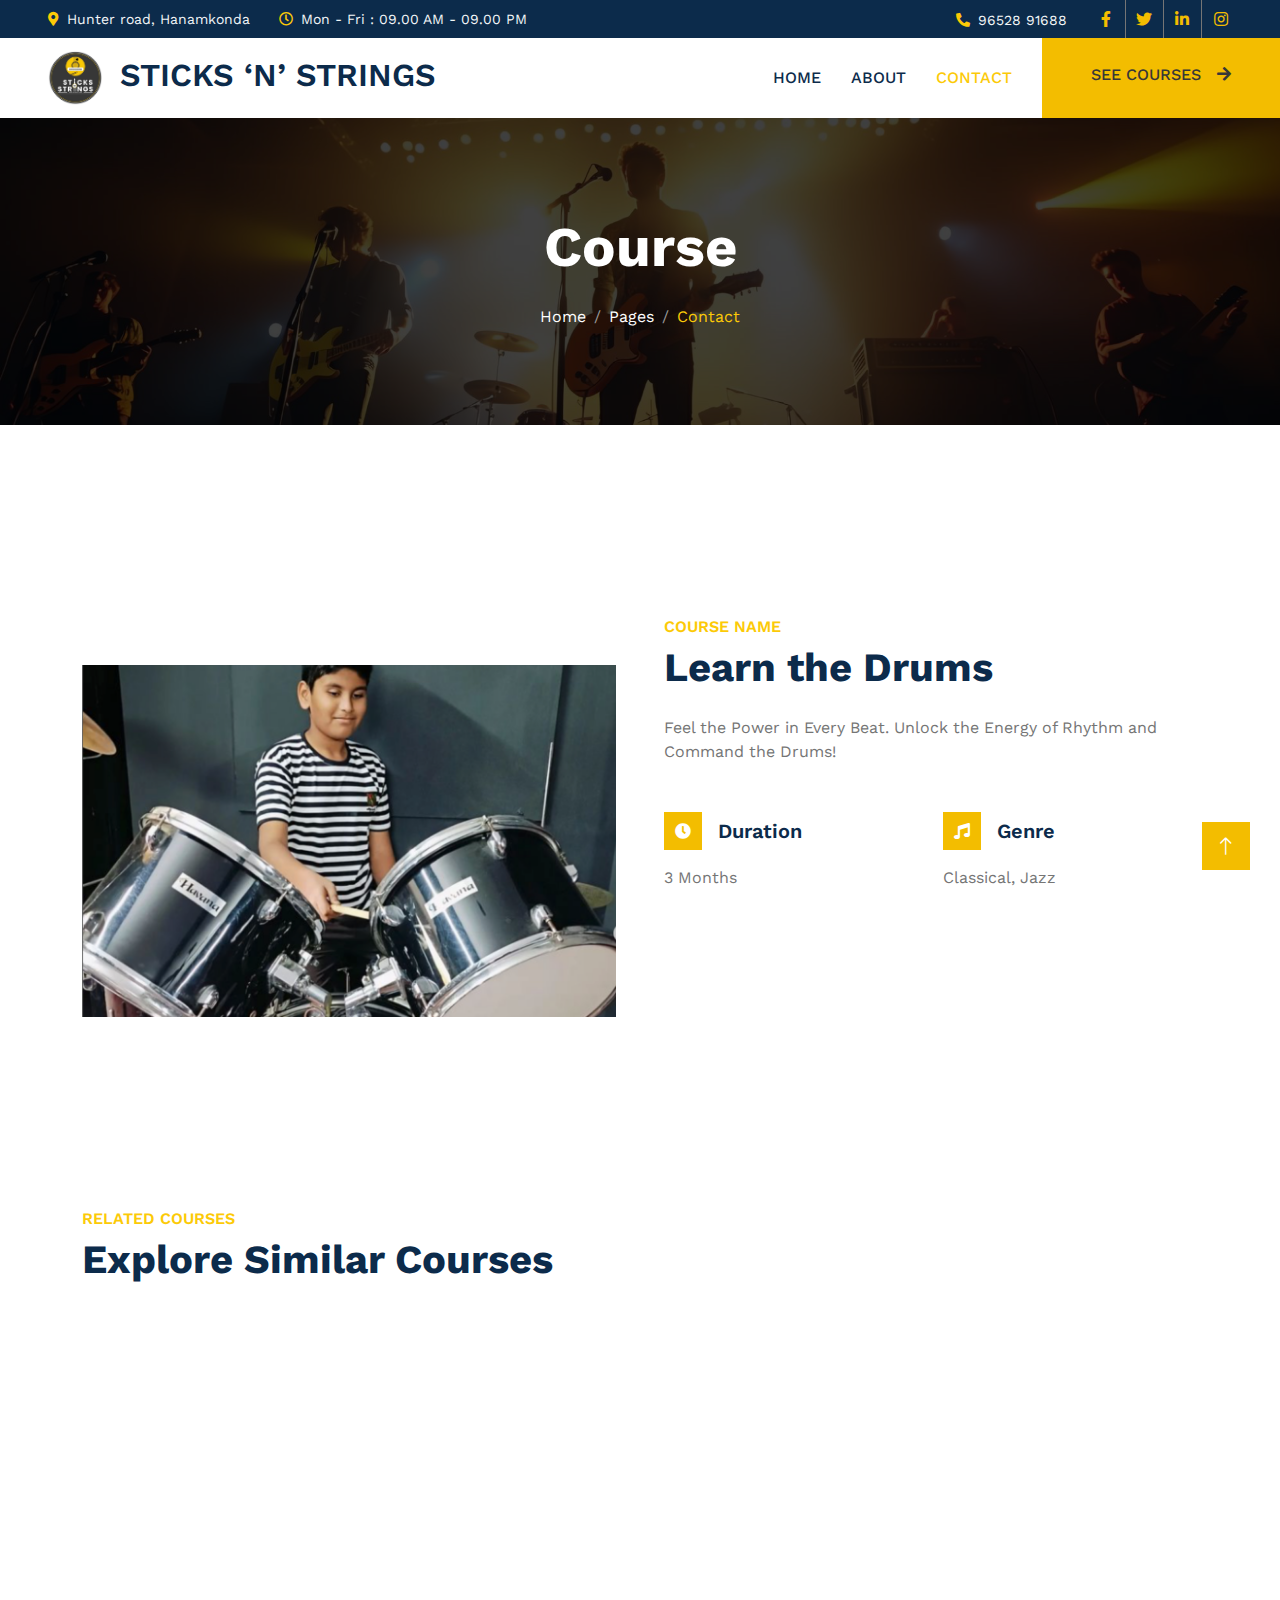
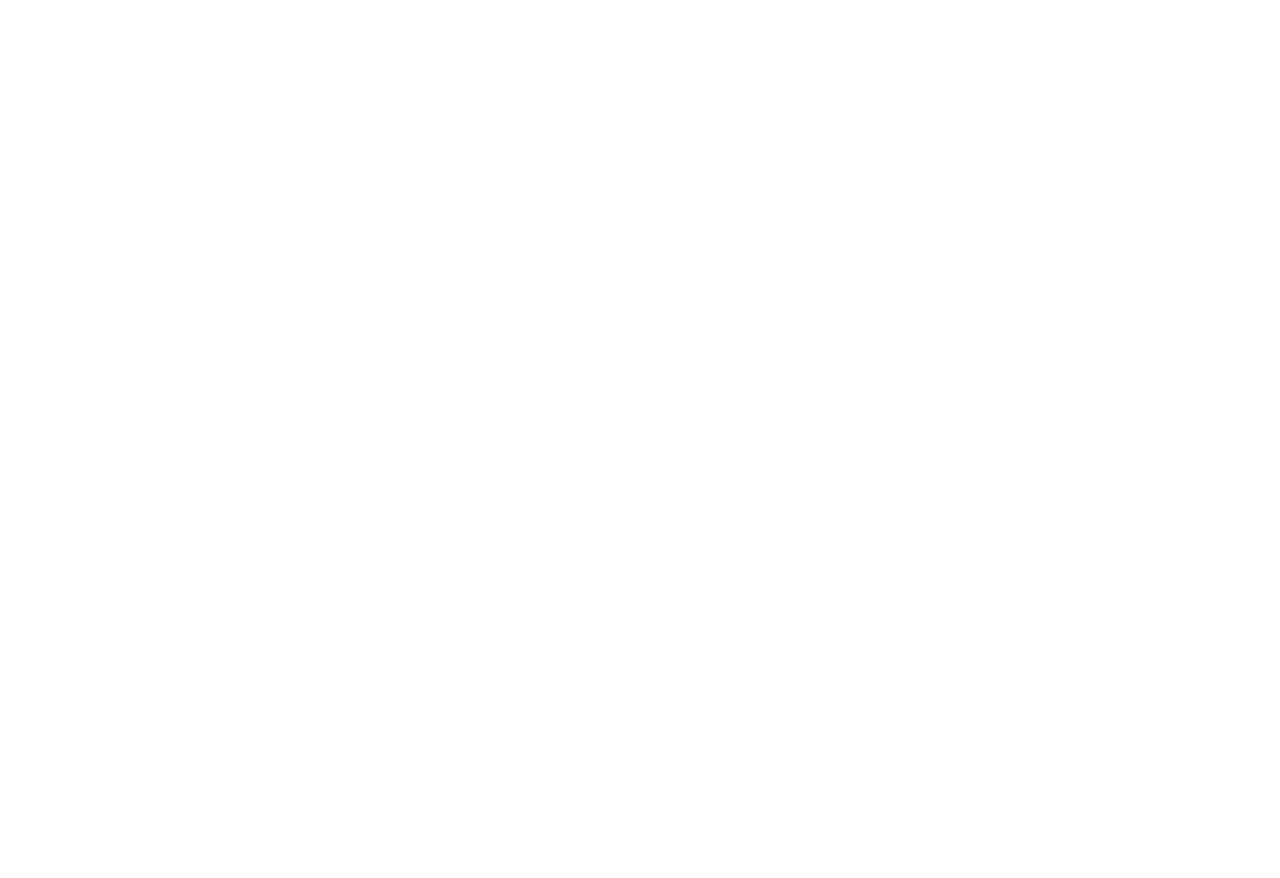
<file: drums-course-page.html>
<!DOCTYPE html>
<html lang="en">
  <head>
    <meta charset="utf-8" />
    <title>Course Details - STICKS ‘N’ STRINGS</title>
    <meta content="width=device-width, initial-scale=1.0" name="viewport" />
    <meta content="" name="keywords" />
    <meta content="" name="description" />

    <!-- Favicon -->
    <link href="./img/sticky-3.jpg" rel="icon" />

    <!-- Google Web Fonts -->
    <link rel="preconnect" href="https://fonts.googleapis.com" />
    <link rel="preconnect" href="https://fonts.gstatic.com" crossorigin />
    <link
      href="https://fonts.googleapis.com/css2?family=Work+Sans:wght@400;500;600;700&display=swap"
      rel="stylesheet"
    />

    <!-- Icon Font Stylesheet -->
    <link
      href="https://cdnjs.cloudflare.com/ajax/libs/font-awesome/5.10.0/css/all.min.css"
      rel="stylesheet"
    />
    <link
      href="https://cdn.jsdelivr.net/npm/bootstrap-icons@1.4.1/font/bootstrap-icons.css"
      rel="stylesheet"
    />

    <!-- Libraries Stylesheet -->
    <link href="lib/animate/animate.min.css" rel="stylesheet" />
    <link href="lib/owlcarousel/assets/owl.carousel.min.css" rel="stylesheet" />

    <!-- Customized Bootstrap Stylesheet -->
    <link href="css/bootstrap.min.css" rel="stylesheet" />

    <!-- Template Stylesheet -->
    <link href="css/style.css" rel="stylesheet" />
  </head>

  <body>
      <!-- Spinner Start -->
      <div
      id="spinner"
      class="show bg-white position-fixed translate-middle w-100 vh-100 top-50 start-50 d-flex align-items-center justify-content-center"
    >
      <div class="spinner-grow text-primary" role="status"></div>
    </div>
    <!-- Spinner End -->

    <!-- Topbar Start -->
    <div class="container-fluid bg-dark text-light p-0">
      <div class="row gx-0 d-none d-lg-flex">
        <div class="col-lg-7 px-5 text-start">
          <div class="h-100 d-inline-flex align-items-center me-4">
            <small class="fa fa-map-marker-alt text-primary me-2"></small>
            <small>Hunter road, Hanamkonda</small>
          </div>
          <div class="h-100 d-inline-flex align-items-center">
            <small class="far fa-clock text-primary me-2"></small>
            <small>Mon - Fri : 09.00 AM - 09.00 PM</small>
          </div>
        </div>
        <div class="col-lg-5 px-5 text-end">
          <div class="h-100 d-inline-flex align-items-center me-4">
            <small class="fa fa-phone-alt text-primary me-2"></small>
            <small>96528 91688 </small>
          </div>


          <div class="h-100 d-inline-flex align-items-center mx-n2">
            <a
              class="btn btn-square btn-link rounded-0 border-0 border-end border-secondary"
              href="https://www.facebook.com/share/HGaPWoGpU5iQe5u9/?mibextid=qi2Omg "
              ><i class="fab fa-facebook-f"></i
            ></a>
            <a
              class="btn btn-square btn-link rounded-0 border-0 border-end border-secondary"
              href="https://x.com/SticksNStrings_?t=nwsPWXYFhUqOwgRMALyJyQ&s=09 "
              ><i class="fab fa-twitter"></i
            ></a>
            <a
              class="btn btn-square btn-link rounded-0 border-0 border-end border-secondary"
              href="https://www.linkedin.com/company/104925350/admin/dashboard/ "
              ><i class="fab fa-linkedin-in"></i
            ></a>
            <a
              class="btn btn-square btn-link rounded-0"
              href="https://www.instagram.com/sticksnstrings_/ "
              ><i class="fab fa-instagram"></i
            ></a>
          </div>


        </div>
      </div>
    </div>
    <!-- Topbar End -->

    <!-- Navbar Start -->
    <nav class="navbar navbar-expand-lg bg-white navbar-light sticky-top p-0">
      <a
        href="index.html"
        class="navbar-brand d-flex align-items-center px-4 px-lg-5"
      >
        <h2 class="m-0">
          <img
            src="./img/sticky-3.jpg"
            alt="Logo"
            style="height: 54px; width: auto"
            class="me-2"
          />
          STICKS ‘N’ STRINGS
        </h2>
      </a>
      <button
        type="button"
        class="navbar-toggler me-4"
        data-bs-toggle="collapse"
        data-bs-target="#navbarCollapse"
      >
        <span class="navbar-toggler-icon"></span>
      </button>
      <div class="collapse navbar-collapse" id="navbarCollapse">
        <div class="navbar-nav ms-auto p-4 p-lg-0">
          <a href="index.html" class="nav-item nav-link">Home</a>
          <a href="about.html" class="nav-item nav-link">About</a>
          <!-- <a href="courses.html" class="nav-item nav-link">Courses</a>
          <div class="nav-item dropdown">
            <a
              href="#"
              class="nav-link dropdown-toggle"
              data-bs-toggle="dropdown"
              >Pages</a
            >
            <div class="dropdown-menu bg-light m-0">
              <a href="feature.html" class="dropdown-item">Features</a>
              <a href="appointment.html" class="dropdown-item">Appointment</a>
              <a href="team.html" class="dropdown-item">Our Team</a>
              <a href="testimonial.html" class="dropdown-item">Testimonial</a>
              <a href="404.html" class="dropdown-item">404 Page</a>
            </div>
          </div> -->
          <a href="contact.html" class="nav-item nav-link active">Contact</a>
        </div>
        <a href="courses.html" class="btn btn-primary py-4 px-lg-5 d-none d-lg-block" id="see"
          >SEE COURSES<i class="fa fa-arrow-right ms-3"></i
        ></a>
      </div>
    </nav>
    <!-- Navbar End -->

    <!-- Navbar Start -->
    <!-- Include the same navbar code as the previous page -->
    <!-- Navbar End -->

    
    <!-- Page Header Start -->
    <div
      class="container-fluid page-header py-6 my-6 mt-0 wow fadeIn"
      data-wow-delay="0.1s"
    >
      <div class="container text-center">
        <h1 class="display-4 text-white animated slideInDown mb-4">
          Course
        </h1>
        <nav aria-label="breadcrumb animated slideInDown">
          <ol class="breadcrumb justify-content-center mb-0">
            <li class="breadcrumb-item">
              <a class="text-white" href="#">Home</a>
            </li>
            <li class="breadcrumb-item">
              <a class="text-white" href="#">Pages</a>
            </li>
            <li class="breadcrumb-item text-primary active" aria-current="page">
              Contact
            </li>
          </ol>
        </nav>
      </div>
    </div>
    <!-- Page Header End -->

    <!-- Course Details Start -->
    <div class="container-xxl py-6">
      <div class="container">
        <div class="row g-5">
          <div class="col-lg-6 wow fadeInUp" data-wow-delay="0.1s">
            <div
              class="position-relative overflow-hidden pe-5 pt-5 h-100"
              style="min-height: 400px"
            >
              <img
                class="position-absolute w-100 h-100"
                src="img/courses/course-3.png"
                alt="Course Image"
                style="object-fit: cover"
              />
            </div>
          </div>
          <div class="col-lg-6 wow fadeInUp" data-wow-delay="0.5s">
            <h6 class="text-primary text-uppercase mb-2">Course Name</h6>
            <h1 class="display-6 mb-4">Learn the Drums</h1>
            <p class="mb-5">
                Feel the Power in Every Beat. Unlock the Energy of Rhythm and Command the Drums!
            </p>
            <div class="row gy-5 gx-4">
              <div class="col-sm-6 wow fadeIn" data-wow-delay="0.1s">
                <div class="d-flex align-items-center mb-3">
                  <div class="flex-shrink-0 btn-square bg-primary me-3">
                    <i class="fa fa-clock text-white"></i>
                  </div>
                  <h5 class="mb-0">Duration</h5>
                </div>
                <span>3 Months</span>
              </div>
              <div class="col-sm-6 wow fadeIn" data-wow-delay="0.2s">
                <div class="d-flex align-items-center mb-3">
                  <div class="flex-shrink-0 btn-square bg-primary me-3">
                    <i class="fa fa-music text-white"></i>
                  </div>
                  <h5 class="mb-0">Genre</h5>
                </div>
                <span>Classical, Jazz</span>
              </div>
              <div class="col-sm-6 wow fadeIn" data-wow-delay="0.3s">
                <div class="d-flex align-items-center mb-3">
                  <div class="flex-shrink-0 btn-square bg-primary me-3">
                    <i class="fa fa-calendar-alt text-white"></i>
                  </div>
                  <h5 class="mb-0">Start Date</h5>
                </div>
                <span>September 15, 2024</span>
              </div>
              <div class="col-sm-6 wow fadeIn" data-wow-delay="0.4s">
                <div class="d-flex align-items-center mb-3">
                  <div class="flex-shrink-0 btn-square bg-primary me-3">
                    <i class="fa fa-user text-white"></i>
                  </div>
                  <h5 class="mb-0">Trainer</h5>
                </div>
                <span>Harish</span>
              </div>
            </div>
          </div>
        </div>
      </div>
    </div>
    <!-- Course Details End -->

    <!-- Related Courses Start -->
    <div class="container-xxl py-6">
      <div class="container">
        <h6 class="text-primary text-uppercase mb-2">Related Courses</h6>
        <h1 class="display-6 mb-4">Explore Similar Courses</h1>
        <div class="row g-5">
          <div class="col-lg-4 wow fadeInUp" data-wow-delay="0.1s">
            <div class="course-item bg-light">
              <div class="position-relative overflow-hidden">
                <img
                  class="img-fluid"
                  src="img/courses/course-5.png"
                  alt="Related Course 1"
                />
              </div>
              <div class="text-center p-4">
                <h5 class="mb-3">Clapbox</h5>
                <p>Unleash the Beat and Craft Unforgettable grooves with the Versatile Clapbox!</p>
              </div>
            </div>
          </div>
          <div class="col-lg-4 wow fadeInUp" data-wow-delay="0.3s">
            <div class="course-item bg-light">
              <div class="position-relative overflow-hidden">
                <img
                  class="img-fluid"
                  src="img/courses/course-2.png"
                  alt="Related Course 2"
                />
              </div>
              <div class="text-center p-4">
                <h5 class="mb-3">Piano</h5>
                <p>Transform Keys into Magic—Learn the Art of Piano and Compose Your Melodies!</p>
              </div>
            </div>
          </div>
          <div class="col-lg-4 wow fadeInUp" data-wow-delay="0.5s">
            <div class="course-item bg-light">
              <div class="position-relative overflow-hidden">
                <img
                  class="img-fluid"
                  src="img/courses/course-4.png"
                  alt="Related Course 3"
                />
              </div>
              <div class="text-center p-4">
                <h5 class="mb-3">Djembe</h5>
                <p>Connect with Tradition and Groove to the Powerful Rhythms of the Djembe!</p>
              </div>
            </div>
          </div>
        </div>
      </div>
    </div>
    <!-- Related Courses End -->

    <!-- Footer Start -->
    <!-- Include the same footer code as the previous page -->
    <div
    class="container-fluid bg-dark text-light footer my-6 mb-0 py-6 wow fadeIn"
    data-wow-delay="0.1s"
  >
    <div class="container">
      <div class="row g-5">
        <div class="col-lg-5 col-md-6">
          <h4 class="text-white mb-4">Get In Touch</h4>
          <h2 class="text-primary mb-4">
            <img
              src="./img/sticky-3.jpg"
              alt="Logo"
              style="height: 34px; width: auto"
              class="me-2"
            />
            STICKS ‘N’ STRINGS.
          </h2>
          <p class="mb-2">
            <i class="fa fa-map-marker-alt me-3"></i>Hunter Rd, opposite
            Warangal public school, Santosh Nagar Colony, Postal Colony,
            Subedari, Hanamkonda, Telangana 506001
          </p>
          <p class="mb-2"><i class="fa fa-phone-alt me-3"></i>96528 91688</p>
          <p class="mb-2">
            <i class="fa fa-envelope me-3"></i>sticksnstrings12@gmail.com
          </p>
        </div>

        <div class="col-lg-3 col-md-6">
          <h4 class="text-light mb-4">Popular Links</h4>
          <a class="btn btn-link" href="">About Us</a>
          <a class="btn btn-link" href="">Contact Us</a>
          <a class="btn btn-link" href="">Our Services</a>
          <a class="btn btn-link" href="">Terms & Condition</a>
          <a class="btn btn-link" href="">Support</a>
        </div>
        <div class="col-lg-3 col-md-6">
          <h4 class="text-light mb-4">Newsletter</h4>
          <form action="">
            <div class="input-group">
              <input
                type="text"
                class="form-control p-3 border-0"
                placeholder="Your Email Address"
              />
              <button class="btn btn-primary">Sign Up</button>
            </div>
          </form>
          <h6 class="text-white mt-4 mb-3">Follow Us</h6>
          <div class="d-flex pt-2">
            <a class="btn btn-square btn-outline-light me-1" href="https://x.com/SticksNStrings_?t=nwsPWXYFhUqOwgRMALyJyQ&s=09"
              ><i class="fab fa-twitter"></i
            ></a>
            <a class="btn btn-square btn-outline-light me-1" href="https://www.facebook.com/share/HGaPWoGpU5iQe5u9/?mibextid=qi2Omg"
              ><i class="fab fa-facebook-f"></i
            ></a>
            <a class="btn btn-square btn-outline-light me-1" href="https://youtube.com/@sticksnstrings_12?si=nDPUftzqBADF96zU"
              ><i class="fab fa-youtube"></i
            ></a>
            <a class="btn btn-square btn-outline-light me-1" href="https://www.linkedin.com/company/104925350/admin/dashboard/"
              ><i class="fab fa-linkedin-in"></i
            ></a>
            <a
              class="btn btn-square btn-outline-light me-0"
              href="https://www.instagram.com/sticksnstrings_/ "
              ><i class="fab fa-instagram"></i
            ></a>
          </div>
        </div>
      </div>
    </div>
  </div>
    <!-- Footer End -->
      <!-- Copyright Start -->
    <div
    class="container-fluid copyright text-light py-4 wow fadeIn"
    data-wow-delay="0.1s"
  >
    <div class="container">
      <div class="row">
        <div class="col-md-6 text-center text-md-start mb-3 mb-md-0">
          &copy; <a href="#">SticksNStrings</a>, All Right Reserved.
        </div>
        <!-- <div class="col-md-6 text-center text-md-end">
                 
                  Designed By <a href="https://htmlcodex.com">HTML Codex</a>
                  <br>Distributed By: <a href="https://themewagon.com" target="_blank">ThemeWagon</a>
              </div> -->
      </div>
    </div>
  </div>
  <!-- Copyright End -->

    <!-- Back to Top -->
    <a href="#" class="btn btn-lg btn-primary btn-lg-square back-to-top"
      ><i class="bi bi-arrow-up"></i
    ></a>

    <!-- JavaScript Libraries -->
    <script src="https://code.jquery.com/jquery-3.4.1.min.js"></script>
    <script src="https://cdn.jsdelivr.net/npm/bootstrap@5.0.0/dist/js/bootstrap.bundle.min.js"></script>
    <script src="lib/wow/wow.min.js"></script>
    <script src="lib/easing/easing.min.js"></script>
    <script src="lib/waypoints/waypoints.min.js"></script>
    <script src="lib/owlcarousel/owl.carousel.min.js"></script>

    <!-- Template Javascript -->
    <script src="js/main.js"></script>
      <!--Start of Tawk.to Script-->
      <script type="text/javascript">
        var Tawk_API = Tawk_API || {},
          Tawk_LoadStart = new Date();
        (function () {
          var s1 = document.createElement("script"),
            s0 = document.getElementsByTagName("script")[0];
          s1.async = true;
          s1.src = "https://embed.tawk.to/66ceeffcea492f34bc0aede8/1i6c5itfr";
          s1.charset = "UTF-8";
          s1.setAttribute("crossorigin", "*");
          s0.parentNode.insertBefore(s1, s0);
        })();
      </script>
      <!--End of Tawk.to Script-->
  </body>
</html>
</file>
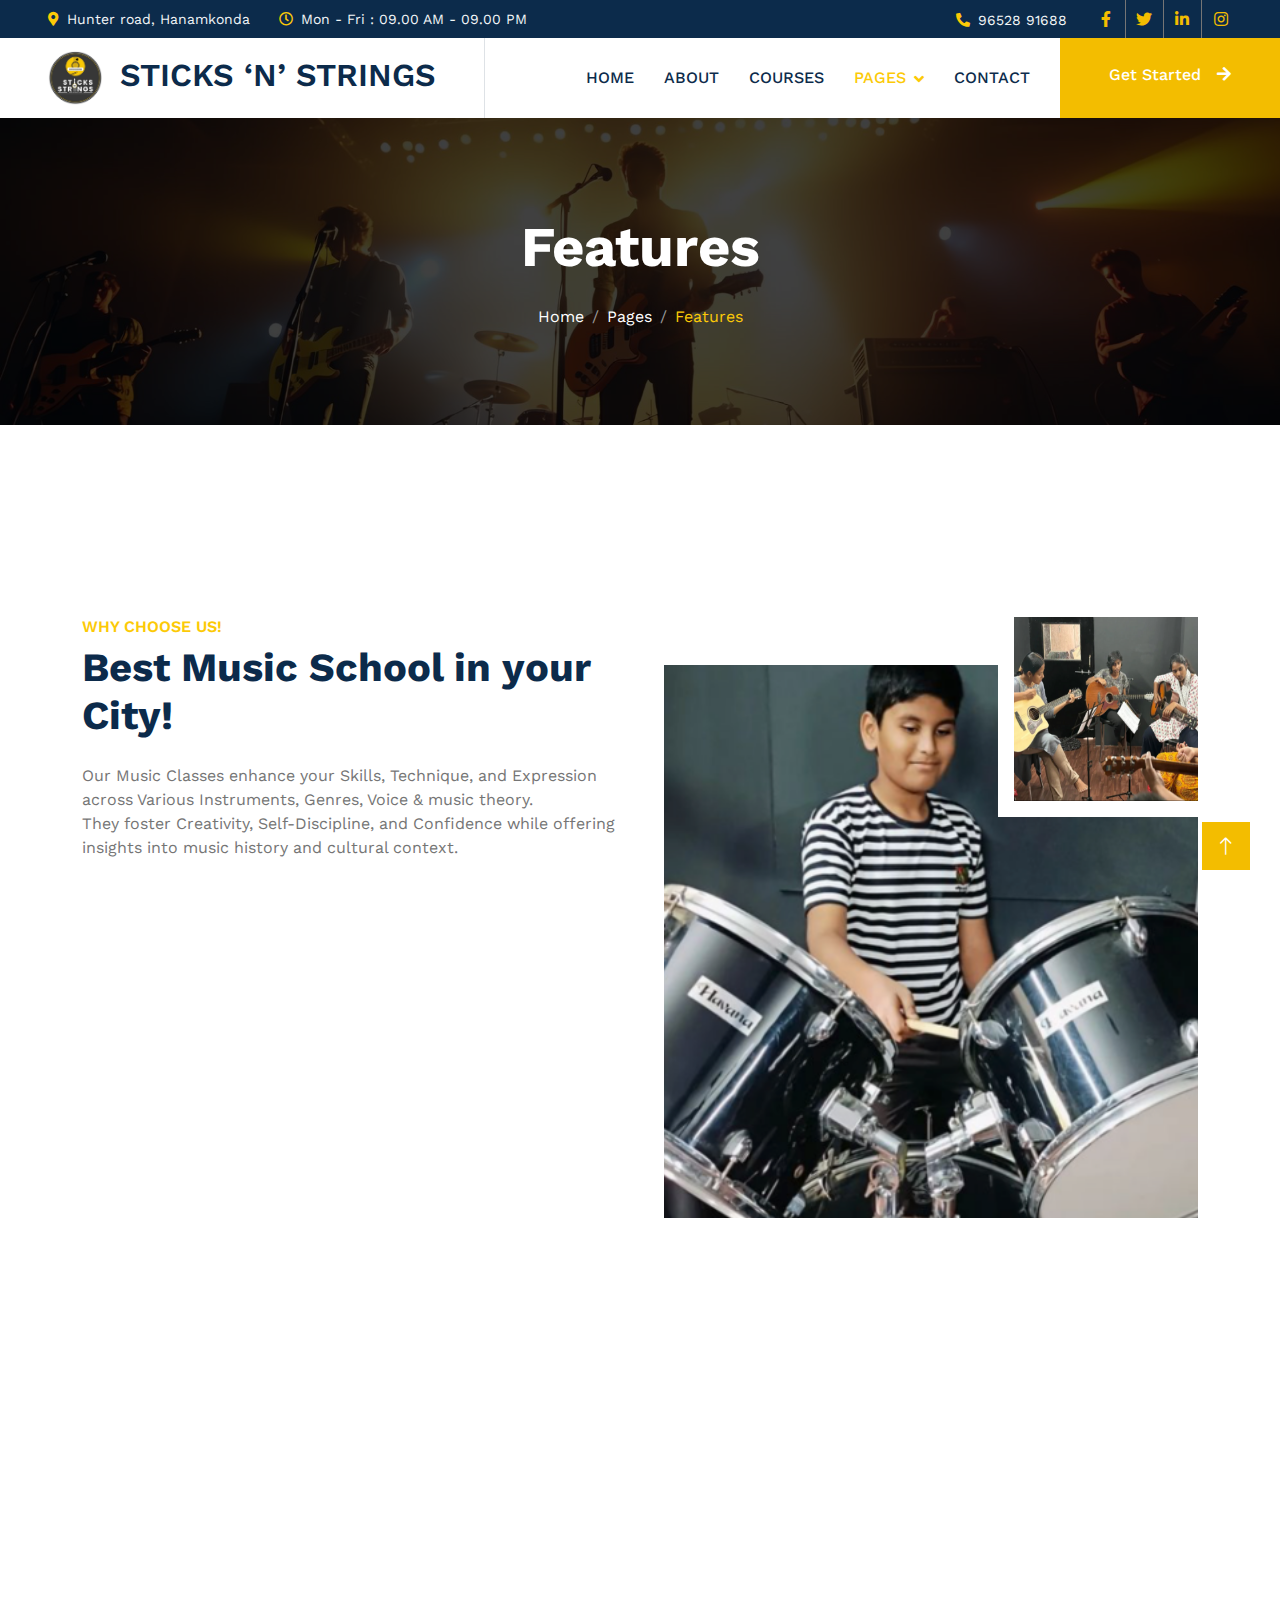
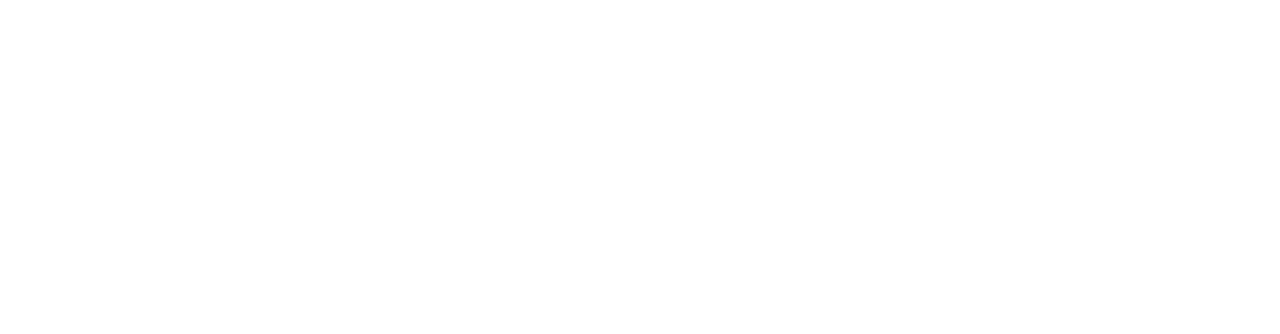
<file: feature.html>
<!DOCTYPE html>
<html lang="en">
  <head>
    <meta charset="utf-8" />
    <title>STICKS ‘N’ STRINGS</title>
    <meta content="width=device-width, initial-scale=1.0" name="viewport" />
    <meta content="" name="keywords" />
    <meta content="" name="description" />

    <!-- Favicon -->
    <link href="./img/sticky-3.jpg" rel="icon" />

    <!-- Google Web Fonts -->
    <link rel="preconnect" href="https://fonts.googleapis.com" />
    <link rel="preconnect" href="https://fonts.gstatic.com" crossorigin />
    <link
      href="https://fonts.googleapis.com/css2?family=Work+Sans:wght@400;500;600;700&display=swap"
      rel="stylesheet"
    />

    <!-- Icon Font Stylesheet -->
    <link
      href="https://cdnjs.cloudflare.com/ajax/libs/font-awesome/5.10.0/css/all.min.css"
      rel="stylesheet"
    />
    <link
      href="https://cdn.jsdelivr.net/npm/bootstrap-icons@1.4.1/font/bootstrap-icons.css"
      rel="stylesheet"
    />

    <!-- Libraries Stylesheet -->
    <link href="lib/animate/animate.min.css" rel="stylesheet" />
    <link href="lib/owlcarousel/assets/owl.carousel.min.css" rel="stylesheet" />

    <!-- Customized Bootstrap Stylesheet -->
    <link href="css/bootstrap.min.css" rel="stylesheet" />

    <!-- Template Stylesheet -->
    <link href="css/style.css" rel="stylesheet" />
  </head>

  <body>
    <!-- Spinner Start -->
    <div
      id="spinner"
      class="show bg-white position-fixed translate-middle w-100 vh-100 top-50 start-50 d-flex align-items-center justify-content-center"
    >
      <div class="spinner-grow text-primary" role="status"></div>
    </div>
    <!-- Spinner End -->

    <!-- Topbar Start -->
    <div class="container-fluid bg-dark text-light p-0">
      <div class="row gx-0 d-none d-lg-flex">
        <div class="col-lg-7 px-5 text-start">
          <div class="h-100 d-inline-flex align-items-center me-4">
            <small class="fa fa-map-marker-alt text-primary me-2"></small>
            <small>Hunter road, Hanamkonda</small>
          </div>
          <div class="h-100 d-inline-flex align-items-center">
            <small class="far fa-clock text-primary me-2"></small>
            <small>Mon - Fri : 09.00 AM - 09.00 PM</small>
          </div>
        </div>
        <div class="col-lg-5 px-5 text-end">
          <div class="h-100 d-inline-flex align-items-center me-4">
            <small class="fa fa-phone-alt text-primary me-2"></small>
            <small>96528 91688 </small>
          </div>


          <div class="h-100 d-inline-flex align-items-center mx-n2">
            <a
              class="btn btn-square btn-link rounded-0 border-0 border-end border-secondary"
              href="https://www.facebook.com/share/HGaPWoGpU5iQe5u9/?mibextid=qi2Omg "
              ><i class="fab fa-facebook-f"></i
            ></a>
            <a
              class="btn btn-square btn-link rounded-0 border-0 border-end border-secondary"
              href="https://x.com/SticksNStrings_?t=nwsPWXYFhUqOwgRMALyJyQ&s=09 "
              ><i class="fab fa-twitter"></i
            ></a>
            <a
              class="btn btn-square btn-link rounded-0 border-0 border-end border-secondary"
              href="https://www.linkedin.com/company/104925350/admin/dashboard/ "
              ><i class="fab fa-linkedin-in"></i
            ></a>
            <a
              class="btn btn-square btn-link rounded-0"
              href="https://www.instagram.com/sticksnstrings_/ "
              ><i class="fab fa-instagram"></i
            ></a>
          </div>


        </div>
      </div>
    </div>
    <!-- Topbar End -->

    <!-- Navbar Start -->
    <nav class="navbar navbar-expand-lg bg-white navbar-light sticky-top p-0">
      <a
        href="index.html"
        class="navbar-brand d-flex align-items-center border-end px-4 px-lg-5"
      >
        <h2 class="m-0">
          <img
            src="./img/sticky-3.jpg"
            alt="Logo"
            style="height: 54px; width: auto"
            class="me-2"
          />
          STICKS ‘N’ STRINGS
        </h2>
      </a>
      <button
        type="button"
        class="navbar-toggler me-4"
        data-bs-toggle="collapse"
        data-bs-target="#navbarCollapse"
      >
        <span class="navbar-toggler-icon"></span>
      </button>
      <div class="collapse navbar-collapse" id="navbarCollapse">
        <div class="navbar-nav ms-auto p-4 p-lg-0">
          <a href="index.html" class="nav-item nav-link">Home</a>
          <a href="about.html" class="nav-item nav-link">About</a>
          <a href="courses.html" class="nav-item nav-link">Courses</a>
          <div class="nav-item dropdown">
            <a
              href="#"
              class="nav-link dropdown-toggle active"
              data-bs-toggle="dropdown"
              >Pages</a
            >
            <div class="dropdown-menu bg-light m-0">
              <a href="feature.html" class="dropdown-item active">Features</a>
              <a href="appointment.html" class="dropdown-item">Appointment</a>
              <a href="team.html" class="dropdown-item">Our Team</a>
              <a href="testimonial.html" class="dropdown-item">Testimonial</a>
              <a href="404.html" class="dropdown-item">404 Page</a>
            </div>
          </div>
          <a href="contact.html" class="nav-item nav-link">Contact</a>
        </div>
        <a href="" class="btn btn-primary py-4 px-lg-5 d-none d-lg-block"
          >Get Started<i class="fa fa-arrow-right ms-3"></i
        ></a>
      </div>
    </nav>
    <!-- Navbar End -->

    <!-- Page Header Start -->
    <div
      class="container-fluid page-header py-6 my-6 mt-0 wow fadeIn"
      data-wow-delay="0.1s"
    >
      <div class="container text-center">
        <h1 class="display-4 text-white animated slideInDown mb-4">Features</h1>
        <nav aria-label="breadcrumb animated slideInDown">
          <ol class="breadcrumb justify-content-center mb-0">
            <li class="breadcrumb-item">
              <a class="text-white" href="#">Home</a>
            </li>
            <li class="breadcrumb-item">
              <a class="text-white" href="#">Pages</a>
            </li>
            <li class="breadcrumb-item text-primary active" aria-current="page">
              Features
            </li>
          </ol>
        </nav>
      </div>
    </div>
    <!-- Page Header End -->

   
    <!-- Features Start -->
    <div class="container-xxl py-6">
      <div class="container">
        <div class="row g-5">
          <div class="col-lg-6 wow fadeInUp" data-wow-delay="0.1s">
            <h6 class="text-primary text-uppercase mb-2">Why Choose Us!</h6>
            <h1 class="display-6 mb-4">
              Best Music School in your City!

            </h1>
            <p class="mb-5">
              Our Music Classes enhance your Skills, Technique, and Expression across Various Instruments, Genres, Voice & music theory. <br>
              They foster Creativity, Self-Discipline, and Confidence while offering insights into music history and cultural context.


            </p>
            <div class="row gy-5 gx-4">
              <div class="col-sm-6 wow fadeIn" data-wow-delay="0.1s">
                <div class="d-flex align-items-center mb-3">
                  <div class="flex-shrink-0 btn-square bg-primary me-3">
                    <i class="fa fa-check text-white"></i>
                  </div>
                  <h5 class="mb-0">Private or Online
                  </h5>
                </div>
                <span
                  >We Offer Classes in 1-on-1 or Group settings, Online or In-person
                  </span
                >
              </div>
              <div class="col-sm-6 wow fadeIn" data-wow-delay="0.2s">
                <div class="d-flex align-items-center mb-3">
                  <div class="flex-shrink-0 btn-square bg-primary me-3">
                    <i class="fa fa-check text-white"></i>
                  </div>
                  <h5 class="mb-0">Different Genres
                  </h5>
                </div>
                <span
                  >Specialize in any genre, from classical and jazz to rock and pop
                  </span
                >
              </div>
              <div class="col-sm-6 wow fadeIn" data-wow-delay="0.3s">
                <div class="d-flex align-items-center mb-3">
                  <div class="flex-shrink-0 btn-square bg-primary me-3">
                    <i class="fa fa-check text-white"></i>
                  </div>
                  <h5 class="mb-0">Flexible Timelines
                  </h5>
                </div>
                <span
                  >Choose the duration that suits you! 1 month or 3/6/12 months
                  </span
                >
              </div>
              <div class="col-sm-6 wow fadeIn" data-wow-delay="0.4s">
                <div class="d-flex align-items-center mb-3">
                  <div class="flex-shrink-0 btn-square bg-primary me-3">
                    <i class="fa fa-check text-white"></i>
                  </div>
                  <h5 class="mb-0">Customizable Classes
                  </h5>
                </div>
                <span
                  >Classes are tailored to fit any age, skill level, and personal goals
                  </span
                >
              </div>
            </div>
          </div>
          <div class="col-lg-6 wow fadeInUp" data-wow-delay="0.5s">
            <div
              class="position-relative overflow-hidden pe-5 pt-5 h-100"
              style="min-height: 400px"
            >
              <img
                class="position-absolute w-100 h-100"
                src="img/courses/course-3.png"
                alt=""
                style="object-fit: cover"
              />
              <img
                class="position-absolute top-0 end-0 bg-white ps-3 pb-3"
                src="img/courses/course-1.png"
                alt=""
                style="width: 200px; height: 200px"
              />
            </div>
          </div>
        </div>
      </div>
    </div>
    <!-- Features End -->


    <!-- Footer Start -->
    <div
      class="container-fluid bg-dark text-light footer my-6 mb-0 py-6 wow fadeIn"
      data-wow-delay="0.1s"
    >
      <div class="container">
        <div class="row g-5">
          <div class="col-lg-5 col-md-6">
            <h4 class="text-white mb-4">Get In Touch</h4>
            <h2 class="text-primary mb-4">
              <img
                src="./img/sticky-3.jpg"
                alt="Logo"
                style="height: 34px; width: auto"
                class="me-2"
              />
              STICKS ‘N’ STRINGS.
            </h2>
            <p class="mb-2">
              <i class="fa fa-map-marker-alt me-3"></i>Hunter Rd, opposite
              Warangal public school, Santosh Nagar Colony, Postal Colony,
              Subedari, Hanamkonda, Telangana 506001
            </p>
            <p class="mb-2"><i class="fa fa-phone-alt me-3"></i>96528 91688</p>
            <p class="mb-2">
              <i class="fa fa-envelope me-3"></i>sticksnstrings12@gmail.com
            </p>
          </div>

          <div class="col-lg-3 col-md-6">
            <h4 class="text-light mb-4">Popular Links</h4>
            <a class="btn btn-link" href="">About Us</a>
            <a class="btn btn-link" href="">Contact Us</a>
            <a class="btn btn-link" href="">Our Services</a>
            <a class="btn btn-link" href="">Terms & Condition</a>
            <a class="btn btn-link" href="">Support</a>
          </div>
          <div class="col-lg-3 col-md-6">
            <h4 class="text-light mb-4">Newsletter</h4>
            <form action="">
              <div class="input-group">
                <input
                  type="text"
                  class="form-control p-3 border-0"
                  placeholder="Your Email Address"
                />
                <button class="btn btn-primary">Sign Up</button>
              </div>
            </form>
            <h6 class="text-white mt-4 mb-3">Follow Us</h6>
            <div class="d-flex pt-2">
              <a class="btn btn-square btn-outline-light me-1" href="https://x.com/SticksNStrings_?t=nwsPWXYFhUqOwgRMALyJyQ&s=09"
                ><i class="fab fa-twitter"></i
              ></a>
              <a class="btn btn-square btn-outline-light me-1" href="https://www.facebook.com/share/HGaPWoGpU5iQe5u9/?mibextid=qi2Omg"
                ><i class="fab fa-facebook-f"></i
              ></a>
              <a class="btn btn-square btn-outline-light me-1" href="https://youtube.com/@sticksnstrings_12?si=nDPUftzqBADF96zU"
                ><i class="fab fa-youtube"></i
              ></a>
              <a class="btn btn-square btn-outline-light me-1" href="https://www.linkedin.com/company/104925350/admin/dashboard/"
                ><i class="fab fa-linkedin-in"></i
              ></a>
              <a
                class="btn btn-square btn-outline-light me-0"
                href="https://www.instagram.com/sticksnstrings_/ "
                ><i class="fab fa-instagram"></i
              ></a>
            </div>
          </div>
        </div>
      </div>
    </div>
    <!-- Footer End -->

    <!-- Copyright Start -->
    <div
      class="container-fluid copyright text-light py-4 wow fadeIn"
      data-wow-delay="0.1s"
    >
      <div class="container">
        <div class="row">
          <div class="col-md-6 text-center text-md-start mb-3 mb-md-0">
            &copy; <a href="#">@SticksNStrings</a>, All Right Reserved.
          </div>
          <!-- <div class="col-md-6 text-center text-md-end">
                   
                    Designed By <a href="https://htmlcodex.com">HTML Codex</a>
                    <br>Distributed By: <a href="https://themewagon.com" target="_blank">ThemeWagon</a>
                </div> -->
        </div>
      </div>
    </div>
    <!-- Copyright End -->

    <!-- Back to Top -->
    <a href="#" class="btn btn-lg btn-primary btn-lg-square back-to-top"
      ><i class="bi bi-arrow-up"></i
    ></a>

    <!-- JavaScript Libraries -->
    <script src="https://code.jquery.com/jquery-3.4.1.min.js"></script>
    <script src="https://cdn.jsdelivr.net/npm/bootstrap@5.0.0/dist/js/bootstrap.bundle.min.js"></script>
    <script src="lib/wow/wow.min.js"></script>
    <script src="lib/easing/easing.min.js"></script>
    <script src="lib/waypoints/waypoints.min.js"></script>
    <script src="lib/owlcarousel/owl.carousel.min.js"></script>

    <!-- Template Javascript -->
    <script src="js/main.js"></script>

    <!--Start of Tawk.to Script-->
    <script type="text/javascript">
      var Tawk_API = Tawk_API || {},
        Tawk_LoadStart = new Date();
      (function () {
        var s1 = document.createElement("script"),
          s0 = document.getElementsByTagName("script")[0];
        s1.async = true;
        s1.src = "https://embed.tawk.to/66ceeffcea492f34bc0aede8/1i6c5itfr";
        s1.charset = "UTF-8";
        s1.setAttribute("crossorigin", "*");
        s0.parentNode.insertBefore(s1, s0);
      })();
    </script>
    <!--End of Tawk.to Script-->
  </body>
</html>
</file>
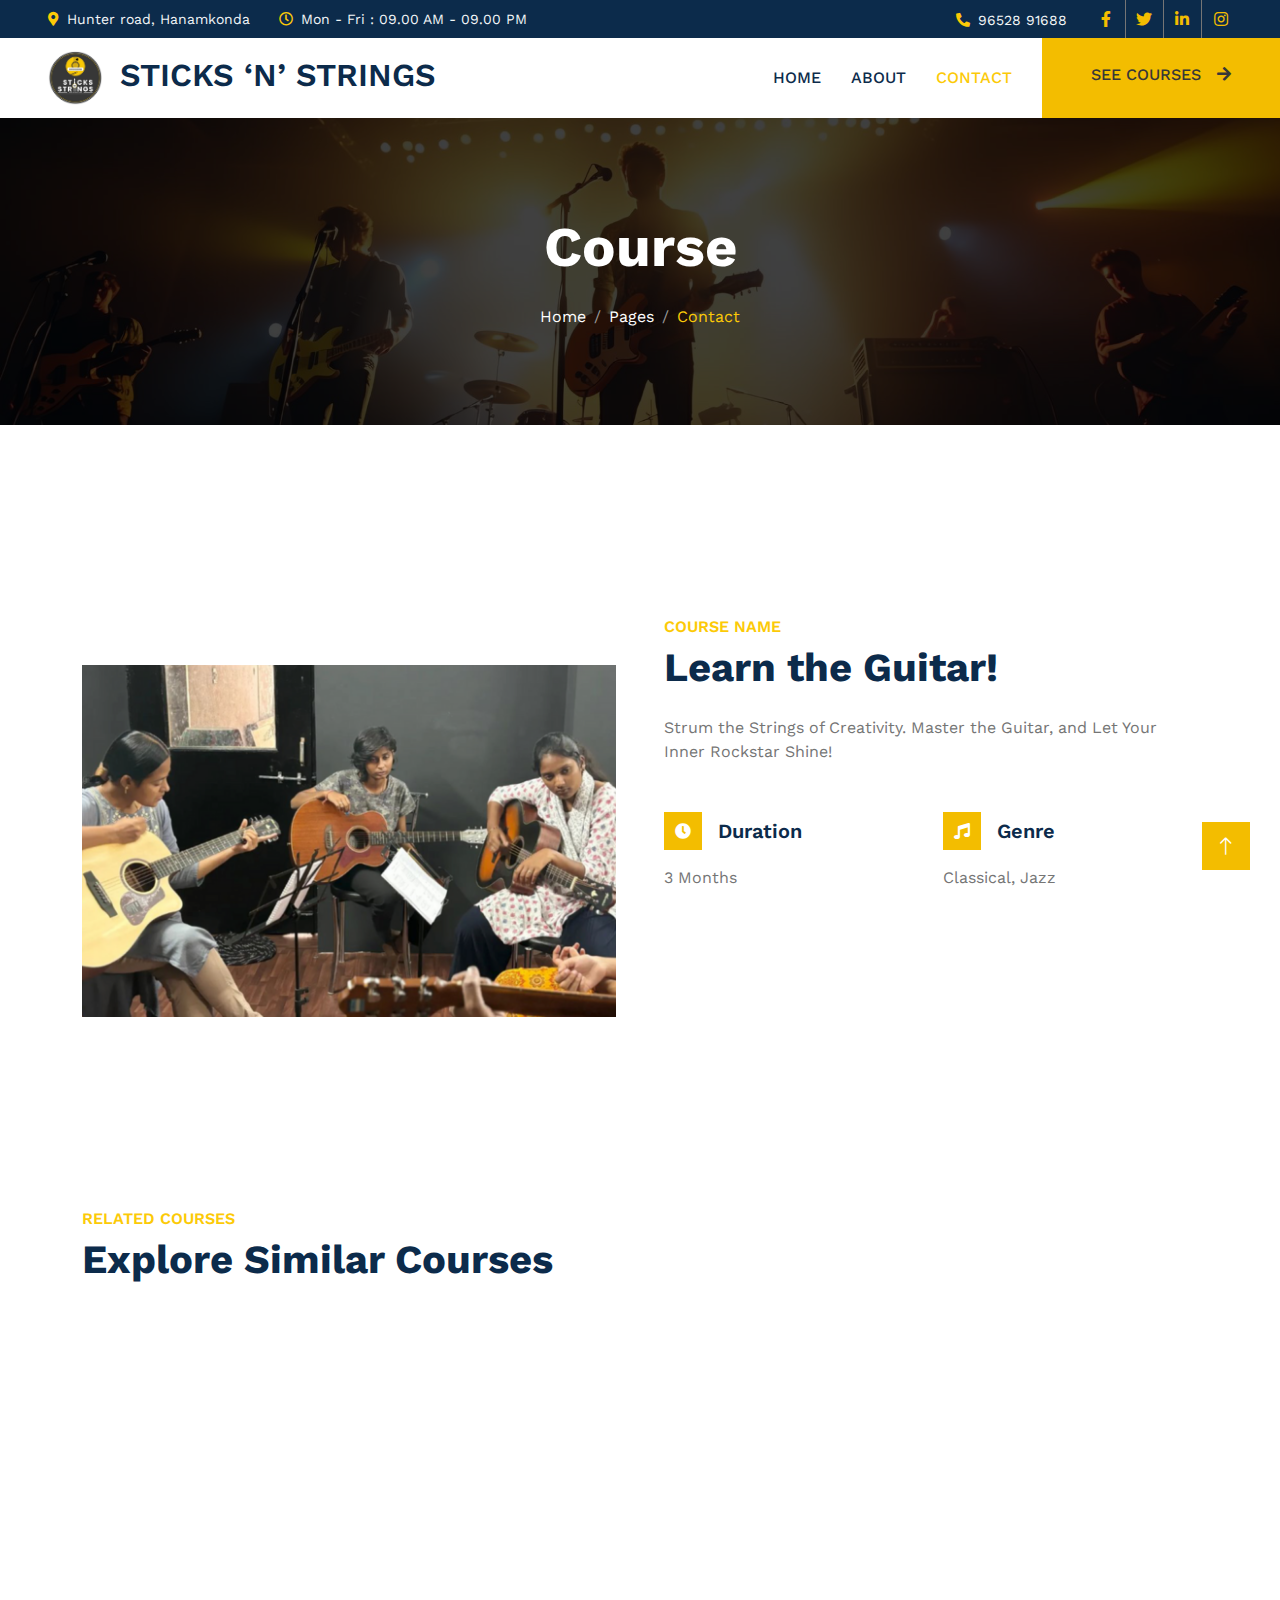
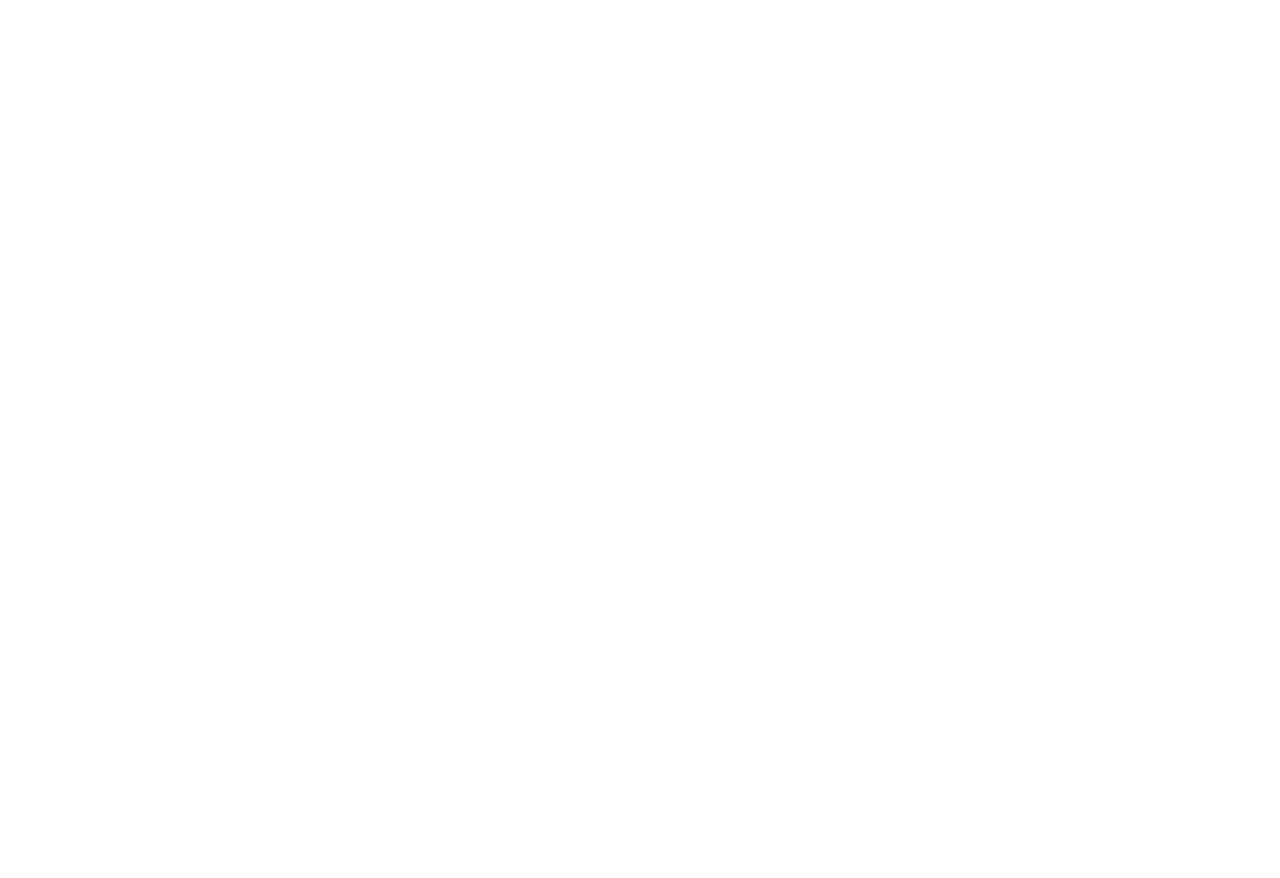
<file: guitar-course-page.html>
<!DOCTYPE html>
<html lang="en">
  <head>
    <meta charset="utf-8" />
    <title>Course Details - STICKS ‘N’ STRINGS</title>
    <meta content="width=device-width, initial-scale=1.0" name="viewport" />
    <meta content="" name="keywords" />
    <meta content="" name="description" />

    <!-- Favicon -->
    <link href="./img/sticky-3.jpg" rel="icon" />

    <!-- Google Web Fonts -->
    <link rel="preconnect" href="https://fonts.googleapis.com" />
    <link rel="preconnect" href="https://fonts.gstatic.com" crossorigin />
    <link
      href="https://fonts.googleapis.com/css2?family=Work+Sans:wght@400;500;600;700&display=swap"
      rel="stylesheet"
    />

    <!-- Icon Font Stylesheet -->
    <link
      href="https://cdnjs.cloudflare.com/ajax/libs/font-awesome/5.10.0/css/all.min.css"
      rel="stylesheet"
    />
    <link
      href="https://cdn.jsdelivr.net/npm/bootstrap-icons@1.4.1/font/bootstrap-icons.css"
      rel="stylesheet"
    />

    <!-- Libraries Stylesheet -->
    <link href="lib/animate/animate.min.css" rel="stylesheet" />
    <link href="lib/owlcarousel/assets/owl.carousel.min.css" rel="stylesheet" />

    <!-- Customized Bootstrap Stylesheet -->
    <link href="css/bootstrap.min.css" rel="stylesheet" />

    <!-- Template Stylesheet -->
    <link href="css/style.css" rel="stylesheet" />
  </head>

  <body>
      <!-- Spinner Start -->
      <div
      id="spinner"
      class="show bg-white position-fixed translate-middle w-100 vh-100 top-50 start-50 d-flex align-items-center justify-content-center"
    >
      <div class="spinner-grow text-primary" role="status"></div>
    </div>
    <!-- Spinner End -->

    <!-- Topbar Start -->
    <div class="container-fluid bg-dark text-light p-0">
      <div class="row gx-0 d-none d-lg-flex">
        <div class="col-lg-7 px-5 text-start">
          <div class="h-100 d-inline-flex align-items-center me-4">
            <small class="fa fa-map-marker-alt text-primary me-2"></small>
            <small>Hunter road, Hanamkonda</small>
          </div>
          <div class="h-100 d-inline-flex align-items-center">
            <small class="far fa-clock text-primary me-2"></small>
            <small>Mon - Fri : 09.00 AM - 09.00 PM</small>
          </div>
        </div>
        <div class="col-lg-5 px-5 text-end">
          <div class="h-100 d-inline-flex align-items-center me-4">
            <small class="fa fa-phone-alt text-primary me-2"></small>
            <small>96528 91688 </small>
          </div>


          <div class="h-100 d-inline-flex align-items-center mx-n2">
            <a
              class="btn btn-square btn-link rounded-0 border-0 border-end border-secondary"
              href="https://www.facebook.com/share/HGaPWoGpU5iQe5u9/?mibextid=qi2Omg "
              ><i class="fab fa-facebook-f"></i
            ></a>
            <a
              class="btn btn-square btn-link rounded-0 border-0 border-end border-secondary"
              href="https://x.com/SticksNStrings_?t=nwsPWXYFhUqOwgRMALyJyQ&s=09 "
              ><i class="fab fa-twitter"></i
            ></a>
            <a
              class="btn btn-square btn-link rounded-0 border-0 border-end border-secondary"
              href="https://www.linkedin.com/company/104925350/admin/dashboard/ "
              ><i class="fab fa-linkedin-in"></i
            ></a>
            <a
              class="btn btn-square btn-link rounded-0"
              href="https://www.instagram.com/sticksnstrings_/ "
              ><i class="fab fa-instagram"></i
            ></a>
          </div>


        </div>
      </div>
    </div>
    <!-- Topbar End -->

    <!-- Navbar Start -->
    <nav class="navbar navbar-expand-lg bg-white navbar-light sticky-top p-0">
      <a
        href="index.html"
        class="navbar-brand d-flex align-items-center px-4 px-lg-5"
      >
        <h2 class="m-0">
          <img
            src="./img/sticky-3.jpg"
            alt="Logo"
            style="height: 54px; width: auto"
            class="me-2"
          />
          STICKS ‘N’ STRINGS
        </h2>
      </a>
      <button
        type="button"
        class="navbar-toggler me-4"
        data-bs-toggle="collapse"
        data-bs-target="#navbarCollapse"
      >
        <span class="navbar-toggler-icon"></span>
      </button>
      <div class="collapse navbar-collapse" id="navbarCollapse">
        <div class="navbar-nav ms-auto p-4 p-lg-0">
          <a href="index.html" class="nav-item nav-link">Home</a>
          <a href="about.html" class="nav-item nav-link">About</a>
          <!-- <a href="courses.html" class="nav-item nav-link">Courses</a>
          <div class="nav-item dropdown">
            <a
              href="#"
              class="nav-link dropdown-toggle"
              data-bs-toggle="dropdown"
              >Pages</a
            >
            <div class="dropdown-menu bg-light m-0">
              <a href="feature.html" class="dropdown-item">Features</a>
              <a href="appointment.html" class="dropdown-item">Appointment</a>
              <a href="team.html" class="dropdown-item">Our Team</a>
              <a href="testimonial.html" class="dropdown-item">Testimonial</a>
              <a href="404.html" class="dropdown-item">404 Page</a>
            </div>
          </div> -->
          <a href="contact.html" class="nav-item nav-link active">Contact</a>
        </div>
        <a href="courses.html" class="btn btn-primary py-4 px-lg-5 d-none d-lg-block" id="see"
          >SEE COURSES<i class="fa fa-arrow-right ms-3"></i
        ></a>
      </div>
    </nav>
    <!-- Navbar End -->

    <!-- Navbar Start -->
    <!-- Include the same navbar code as the previous page -->
    <!-- Navbar End -->

    
    <!-- Page Header Start -->
    <div
      class="container-fluid page-header py-6 my-6 mt-0 wow fadeIn"
      data-wow-delay="0.1s"
    >
      <div class="container text-center">
        <h1 class="display-4 text-white animated slideInDown mb-4">
          Course
        </h1>
        <nav aria-label="breadcrumb animated slideInDown">
          <ol class="breadcrumb justify-content-center mb-0">
            <li class="breadcrumb-item">
              <a class="text-white" href="#">Home</a>
            </li>
            <li class="breadcrumb-item">
              <a class="text-white" href="#">Pages</a>
            </li>
            <li class="breadcrumb-item text-primary active" aria-current="page">
              Contact
            </li>
          </ol>
        </nav>
      </div>
    </div>
    <!-- Page Header End -->

    <!-- Course Details Start -->
    <div class="container-xxl py-6">
      <div class="container">
        <div class="row g-5">
          <div class="col-lg-6 wow fadeInUp" data-wow-delay="0.1s">
            <div
              class="position-relative overflow-hidden pe-5 pt-5 h-100"
              style="min-height: 400px"
            >
              <img
                class="position-absolute w-100 h-100"
                src="img/courses/course-1.png"
                alt="Course Image"
                style="object-fit: cover"
              />
            </div>
          </div>
          <div class="col-lg-6 wow fadeInUp" data-wow-delay="0.5s">
            <h6 class="text-primary text-uppercase mb-2">Course Name</h6>
            <h1 class="display-6 mb-4">Learn the Guitar!</h1>
            <p class="mb-5">
                Strum the Strings of Creativity. Master the Guitar, and Let Your Inner Rockstar Shine!
            </p>
            <div class="row gy-5 gx-4">
              <div class="col-sm-6 wow fadeIn" data-wow-delay="0.1s">
                <div class="d-flex align-items-center mb-3">
                  <div class="flex-shrink-0 btn-square bg-primary me-3">
                    <i class="fa fa-clock text-white"></i>
                  </div>
                  <h5 class="mb-0">Duration</h5>
                </div>
                <span>3 Months</span>
              </div>
              <div class="col-sm-6 wow fadeIn" data-wow-delay="0.2s">
                <div class="d-flex align-items-center mb-3">
                  <div class="flex-shrink-0 btn-square bg-primary me-3">
                    <i class="fa fa-music text-white"></i>
                  </div>
                  <h5 class="mb-0">Genre</h5>
                </div>
                <span>Classical, Jazz</span>
              </div>
              <div class="col-sm-6 wow fadeIn" data-wow-delay="0.3s">
                <div class="d-flex align-items-center mb-3">
                  <div class="flex-shrink-0 btn-square bg-primary me-3">
                    <i class="fa fa-calendar-alt text-white"></i>
                  </div>
                  <h5 class="mb-0">Start Date</h5>
                </div>
                <span>September 15, 2024</span>
              </div>
              <div class="col-sm-6 wow fadeIn" data-wow-delay="0.4s">
                <div class="d-flex align-items-center mb-3">
                  <div class="flex-shrink-0 btn-square bg-primary me-3">
                    <i class="fa fa-user text-white"></i>
                  </div>
                  <h5 class="mb-0">Trainer</h5>
                </div>
                <span>Harish</span>
              </div>
            </div>
          </div>
        </div>
      </div>
    </div>
    <!-- Course Details End -->

    <!-- Related Courses Start -->
    <div class="container-xxl py-6">
      <div class="container">
        <h6 class="text-primary text-uppercase mb-2">Related Courses</h6>
        <h1 class="display-6 mb-4">Explore Similar Courses</h1>
        <div class="row g-5">
          <div class="col-lg-4 wow fadeInUp" data-wow-delay="0.1s">
            <div class="course-item bg-light">
              <div class="position-relative overflow-hidden">
                <img
                  class="img-fluid"
                  src="img/courses/course-2.png"
                  alt="Related Course 1"
                />
              </div>
              <div class="text-center p-4">
                <h5 class="mb-3">Piano</h5>
                <p>Transform Keys into Magic—Learn the Art of Piano and Compose Your Melodies!</p>
              </div>
            </div>
          </div>
          <div class="col-lg-4 wow fadeInUp" data-wow-delay="0.3s">
            <div class="course-item bg-light">
              <div class="position-relative overflow-hidden">
                <img
                  class="img-fluid"
                  src="img/courses/course-3.png"
                  alt="Related Course 2"
                />
              </div>
              <div class="text-center p-4">
                <h5 class="mb-3">Drums</h5>
                <p>Feel the Power in Every Beat. Unlock the Energy of Rhythm and Command the Drums!</p>
              </div>
            </div>
          </div>
          <div class="col-lg-4 wow fadeInUp" data-wow-delay="0.5s">
            <div class="course-item bg-light">
              <div class="position-relative overflow-hidden">
                <img
                  class="img-fluid"
                  src="img/courses/course-4.png"
                  alt="Related Course 3"
                />
              </div>
              <div class="text-center p-4">
                <h5 class="mb-3">Djembe</h5>
                <p>Connect with Tradition and Groove to the Powerful Rhythms of the Djembe!</p>
              </div>
            </div>
          </div>
        </div>
      </div>
    </div>
    <!-- Related Courses End -->

    <!-- Footer Start -->
    <!-- Include the same footer code as the previous page -->
    <div
    class="container-fluid bg-dark text-light footer my-6 mb-0 py-6 wow fadeIn"
    data-wow-delay="0.1s"
  >
    <div class="container">
      <div class="row g-5">
        <div class="col-lg-5 col-md-6">
          <h4 class="text-white mb-4">Get In Touch</h4>
          <h2 class="text-primary mb-4">
            <img
              src="./img/sticky-3.jpg"
              alt="Logo"
              style="height: 34px; width: auto"
              class="me-2"
            />
            STICKS ‘N’ STRINGS.
          </h2>
          <p class="mb-2">
            <i class="fa fa-map-marker-alt me-3"></i>Hunter Rd, opposite
            Warangal public school, Santosh Nagar Colony, Postal Colony,
            Subedari, Hanamkonda, Telangana 506001
          </p>
          <p class="mb-2"><i class="fa fa-phone-alt me-3"></i>96528 91688</p>
          <p class="mb-2">
            <i class="fa fa-envelope me-3"></i>sticksnstrings12@gmail.com
          </p>
        </div>

        <div class="col-lg-3 col-md-6">
          <h4 class="text-light mb-4">Popular Links</h4>
          <a class="btn btn-link" href="">About Us</a>
          <a class="btn btn-link" href="">Contact Us</a>
          <a class="btn btn-link" href="">Our Services</a>
          <a class="btn btn-link" href="">Terms & Condition</a>
          <a class="btn btn-link" href="">Support</a>
        </div>
        <div class="col-lg-3 col-md-6">
          <h4 class="text-light mb-4">Newsletter</h4>
          <form action="">
            <div class="input-group">
              <input
                type="text"
                class="form-control p-3 border-0"
                placeholder="Your Email Address"
              />
              <button class="btn btn-primary">Sign Up</button>
            </div>
          </form>
          <h6 class="text-white mt-4 mb-3">Follow Us</h6>
          <div class="d-flex pt-2">
            <a class="btn btn-square btn-outline-light me-1" href="https://x.com/SticksNStrings_?t=nwsPWXYFhUqOwgRMALyJyQ&s=09"
              ><i class="fab fa-twitter"></i
            ></a>
            <a class="btn btn-square btn-outline-light me-1" href="https://www.facebook.com/share/HGaPWoGpU5iQe5u9/?mibextid=qi2Omg"
              ><i class="fab fa-facebook-f"></i
            ></a>
            <a class="btn btn-square btn-outline-light me-1" href="https://youtube.com/@sticksnstrings_12?si=nDPUftzqBADF96zU"
              ><i class="fab fa-youtube"></i
            ></a>
            <a class="btn btn-square btn-outline-light me-1" href="https://www.linkedin.com/company/104925350/admin/dashboard/"
              ><i class="fab fa-linkedin-in"></i
            ></a>
            <a
              class="btn btn-square btn-outline-light me-0"
              href="https://www.instagram.com/sticksnstrings_/ "
              ><i class="fab fa-instagram"></i
            ></a>
          </div>
        </div>
      </div>
    </div>
  </div>
    <!-- Footer End -->
      <!-- Copyright Start -->
    <div
    class="container-fluid copyright text-light py-4 wow fadeIn"
    data-wow-delay="0.1s"
  >
    <div class="container">
      <div class="row">
        <div class="col-md-6 text-center text-md-start mb-3 mb-md-0">
          &copy; <a href="#">SticksNStrings</a>, All Right Reserved.
        </div>
        <!-- <div class="col-md-6 text-center text-md-end">
                 
                  Designed By <a href="https://htmlcodex.com">HTML Codex</a>
                  <br>Distributed By: <a href="https://themewagon.com" target="_blank">ThemeWagon</a>
              </div> -->
      </div>
    </div>
  </div>
  <!-- Copyright End -->

    <!-- Back to Top -->
    <a href="#" class="btn btn-lg btn-primary btn-lg-square back-to-top"
      ><i class="bi bi-arrow-up"></i
    ></a>

    <!-- JavaScript Libraries -->
    <script src="https://code.jquery.com/jquery-3.4.1.min.js"></script>
    <script src="https://cdn.jsdelivr.net/npm/bootstrap@5.0.0/dist/js/bootstrap.bundle.min.js"></script>
    <script src="lib/wow/wow.min.js"></script>
    <script src="lib/easing/easing.min.js"></script>
    <script src="lib/waypoints/waypoints.min.js"></script>
    <script src="lib/owlcarousel/owl.carousel.min.js"></script>

    <!-- Template Javascript -->
    <script src="js/main.js"></script>
      <!--Start of Tawk.to Script-->
      <script type="text/javascript">
        var Tawk_API = Tawk_API || {},
          Tawk_LoadStart = new Date();
        (function () {
          var s1 = document.createElement("script"),
            s0 = document.getElementsByTagName("script")[0];
          s1.async = true;
          s1.src = "https://embed.tawk.to/66ceeffcea492f34bc0aede8/1i6c5itfr";
          s1.charset = "UTF-8";
          s1.setAttribute("crossorigin", "*");
          s0.parentNode.insertBefore(s1, s0);
        })();
      </script>
      <!--End of Tawk.to Script-->
  </body>
</html>
</file>
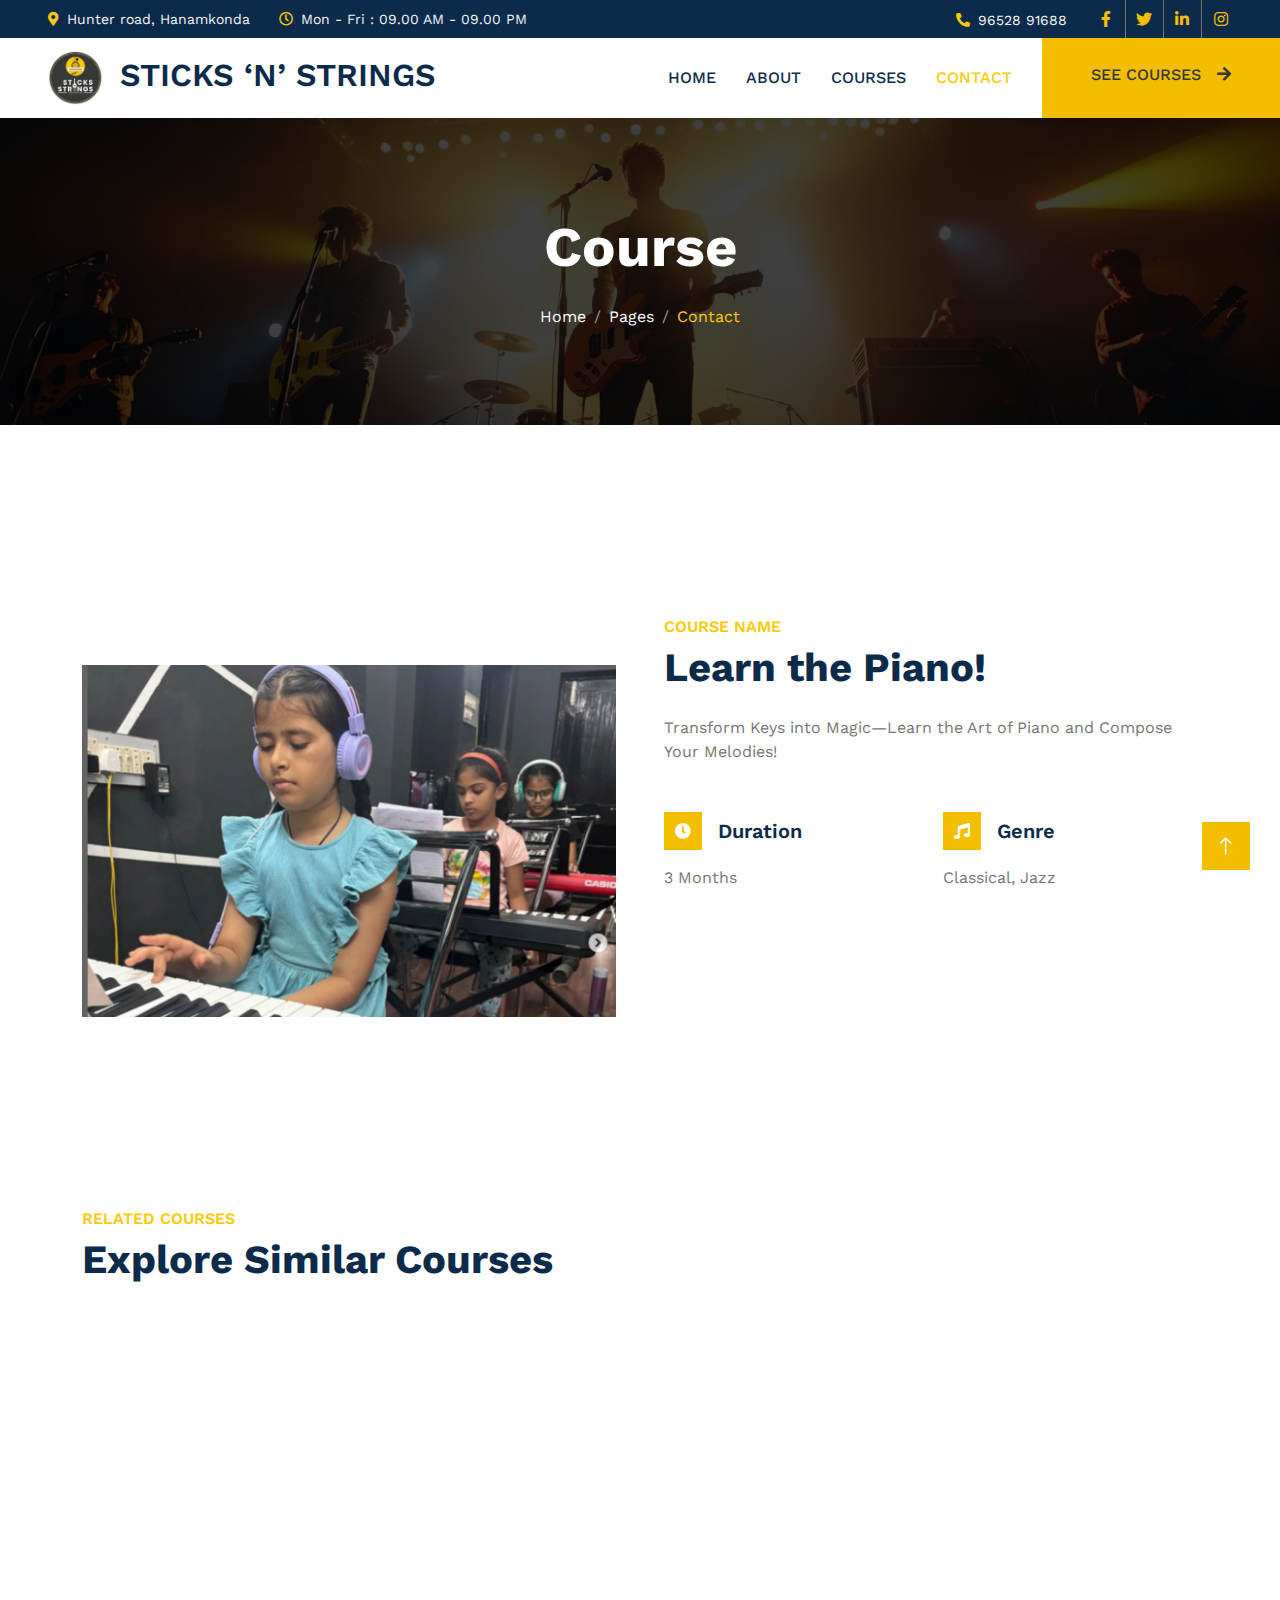
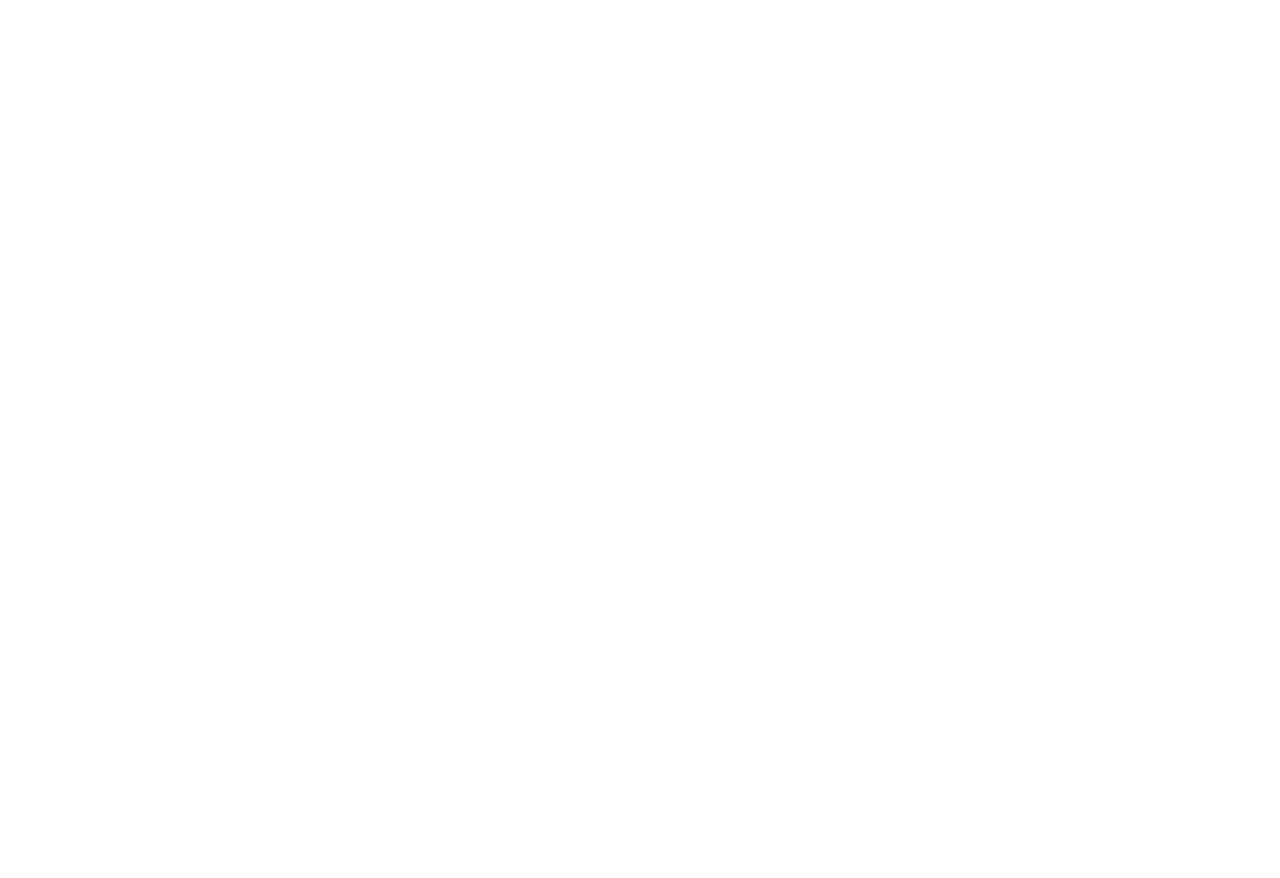
<file: piano-course-page.html>
<!DOCTYPE html>
<html lang="en">
  <head>
    <meta charset="utf-8" />
    <title>Course Details - STICKS ‘N’ STRINGS</title>
    <meta content="width=device-width, initial-scale=1.0" name="viewport" />
    <meta content="" name="keywords" />
    <meta content="" name="description" />

    <!-- Favicon -->
    <link href="./img/sticky-3.jpg" rel="icon" />

    <!-- Google Web Fonts -->
    <link rel="preconnect" href="https://fonts.googleapis.com" />
    <link rel="preconnect" href="https://fonts.gstatic.com" crossorigin />
    <link
      href="https://fonts.googleapis.com/css2?family=Work+Sans:wght@400;500;600;700&display=swap"
      rel="stylesheet"
    />

    <!-- Icon Font Stylesheet -->
    <link
      href="https://cdnjs.cloudflare.com/ajax/libs/font-awesome/5.10.0/css/all.min.css"
      rel="stylesheet"
    />
    <link
      href="https://cdn.jsdelivr.net/npm/bootstrap-icons@1.4.1/font/bootstrap-icons.css"
      rel="stylesheet"
    />

    <!-- Libraries Stylesheet -->
    <link href="lib/animate/animate.min.css" rel="stylesheet" />
    <link href="lib/owlcarousel/assets/owl.carousel.min.css" rel="stylesheet" />

    <!-- Customized Bootstrap Stylesheet -->
    <link href="css/bootstrap.min.css" rel="stylesheet" />

    <!-- Template Stylesheet -->
    <link href="css/style.css" rel="stylesheet" />
  </head>

  <body>
      <!-- Spinner Start -->
      <div
      id="spinner"
      class="show bg-white position-fixed translate-middle w-100 vh-100 top-50 start-50 d-flex align-items-center justify-content-center"
    >
      <div class="spinner-grow text-primary" role="status"></div>
    </div>
    <!-- Spinner End -->

    <!-- Topbar Start -->
    <div class="container-fluid bg-dark text-light p-0">
      <div class="row gx-0 d-none d-lg-flex">
        <div class="col-lg-7 px-5 text-start">
          <div class="h-100 d-inline-flex align-items-center me-4">
            <small class="fa fa-map-marker-alt text-primary me-2"></small>
            <small>Hunter road, Hanamkonda</small>
          </div>
          <div class="h-100 d-inline-flex align-items-center">
            <small class="far fa-clock text-primary me-2"></small>
            <small>Mon - Fri : 09.00 AM - 09.00 PM</small>
          </div>
        </div>
        <div class="col-lg-5 px-5 text-end">
          <div class="h-100 d-inline-flex align-items-center me-4">
            <small class="fa fa-phone-alt text-primary me-2"></small>
            <small>96528 91688 </small>
          </div>


          <div class="h-100 d-inline-flex align-items-center mx-n2">
            <a
              class="btn btn-square btn-link rounded-0 border-0 border-end border-secondary"
              href="https://www.facebook.com/share/HGaPWoGpU5iQe5u9/?mibextid=qi2Omg "
              ><i class="fab fa-facebook-f"></i
            ></a>
            <a
              class="btn btn-square btn-link rounded-0 border-0 border-end border-secondary"
              href="https://x.com/SticksNStrings_?t=nwsPWXYFhUqOwgRMALyJyQ&s=09 "
              ><i class="fab fa-twitter"></i
            ></a>
            <a
              class="btn btn-square btn-link rounded-0 border-0 border-end border-secondary"
              href="https://www.linkedin.com/company/104925350/admin/dashboard/ "
              ><i class="fab fa-linkedin-in"></i
            ></a>
            <a
              class="btn btn-square btn-link rounded-0"
              href="https://www.instagram.com/sticksnstrings_/ "
              ><i class="fab fa-instagram"></i
            ></a>
          </div>


        </div>
      </div>
    </div>
    <!-- Topbar End -->

    <!-- Navbar Start -->
    <nav class="navbar navbar-expand-lg bg-white navbar-light sticky-top p-0">
      <a
        href="index.html"
        class="navbar-brand d-flex align-items-center px-4 px-lg-5"
      >
        <h2 class="m-0">
          <img
            src="./img/sticky-3.jpg"
            alt="Logo"
            style="height: 54px; width: auto"
            class="me-2"
          />
          STICKS ‘N’ STRINGS
        </h2>
      </a>
      <button
        type="button"
        class="navbar-toggler me-4"
        data-bs-toggle="collapse"
        data-bs-target="#navbarCollapse"
      >
        <span class="navbar-toggler-icon"></span>
      </button>
      <div class="collapse navbar-collapse" id="navbarCollapse">
        <div class="navbar-nav ms-auto p-4 p-lg-0">
          <a href="index.html" class="nav-item nav-link">Home</a>
          <a href="about.html" class="nav-item nav-link">About</a>
          <a href="courses.html" class="nav-item nav-link">Courses</a>
          <!-- <div class="nav-item dropdown">
            <a
              href="#"
              class="nav-link dropdown-toggle"
              data-bs-toggle="dropdown"
              >Pages</a
            >
            <div class="dropdown-menu bg-light m-0">
              <a href="feature.html" class="dropdown-item">Features</a>
              <a href="appointment.html" class="dropdown-item">Appointment</a>
              <a href="team.html" class="dropdown-item">Our Team</a>
              <a href="testimonial.html" class="dropdown-item">Testimonial</a>
              <a href="404.html" class="dropdown-item">404 Page</a>
            </div>
          </div> -->
          <a href="contact.html" class="nav-item nav-link active">Contact</a>
        </div>
        <a href="courses.html" class="btn btn-primary py-4 px-lg-5 d-none d-lg-block" id="see"
          >SEE COURSES<i class="fa fa-arrow-right ms-3"></i
        ></a>
      </div>
    </nav>
    <!-- Navbar End -->

    <!-- Navbar Start -->
    <!-- Include the same navbar code as the previous page -->
    <!-- Navbar End -->

    
    <!-- Page Header Start -->
    <div
      class="container-fluid page-header py-6 my-6 mt-0 wow fadeIn"
      data-wow-delay="0.1s"
    >
      <div class="container text-center">
        <h1 class="display-4 text-white animated slideInDown mb-4">
          Course
        </h1>
        <nav aria-label="breadcrumb animated slideInDown">
          <ol class="breadcrumb justify-content-center mb-0">
            <li class="breadcrumb-item">
              <a class="text-white" href="#">Home</a>
            </li>
            <li class="breadcrumb-item">
              <a class="text-white" href="#">Pages</a>
            </li>
            <li class="breadcrumb-item text-primary active" aria-current="page">
              Contact
            </li>
          </ol>
        </nav>
      </div>
    </div>
    <!-- Page Header End -->

    <!-- Course Details Start -->
    <div class="container-xxl py-6">
      <div class="container">
        <div class="row g-5">
          <div class="col-lg-6 wow fadeInUp" data-wow-delay="0.1s">
            <div
              class="position-relative overflow-hidden pe-5 pt-5 h-100"
              style="min-height: 400px"
            >
              <img
                class="position-absolute w-100 h-100"
                src="img/courses/course-2.png"
                alt="Course Image"
                style="object-fit: cover"
              />
            </div>
          </div>
          <div class="col-lg-6 wow fadeInUp" data-wow-delay="0.5s">
            <h6 class="text-primary text-uppercase mb-2">Course Name</h6>
            <h1 class="display-6 mb-4">Learn the Piano!</h1>
            <p class="mb-5">
                Transform Keys into Magic—Learn the Art of Piano and Compose Your Melodies!
            </p>
            <div class="row gy-5 gx-4">
              <div class="col-sm-6 wow fadeIn" data-wow-delay="0.1s">
                <div class="d-flex align-items-center mb-3">
                  <div class="flex-shrink-0 btn-square bg-primary me-3">
                    <i class="fa fa-clock text-white"></i>
                  </div>
                  <h5 class="mb-0">Duration</h5>
                </div>
                <span>3 Months</span>
              </div>
              <div class="col-sm-6 wow fadeIn" data-wow-delay="0.2s">
                <div class="d-flex align-items-center mb-3">
                  <div class="flex-shrink-0 btn-square bg-primary me-3">
                    <i class="fa fa-music text-white"></i>
                  </div>
                  <h5 class="mb-0">Genre</h5>
                </div>
                <span>Classical, Jazz</span>
              </div>
              <div class="col-sm-6 wow fadeIn" data-wow-delay="0.3s">
                <div class="d-flex align-items-center mb-3">
                  <div class="flex-shrink-0 btn-square bg-primary me-3">
                    <i class="fa fa-calendar-alt text-white"></i>
                  </div>
                  <h5 class="mb-0">Start Date</h5>
                </div>
                <span>September 15, 2024</span>
              </div>
              <div class="col-sm-6 wow fadeIn" data-wow-delay="0.4s">
                <div class="d-flex align-items-center mb-3">
                  <div class="flex-shrink-0 btn-square bg-primary me-3">
                    <i class="fa fa-user text-white"></i>
                  </div>
                  <h5 class="mb-0">Trainer</h5>
                </div>
                <span>Harish</span>
              </div>
            </div>
          </div>
        </div>
      </div>
    </div>
    <!-- Course Details End -->

    <!-- Related Courses Start -->
    <div class="container-xxl py-6">
      <div class="container">
        <h6 class="text-primary text-uppercase mb-2">Related Courses</h6>
        <h1 class="display-6 mb-4">Explore Similar Courses</h1>
        <div class="row g-5">
          <div class="col-lg-4 wow fadeInUp" data-wow-delay="0.1s">
            <div class="course-item bg-light">
              <div class="position-relative overflow-hidden">
                <img
                  class="img-fluid"
                  src="img/courses/course-5.png"
                  alt="Related Course 1"
                />
              </div>
              <div class="text-center p-4">
                <h5 class="mb-3">Clapbox</h5>
                <p>Unleash the Beat and Craft Unforgettable grooves with the Versatile Clapbox!</p>
              </div>
            </div>
          </div>
          <div class="col-lg-4 wow fadeInUp" data-wow-delay="0.3s">
            <div class="course-item bg-light">
              <div class="position-relative overflow-hidden">
                <img
                  class="img-fluid"
                  src="img/courses/course-3.png"
                  alt="Related Course 2"
                />
              </div>
              <div class="text-center p-4">
                <h5 class="mb-3">Drums</h5>
                <p>Feel the Power in Every Beat. Unlock the Energy of Rhythm and Command the Drums!</p>
              </div>
            </div>
          </div>
          <div class="col-lg-4 wow fadeInUp" data-wow-delay="0.5s">
            <div class="course-item bg-light">
              <div class="position-relative overflow-hidden">
                <img
                  class="img-fluid"
                  src="img/courses/course-4.png"
                  alt="Related Course 3"
                />
              </div>
              <div class="text-center p-4">
                <h5 class="mb-3">Djembe</h5>
                <p>Connect with Tradition and Groove to the Powerful Rhythms of the Djembe!</p>
              </div>
            </div>
          </div>
        </div>
      </div>
    </div>
    <!-- Related Courses End -->

    <!-- Footer Start -->
    <!-- Include the same footer code as the previous page -->
    <div
    class="container-fluid bg-dark text-light footer my-6 mb-0 py-6 wow fadeIn"
    data-wow-delay="0.1s"
  >
    <div class="container">
      <div class="row g-5">
        <div class="col-lg-5 col-md-6">
          <h4 class="text-white mb-4">Get In Touch</h4>
          <h2 class="text-primary mb-4">
            <img
              src="./img/sticky-3.jpg"
              alt="Logo"
              style="height: 34px; width: auto"
              class="me-2"
            />
            STICKS ‘N’ STRINGS.
          </h2>
          <p class="mb-2">
            <i class="fa fa-map-marker-alt me-3"></i>Hunter Rd, opposite
            Warangal public school, Santosh Nagar Colony, Postal Colony,
            Subedari, Hanamkonda, Telangana 506001
          </p>
          <p class="mb-2"><i class="fa fa-phone-alt me-3"></i>96528 91688</p>
          <p class="mb-2">
            <i class="fa fa-envelope me-3"></i>sticksnstrings12@gmail.com
          </p>
        </div>

        <div class="col-lg-3 col-md-6">
          <h4 class="text-light mb-4">Popular Links</h4>
          <a class="btn btn-link" href="">About Us</a>
          <a class="btn btn-link" href="">Contact Us</a>
          <a class="btn btn-link" href="">Our Services</a>
          <a class="btn btn-link" href="">Terms & Condition</a>
          <a class="btn btn-link" href="">Support</a>
        </div>
        <div class="col-lg-3 col-md-6">
          <h4 class="text-light mb-4">Newsletter</h4>
          <form action="">
            <div class="input-group">
              <input
                type="text"
                class="form-control p-3 border-0"
                placeholder="Your Email Address"
              />
              <button class="btn btn-primary">Sign Up</button>
            </div>
          </form>
          <h6 class="text-white mt-4 mb-3">Follow Us</h6>
          <div class="d-flex pt-2">
            <a class="btn btn-square btn-outline-light me-1" href="https://x.com/SticksNStrings_?t=nwsPWXYFhUqOwgRMALyJyQ&s=09"
              ><i class="fab fa-twitter"></i
            ></a>
            <a class="btn btn-square btn-outline-light me-1" href="https://www.facebook.com/share/HGaPWoGpU5iQe5u9/?mibextid=qi2Omg"
              ><i class="fab fa-facebook-f"></i
            ></a>
            <a class="btn btn-square btn-outline-light me-1" href="https://youtube.com/@sticksnstrings_12?si=nDPUftzqBADF96zU"
              ><i class="fab fa-youtube"></i
            ></a>
            <a class="btn btn-square btn-outline-light me-1" href="https://www.linkedin.com/company/104925350/admin/dashboard/"
              ><i class="fab fa-linkedin-in"></i
            ></a>
            <a
              class="btn btn-square btn-outline-light me-0"
              href="https://www.instagram.com/sticksnstrings_/ "
              ><i class="fab fa-instagram"></i
            ></a>
          </div>
        </div>
      </div>
    </div>
  </div>
    <!-- Footer End -->
      <!-- Copyright Start -->
    <div
    class="container-fluid copyright text-light py-4 wow fadeIn"
    data-wow-delay="0.1s"
  >
    <div class="container">
      <div class="row">
        <div class="col-md-6 text-center text-md-start mb-3 mb-md-0">
          &copy; <a href="#">SticksNStrings</a>, All Right Reserved.
        </div>
        <!-- <div class="col-md-6 text-center text-md-end">
                 
                  Designed By <a href="https://htmlcodex.com">HTML Codex</a>
                  <br>Distributed By: <a href="https://themewagon.com" target="_blank">ThemeWagon</a>
              </div> -->
      </div>
    </div>
  </div>
  <!-- Copyright End -->

    <!-- Back to Top -->
    <a href="#" class="btn btn-lg btn-primary btn-lg-square back-to-top"
      ><i class="bi bi-arrow-up"></i
    ></a>

    <!-- JavaScript Libraries -->
    <script src="https://code.jquery.com/jquery-3.4.1.min.js"></script>
    <script src="https://cdn.jsdelivr.net/npm/bootstrap@5.0.0/dist/js/bootstrap.bundle.min.js"></script>
    <script src="lib/wow/wow.min.js"></script>
    <script src="lib/easing/easing.min.js"></script>
    <script src="lib/waypoints/waypoints.min.js"></script>
    <script src="lib/owlcarousel/owl.carousel.min.js"></script>

    <!-- Template Javascript -->
    <script src="js/main.js"></script>
      <!--Start of Tawk.to Script-->
      <script type="text/javascript">
        var Tawk_API = Tawk_API || {},
          Tawk_LoadStart = new Date();
        (function () {
          var s1 = document.createElement("script"),
            s0 = document.getElementsByTagName("script")[0];
          s1.async = true;
          s1.src = "https://embed.tawk.to/66ceeffcea492f34bc0aede8/1i6c5itfr";
          s1.charset = "UTF-8";
          s1.setAttribute("crossorigin", "*");
          s0.parentNode.insertBefore(s1, s0);
        })();
      </script>
      <!--End of Tawk.to Script-->
  </body>
</html>
</file>
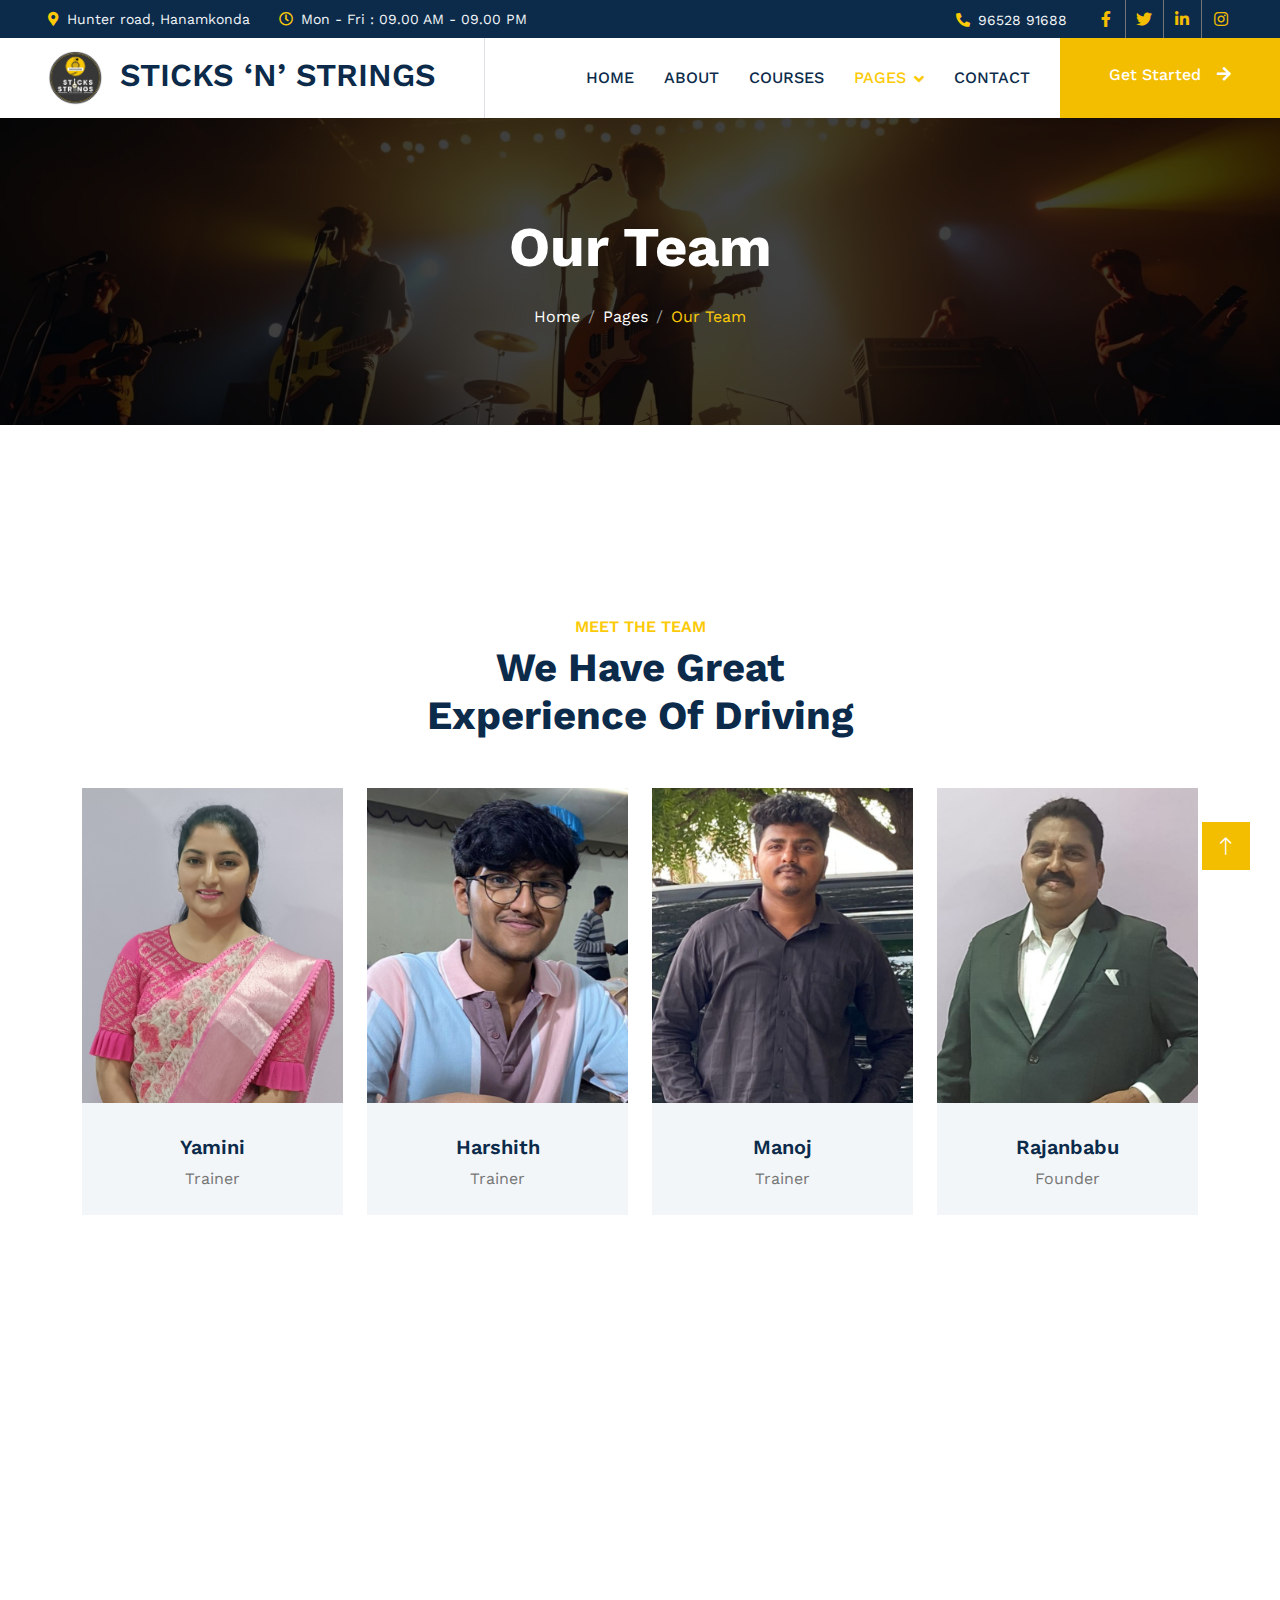
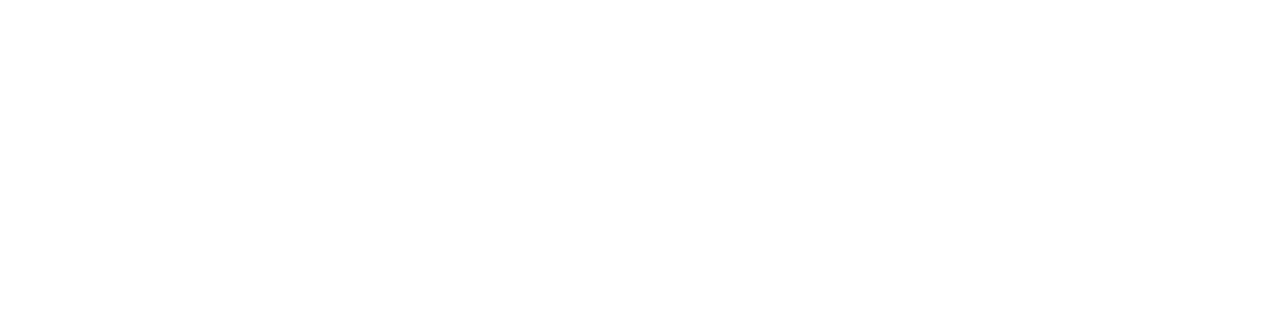
<file: team.html>
<!DOCTYPE html>
<html lang="en">
  <head>
    <meta charset="utf-8" />
    <title>STICKS ‘N’ STRINGS</title>
    <meta content="width=device-width, initial-scale=1.0" name="viewport" />
    <meta content="" name="keywords" />
    <meta content="" name="description" />

    <!-- Favicon -->
    <link href="./img/sticky-3.jpg" rel="icon" />

    <!-- Google Web Fonts -->
    <link rel="preconnect" href="https://fonts.googleapis.com" />
    <link rel="preconnect" href="https://fonts.gstatic.com" crossorigin />
    <link
      href="https://fonts.googleapis.com/css2?family=Work+Sans:wght@400;500;600;700&display=swap"
      rel="stylesheet"
    />

    <!-- Icon Font Stylesheet -->
    <link
      href="https://cdnjs.cloudflare.com/ajax/libs/font-awesome/5.10.0/css/all.min.css"
      rel="stylesheet"
    />
    <link
      href="https://cdn.jsdelivr.net/npm/bootstrap-icons@1.4.1/font/bootstrap-icons.css"
      rel="stylesheet"
    />

    <!-- Libraries Stylesheet -->
    <link href="lib/animate/animate.min.css" rel="stylesheet" />
    <link href="lib/owlcarousel/assets/owl.carousel.min.css" rel="stylesheet" />

    <!-- Customized Bootstrap Stylesheet -->
    <link href="css/bootstrap.min.css" rel="stylesheet" />

    <!-- Template Stylesheet -->
    <link href="css/style.css" rel="stylesheet" />
  </head>

  <body>
    <!-- Spinner Start -->
    <div
      id="spinner"
      class="show bg-white position-fixed translate-middle w-100 vh-100 top-50 start-50 d-flex align-items-center justify-content-center"
    >
      <div class="spinner-grow text-primary" role="status"></div>
    </div>
    <!-- Spinner End -->

    <!-- Topbar Start -->
    <div class="container-fluid bg-dark text-light p-0">
      <div class="row gx-0 d-none d-lg-flex">
        <div class="col-lg-7 px-5 text-start">
          <div class="h-100 d-inline-flex align-items-center me-4">
            <small class="fa fa-map-marker-alt text-primary me-2"></small>
            <small>Hunter road, Hanamkonda</small>
          </div>
          <div class="h-100 d-inline-flex align-items-center">
            <small class="far fa-clock text-primary me-2"></small>
            <small>Mon - Fri : 09.00 AM - 09.00 PM</small>
          </div>
        </div>
        <div class="col-lg-5 px-5 text-end">
          <div class="h-100 d-inline-flex align-items-center me-4">
            <small class="fa fa-phone-alt text-primary me-2"></small>
            <small>96528 91688 </small>
          </div>

          <div class="h-100 d-inline-flex align-items-center mx-n2">
            <a
              class="btn btn-square btn-link rounded-0 border-0 border-end border-secondary"
              href="https://www.facebook.com/share/HGaPWoGpU5iQe5u9/?mibextid=qi2Omg "
              ><i class="fab fa-facebook-f"></i
            ></a>
            <a
              class="btn btn-square btn-link rounded-0 border-0 border-end border-secondary"
              href="https://x.com/SticksNStrings_?t=nwsPWXYFhUqOwgRMALyJyQ&s=09 "
              ><i class="fab fa-twitter"></i
            ></a>
            <a
              class="btn btn-square btn-link rounded-0 border-0 border-end border-secondary"
              href="https://www.linkedin.com/company/104925350/admin/dashboard/ "
              ><i class="fab fa-linkedin-in"></i
            ></a>
            <a
              class="btn btn-square btn-link rounded-0"
              href="https://www.instagram.com/sticksnstrings_/ "
              ><i class="fab fa-instagram"></i
            ></a>
          </div>

        </div>
      </div>
    </div>
    <!-- Topbar End -->

    <!-- Navbar Start -->
    <nav class="navbar navbar-expand-lg bg-white navbar-light sticky-top p-0">
      <a
        href="index.html"
        class="navbar-brand d-flex align-items-center border-end px-4 px-lg-5"
      >
        <h2 class="m-0">
          <img
            src="./img/sticky-3.jpg"
            alt="Logo"
            style="height: 54px; width: auto"
            class="me-2"
          />
          STICKS ‘N’ STRINGS
        </h2>
      </a>
      <button
        type="button"
        class="navbar-toggler me-4"
        data-bs-toggle="collapse"
        data-bs-target="#navbarCollapse"
      >
        <span class="navbar-toggler-icon"></span>
      </button>
      <div class="collapse navbar-collapse" id="navbarCollapse">
        <div class="navbar-nav ms-auto p-4 p-lg-0">
          <a href="index.html" class="nav-item nav-link">Home</a>
          <a href="about.html" class="nav-item nav-link">About</a>
          <a href="courses.html" class="nav-item nav-link">Courses</a>
          <div class="nav-item dropdown">
            <a
              href="#"
              class="nav-link dropdown-toggle active"
              data-bs-toggle="dropdown"
              >Pages</a
            >
            <div class="dropdown-menu bg-light m-0">
              <a href="feature.html" class="dropdown-item">Features</a>
              <a href="appointment.html" class="dropdown-item">Appointment</a>
              <a href="team.html" class="dropdown-item active">Our Team</a>
              <a href="testimonial.html" class="dropdown-item">Testimonial</a>
              <a href="404.html" class="dropdown-item">404 Page</a>
            </div>
          </div>
          <a href="contact.html" class="nav-item nav-link">Contact</a>
        </div>
        <a href="" class="btn btn-primary py-4 px-lg-5 d-none d-lg-block"
          >Get Started<i class="fa fa-arrow-right ms-3"></i
        ></a>
      </div>
    </nav>
    <!-- Navbar End -->

    <!-- Page Header Start -->
    <div
      class="container-fluid page-header py-6 my-6 mt-0 wow fadeIn"
      data-wow-delay="0.1s"
    >
      <div class="container text-center">
        <h1 class="display-4 text-white animated slideInDown mb-4">Our Team</h1>
        <nav aria-label="breadcrumb animated slideInDown">
          <ol class="breadcrumb justify-content-center mb-0">
            <li class="breadcrumb-item">
              <a class="text-white" href="#">Home</a>
            </li>
            <li class="breadcrumb-item">
              <a class="text-white" href="#">Pages</a>
            </li>
            <li class="breadcrumb-item text-primary active" aria-current="page">
              Our Team
            </li>
          </ol>
        </nav>
      </div>
    </div>
    <!-- Page Header End -->




    <!-- Team Start -->
    <div class="container-xxl py-6">
      <div class="container">
        <div
          class="text-center mx-auto mb-5 wow fadeInUp"
          data-wow-delay="0.1s"
          style="max-width: 500px"
        >
          <h6 class="text-primary text-uppercase mb-2">Meet The Team</h6>
          <h1 class="display-6 mb-4">We Have Great Experience Of Driving</h1>
        </div>
        <div class="row g-0 team-items">
          <div class="col-lg-3 col-md-6 wow fadeInUp" data-wow-delay="0.1s">
            <div class="team-item position-relative">
              <div class="position-relative">
                <img class="img-fluid" src="img/trainer-1.png" alt="" />
                <div class="team-social text-center">
                  <a
                    class="btn btn-square btn-outline-primary border-2 m-1"
                    href=""
                    ><i class="fab fa-facebook-f"></i
                  ></a>
                  <a
                    class="btn btn-square btn-outline-primary border-2 m-1"
                    href=""
                    ><i class="fab fa-twitter"></i
                  ></a>
                  <a
                    class="btn btn-square btn-outline-primary border-2 m-1"
                    href=""
                    ><i class="fab fa-instagram"></i
                  ></a>
                </div>
              </div>
              <div class="bg-light text-center p-4">
                <h5 class="mt-2">Yamini</h5>
                <span>Trainer</span>
              </div>
            </div>
          </div>
          <div class="col-lg-3 col-md-6 wow fadeInUp" data-wow-delay="0.3s">
            <div class="team-item position-relative">
              <div class="position-relative">
                <img class="img-fluid" src="img/trainer-3.png" alt="" />
                <div class="team-social text-center">
                  <a
                    class="btn btn-square btn-outline-primary border-2 m-1"
                    href=""
                    ><i class="fab fa-facebook-f"></i
                  ></a>
                  <a
                    class="btn btn-square btn-outline-primary border-2 m-1"
                    href=""
                    ><i class="fab fa-twitter"></i
                  ></a>
                  <a
                    class="btn btn-square btn-outline-primary border-2 m-1"
                    href=""
                    ><i class="fab fa-instagram"></i
                  ></a>
                </div>
              </div>
              <div class="bg-light text-center p-4">
                <h5 class="mt-2">Harshith</h5>
                <span>Trainer</span>
              </div>
            </div>
          </div>
          <div class="col-lg-3 col-md-6 wow fadeInUp" data-wow-delay="0.5s">
            <div class="team-item position-relative">
              <div class="position-relative">
                <img class="img-fluid" src="img/trainer-2.png" alt="" />
                <div class="team-social text-center">
                  <a
                    class="btn btn-square btn-outline-primary border-2 m-1"
                    href=""
                    ><i class="fab fa-facebook-f"></i
                  ></a>
                  <a
                    class="btn btn-square btn-outline-primary border-2 m-1"
                    href=""
                    ><i class="fab fa-twitter"></i
                  ></a>
                  <a
                    class="btn btn-square btn-outline-primary border-2 m-1"
                    href=""
                    ><i class="fab fa-instagram"></i
                  ></a>
                </div>
              </div>
              <div class="bg-light text-center p-4">
                <h5 class="mt-2">Manoj</h5>
                <span>Trainer</span>
              </div>
            </div>
          </div>
          <div class="col-lg-3 col-md-6 wow fadeInUp" data-wow-delay="0.7s">
            <div class="team-item position-relative">
              <div class="position-relative">
                <img class="img-fluid" src="img/trainer-4.png" alt="" />
                <div class="team-social text-center">
                  <a
                    class="btn btn-square btn-outline-primary border-2 m-1"
                    href=""
                    ><i class="fab fa-facebook-f"></i
                  ></a>
                  <a
                    class="btn btn-square btn-outline-primary border-2 m-1"
                    href=""
                    ><i class="fab fa-twitter"></i
                  ></a>
                  <a
                    class="btn btn-square btn-outline-primary border-2 m-1"
                    href=""
                    ><i class="fab fa-instagram"></i
                  ></a>
                </div>
              </div>
              <div class="bg-light text-center p-4">
                <h5 class="mt-2">Rajanbabu</h5>
                <span>Founder</span>
              </div>
            </div>
          </div>
        </div>
      </div>
    </div>
    <!-- Team End -->

    <!-- Footer Start -->
    <div
      class="container-fluid bg-dark text-light footer my-6 mb-0 py-6 wow fadeIn"
      data-wow-delay="0.1s"
    >
      <div class="container">
        <div class="row g-5">
          <div class="col-lg-5 col-md-6">
            <h4 class="text-white mb-4">Get In Touch</h4>
            <h2 class="text-primary mb-4">
              <img
                src="./img/sticky-3.jpg"
                alt="Logo"
                style="height: 34px; width: auto"
                class="me-2"
              />
              STICKS ‘N’ STRINGS.
            </h2>
            <p class="mb-2">
              <i class="fa fa-map-marker-alt me-3"></i>Hunter Rd, opposite
              Warangal public school, Santosh Nagar Colony, Postal Colony,
              Subedari, Hanamkonda, Telangana 506001
            </p>
            <p class="mb-2"><i class="fa fa-phone-alt me-3"></i>96528 91688</p>
            <p class="mb-2">
              <i class="fa fa-envelope me-3"></i>sticksnstrings12@gmail.com
            </p>
          </div>

          <div class="col-lg-3 col-md-6">
            <h4 class="text-light mb-4">Popular Links</h4>
            <a class="btn btn-link" href="">About Us</a>
            <a class="btn btn-link" href="">Contact Us</a>
            <a class="btn btn-link" href="">Our Services</a>
            <a class="btn btn-link" href="">Terms & Condition</a>
            <a class="btn btn-link" href="">Support</a>
          </div>
          <div class="col-lg-3 col-md-6">
            <h4 class="text-light mb-4">Newsletter</h4>
            <form action="">
              <div class="input-group">
                <input
                  type="text"
                  class="form-control p-3 border-0"
                  placeholder="Your Email Address"
                />
                <button class="btn btn-primary">Sign Up</button>
              </div>
            </form>
            <h6 class="text-white mt-4 mb-3">Follow Us</h6>
            <div class="d-flex pt-2">
              <a class="btn btn-square btn-outline-light me-1" href="https://x.com/SticksNStrings_?t=nwsPWXYFhUqOwgRMALyJyQ&s=09"
                ><i class="fab fa-twitter"></i
              ></a>
              <a class="btn btn-square btn-outline-light me-1" href="https://www.facebook.com/share/HGaPWoGpU5iQe5u9/?mibextid=qi2Omg"
                ><i class="fab fa-facebook-f"></i
              ></a>
              <a class="btn btn-square btn-outline-light me-1" href="https://youtube.com/@sticksnstrings_12?si=nDPUftzqBADF96zU"
                ><i class="fab fa-youtube"></i
              ></a>
              <a class="btn btn-square btn-outline-light me-1" href="https://www.linkedin.com/company/104925350/admin/dashboard/"
                ><i class="fab fa-linkedin-in"></i
              ></a>
              <a
                class="btn btn-square btn-outline-light me-0"
                href="https://www.instagram.com/sticksnstrings_/ "
                ><i class="fab fa-instagram"></i
              ></a>
            </div>
          </div>
        </div>
      </div>
    </div>
    <!-- Footer End -->

    <!-- Copyright Start -->
    <div
      class="container-fluid copyright text-light py-4 wow fadeIn"
      data-wow-delay="0.1s"
    >
      <div class="container">
        <div class="row">
          <div class="col-md-6 text-center text-md-start mb-3 mb-md-0">
            &copy; <a href="#">SticksNStrings</a>, All Right Reserved.
          </div>
          <!-- <div class="col-md-6 text-center text-md-end">
                   
                    Designed By <a href="https://htmlcodex.com">HTML Codex</a>
                    <br>Distributed By: <a href="https://themewagon.com" target="_blank">ThemeWagon</a>
                </div> -->
        </div>
      </div>
    </div>
    <!-- Copyright End -->

    <!-- Back to Top -->
    <a href="#" class="btn btn-lg btn-primary btn-lg-square back-to-top"
      ><i class="bi bi-arrow-up"></i
    ></a>

    <!-- JavaScript Libraries -->
    <script src="https://code.jquery.com/jquery-3.4.1.min.js"></script>
    <script src="https://cdn.jsdelivr.net/npm/bootstrap@5.0.0/dist/js/bootstrap.bundle.min.js"></script>
    <script src="lib/wow/wow.min.js"></script>
    <script src="lib/easing/easing.min.js"></script>
    <script src="lib/waypoints/waypoints.min.js"></script>
    <script src="lib/owlcarousel/owl.carousel.min.js"></script>

    <!-- Template Javascript -->
    <script src="js/main.js"></script>

    <!--Start of Tawk.to Script-->
    <script type="text/javascript">
      var Tawk_API = Tawk_API || {},
        Tawk_LoadStart = new Date();
      (function () {
        var s1 = document.createElement("script"),
          s0 = document.getElementsByTagName("script")[0];
        s1.async = true;
        s1.src = "https://embed.tawk.to/66ceeffcea492f34bc0aede8/1i6c5itfr";
        s1.charset = "UTF-8";
        s1.setAttribute("crossorigin", "*");
        s0.parentNode.insertBefore(s1, s0);
      })();
    </script>
    <!--End of Tawk.to Script-->
  </body>
</html>
</file>
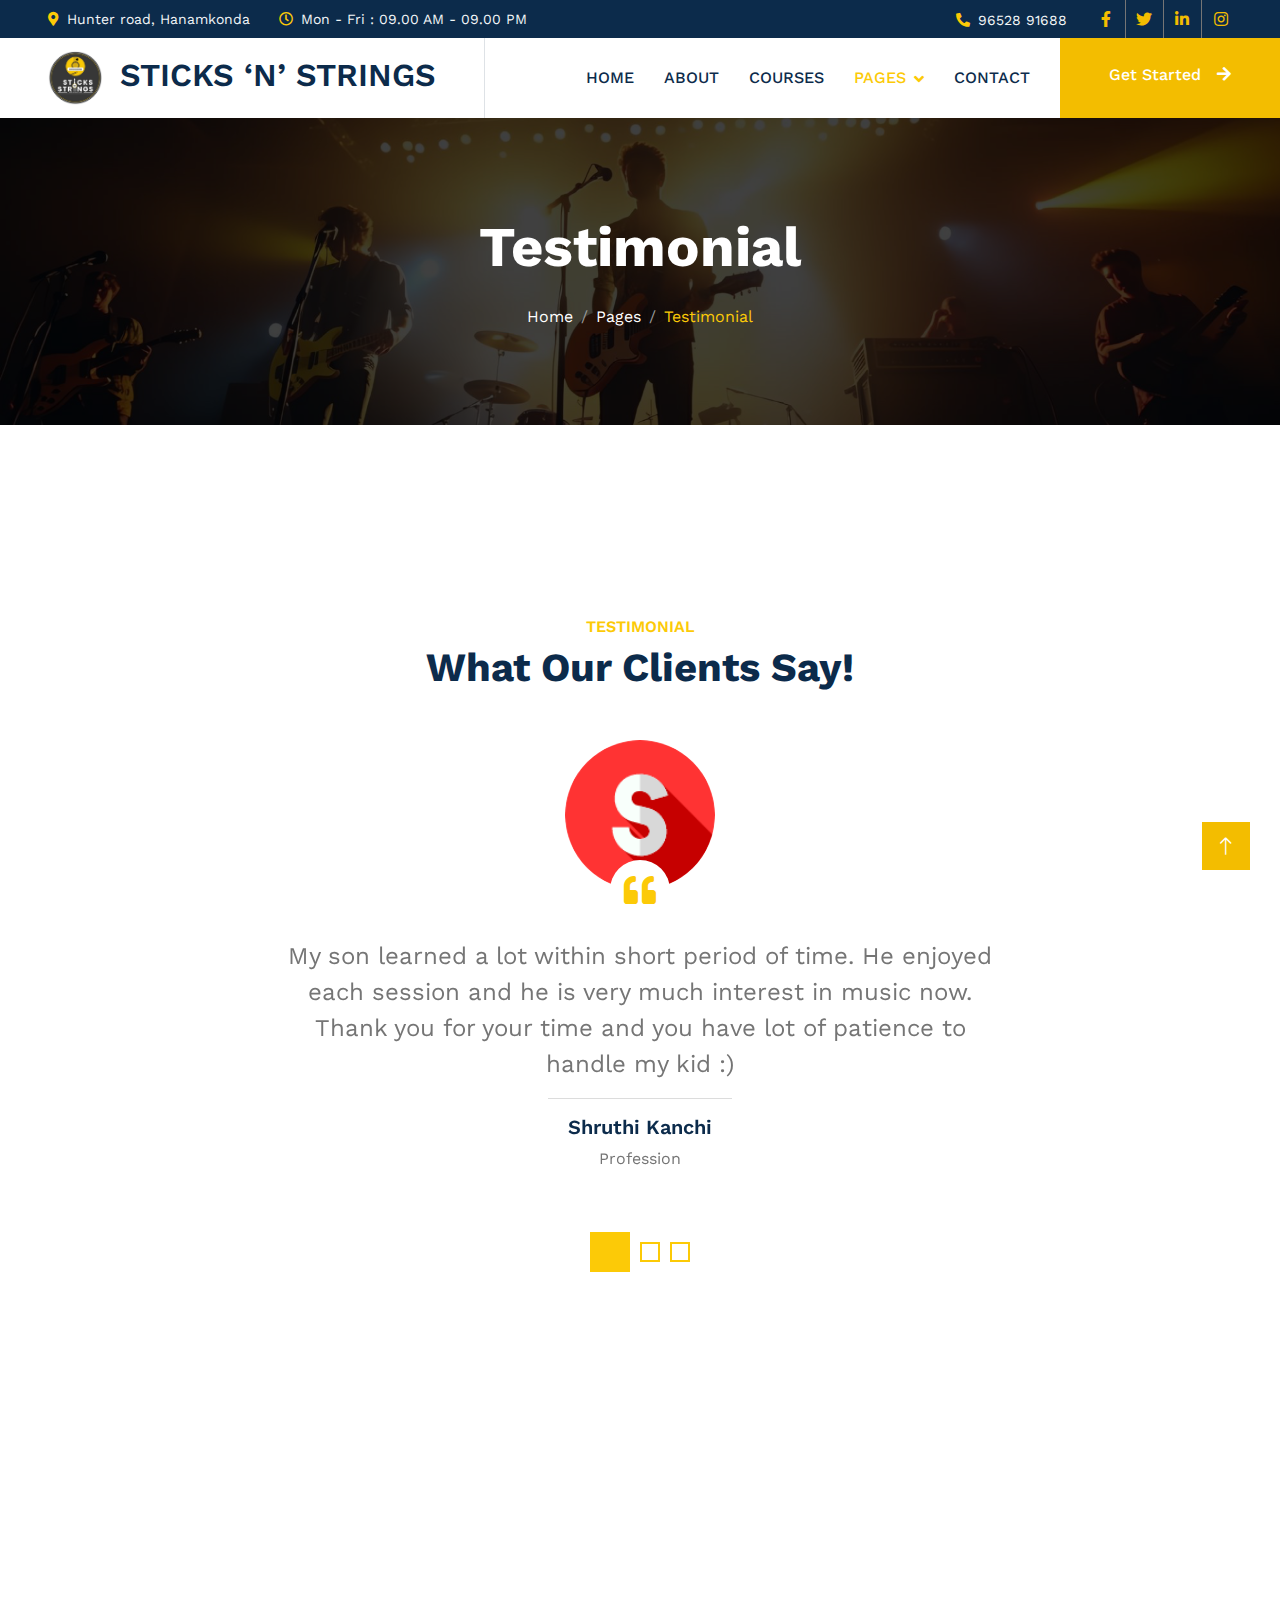
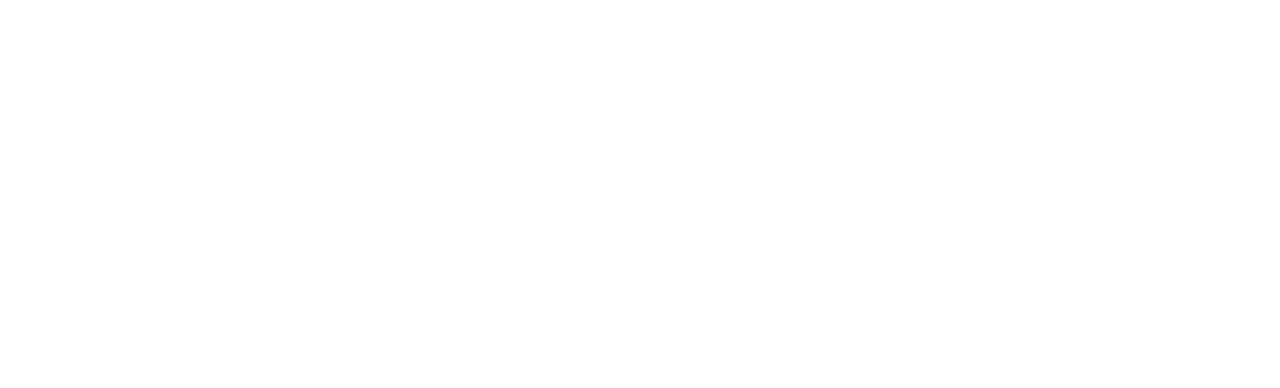
<file: testimonial.html>
<!DOCTYPE html>
<html lang="en">
  <head>
    <meta charset="utf-8" />
    <title>STICKS ‘N’ STRINGS</title>
    <meta content="width=device-width, initial-scale=1.0" name="viewport" />
    <meta content="" name="keywords" />
    <meta content="" name="description" />

    <!-- Favicon -->
    <link href="./img/sticky-3.jpg" rel="icon" />

    <!-- Google Web Fonts -->
    <link rel="preconnect" href="https://fonts.googleapis.com" />
    <link rel="preconnect" href="https://fonts.gstatic.com" crossorigin />
    <link
      href="https://fonts.googleapis.com/css2?family=Work+Sans:wght@400;500;600;700&display=swap"
      rel="stylesheet"
    />

    <!-- Icon Font Stylesheet -->
    <link
      href="https://cdnjs.cloudflare.com/ajax/libs/font-awesome/5.10.0/css/all.min.css"
      rel="stylesheet"
    />
    <link
      href="https://cdn.jsdelivr.net/npm/bootstrap-icons@1.4.1/font/bootstrap-icons.css"
      rel="stylesheet"
    />

    <!-- Libraries Stylesheet -->
    <link href="lib/animate/animate.min.css" rel="stylesheet" />
    <link href="lib/owlcarousel/assets/owl.carousel.min.css" rel="stylesheet" />

    <!-- Customized Bootstrap Stylesheet -->
    <link href="css/bootstrap.min.css" rel="stylesheet" />

    <!-- Template Stylesheet -->
    <link href="css/style.css" rel="stylesheet" />
  </head>

  <body>
    <!-- Spinner Start -->
    <div
      id="spinner"
      class="show bg-white position-fixed translate-middle w-100 vh-100 top-50 start-50 d-flex align-items-center justify-content-center"
    >
      <div class="spinner-grow text-primary" role="status"></div>
    </div>
    <!-- Spinner End -->

    <!-- Topbar Start -->
    <div class="container-fluid bg-dark text-light p-0">
      <div class="row gx-0 d-none d-lg-flex">
        <div class="col-lg-7 px-5 text-start">
          <div class="h-100 d-inline-flex align-items-center me-4">
            <small class="fa fa-map-marker-alt text-primary me-2"></small>
            <small>Hunter road, Hanamkonda</small>
          </div>
          <div class="h-100 d-inline-flex align-items-center">
            <small class="far fa-clock text-primary me-2"></small>
            <small>Mon - Fri : 09.00 AM - 09.00 PM</small>
          </div>
        </div>
        <div class="col-lg-5 px-5 text-end">
          <div class="h-100 d-inline-flex align-items-center me-4">
            <small class="fa fa-phone-alt text-primary me-2"></small>
            <small>96528 91688 </small>
          </div>


          <div class="h-100 d-inline-flex align-items-center mx-n2">
            <a
              class="btn btn-square btn-link rounded-0 border-0 border-end border-secondary"
              href="https://www.facebook.com/share/HGaPWoGpU5iQe5u9/?mibextid=qi2Omg "
              ><i class="fab fa-facebook-f"></i
            ></a>
            <a
              class="btn btn-square btn-link rounded-0 border-0 border-end border-secondary"
              href="https://x.com/SticksNStrings_?t=nwsPWXYFhUqOwgRMALyJyQ&s=09 "
              ><i class="fab fa-twitter"></i
            ></a>
            <a
              class="btn btn-square btn-link rounded-0 border-0 border-end border-secondary"
              href="https://www.linkedin.com/company/104925350/admin/dashboard/ "
              ><i class="fab fa-linkedin-in"></i
            ></a>
            <a
              class="btn btn-square btn-link rounded-0"
              href="https://www.instagram.com/sticksnstrings_/ "
              ><i class="fab fa-instagram"></i
            ></a>
          </div>


        </div>
      </div>
    </div>
    <!-- Topbar End -->

    <!-- Navbar Start -->
    <nav class="navbar navbar-expand-lg bg-white navbar-light sticky-top p-0">
      <a
        href="index.html"
        class="navbar-brand d-flex align-items-center border-end px-4 px-lg-5"
      >
        <h2 class="m-0">
          <img
            src="./img/sticky-3.jpg"
            alt="Logo"
            style="height: 54px; width: auto"
            class="me-2"
          />
          STICKS ‘N’ STRINGS
        </h2>
      </a>
      <button
        type="button"
        class="navbar-toggler me-4"
        data-bs-toggle="collapse"
        data-bs-target="#navbarCollapse"
      >
        <span class="navbar-toggler-icon"></span>
      </button>
      <div class="collapse navbar-collapse" id="navbarCollapse">
        <div class="navbar-nav ms-auto p-4 p-lg-0">
          <a href="index.html" class="nav-item nav-link">Home</a>
          <a href="about.html" class="nav-item nav-link">About</a>
          <a href="courses.html" class="nav-item nav-link">Courses</a>
          <div class="nav-item dropdown">
            <a
              href="#"
              class="nav-link dropdown-toggle active"
              data-bs-toggle="dropdown"
              >Pages</a
            >
            <div class="dropdown-menu bg-light m-0">
              <a href="feature.html" class="dropdown-item">Features</a>
              <a href="appointment.html" class="dropdown-item">Appointment</a>
              <a href="team.html" class="dropdown-item">Our Team</a>
              <a href="testimonial.html" class="dropdown-item active"
                >Testimonial</a
              >
              <a href="404.html" class="dropdown-item">404 Page</a>
            </div>
          </div>
          <a href="contact.html" class="nav-item nav-link">Contact</a>
        </div>
        <a href="" class="btn btn-primary py-4 px-lg-5 d-none d-lg-block"
          >Get Started<i class="fa fa-arrow-right ms-3"></i
        ></a>
      </div>
    </nav>
    <!-- Navbar End -->

    <!-- Page Header Start -->
    <div
      class="container-fluid page-header py-6 my-6 mt-0 wow fadeIn"
      data-wow-delay="0.1s"
    >
      <div class="container text-center">
        <h1 class="display-4 text-white animated slideInDown mb-4">
          Testimonial
        </h1>
        <nav aria-label="breadcrumb animated slideInDown">
          <ol class="breadcrumb justify-content-center mb-0">
            <li class="breadcrumb-item">
              <a class="text-white" href="#">Home</a>
            </li>
            <li class="breadcrumb-item">
              <a class="text-white" href="#">Pages</a>
            </li>
            <li class="breadcrumb-item text-primary active" aria-current="page">
              Testimonial
            </li>
          </ol>
        </nav>
      </div>
    </div>
    <!-- Page Header End -->

  <!-- Testimonial Start -->
  <div class="container-xxl py-6">
    <div class="container">
      <div
        class="text-center mx-auto mb-5 wow fadeInUp"
        data-wow-delay="0.1s"
        style="max-width: 500px"
      >
        <h6 class="text-primary text-uppercase mb-2">Testimonial</h6>
        <h1 class="display-6 mb-4">What Our Clients Say!</h1>
      </div>
      <div class="row justify-content-center">
        <div class="col-lg-8 wow fadeInUp" data-wow-delay="0.1s">
          <div class="owl-carousel testimonial-carousel">
            <div class="testimonial-item text-center">
              <div class="position-relative mb-5">
                <img
                  class="img-fluid rounded-circle mx-auto"
                  src="img/s.png"
                  alt=""
                />
                <div
                  class="position-absolute top-100 start-50 translate-middle d-flex align-items-center justify-content-center bg-white rounded-circle"
                  style="width: 60px; height: 60px"
                >
                  <i class="fa fa-quote-left fa-2x text-primary"></i>
                </div>
              </div>
              <p class="fs-4">
                My son learned a lot within short period of time. He enjoyed each session and he is very much interest in music now. Thank you for your time and you have lot of patience to handle my kid :)

              </p>
              <hr class="w-25 mx-auto" />
              <h5>Shruthi Kanchi
              </h5>
              <span>Profession</span>
            </div>
            <div class="testimonial-item text-center">
              <div class="position-relative mb-5">
                <img
                  class="img-fluid rounded-circle mx-auto"
                  src="img/letter-r.png"
                  alt=""
                />
                <div
                  class="position-absolute top-100 start-50 translate-middle d-flex align-items-center justify-content-center bg-white rounded-circle"
                  style="width: 60px; height: 60px"
                >
                  <i class="fa fa-quote-left fa-2x text-primary"></i>
                </div>
              </div>
              <p class="fs-4">
                I deeply appreciate your instrumental playing class for fostering creativity, skill, and a love for music. The dedication and passion of  instructor inspire us daily, turning each session into a rewarding journey of discovery and growth. Thank you for enriching our musical abilities and lives.

              <hr class="w-25 mx-auto" />
              <h5>Ravi Sunhare
              </h5>
              <span>Profession</span>
            </div>
            <div class="testimonial-item text-center">
              <div class="position-relative mb-5">
                <img
                  class="img-fluid rounded-circle mx-auto"
                  src="img/later-s.png"
                  alt=""
                />
                <div
                  class="position-absolute top-100 start-50 translate-middle d-flex align-items-center justify-content-center bg-white rounded-circle"
                  style="width: 60px; height: 60px"
                >
                  <i class="fa fa-quote-left fa-2x text-primary"></i>
                </div>
              </div>
              <p class="fs-4">
                My son was joined for drums, based on his experience with Sticks 'N' Strings, I would rate them 5 out of 5 stars as their quality of instruction, curriculam, facilities, equipments, student support and resources are excellent. I recommend joining in Sticks 'N' Strings to get a knowledge of music.

              </p>
              <hr class="w-25 mx-auto" />
              <h5>Sreedhar Jinka</h5>
              <span>Profession</span>
            </div>
          </div>
        </div>
      </div>
    </div>
  </div>
  <!-- Testimonial End -->

    <!-- Footer Start -->
    <div
      class="container-fluid bg-dark text-light footer my-6 mb-0 py-6 wow fadeIn"
      data-wow-delay="0.1s"
    >
      <div class="container">
        <div class="row g-5">
          <div class="col-lg-5 col-md-6">
            <h4 class="text-white mb-4">Get In Touch</h4>
            <h2 class="text-primary mb-4">
              <img
                src="./img/sticky-3.jpg"
                alt="Logo"
                style="height: 34px; width: auto"
                class="me-2"
              />
              STICKS ‘N’ STRINGS.
            </h2>
            <p class="mb-2">
              <i class="fa fa-map-marker-alt me-3"></i>Hunter Rd, opposite
              Warangal public school, Santosh Nagar Colony, Postal Colony,
              Subedari, Hanamkonda, Telangana 506001
            </p>
            <p class="mb-2"><i class="fa fa-phone-alt me-3"></i>96528 91688</p>
            <p class="mb-2">
              <i class="fa fa-envelope me-3"></i>sticksnstrings12@gmail.com
            </p>
          </div>

          <div class="col-lg-3 col-md-6">
            <h4 class="text-light mb-4">Popular Links</h4>
            <a class="btn btn-link" href="">About Us</a>
            <a class="btn btn-link" href="">Contact Us</a>
            <a class="btn btn-link" href="">Our Services</a>
            <a class="btn btn-link" href="">Terms & Condition</a>
            <a class="btn btn-link" href="">Support</a>
          </div>
          <div class="col-lg-3 col-md-6">
            <h4 class="text-light mb-4">Newsletter</h4>
            <form action="">
              <div class="input-group">
                <input
                  type="text"
                  class="form-control p-3 border-0"
                  placeholder="Your Email Address"
                />
                <button class="btn btn-primary">Sign Up</button>
              </div>
            </form>
            <h6 class="text-white mt-4 mb-3">Follow Us</h6>
            <div class="d-flex pt-2">
              <a class="btn btn-square btn-outline-light me-1" href="https://x.com/SticksNStrings_?t=nwsPWXYFhUqOwgRMALyJyQ&s=09"
                ><i class="fab fa-twitter"></i
              ></a>
              <a class="btn btn-square btn-outline-light me-1" href="https://www.facebook.com/share/HGaPWoGpU5iQe5u9/?mibextid=qi2Omg"
                ><i class="fab fa-facebook-f"></i
              ></a>
              <a class="btn btn-square btn-outline-light me-1" href="https://youtube.com/@sticksnstrings_12?si=nDPUftzqBADF96zU"
                ><i class="fab fa-youtube"></i
              ></a>
              <a class="btn btn-square btn-outline-light me-1" href="https://www.linkedin.com/company/104925350/admin/dashboard/"
                ><i class="fab fa-linkedin-in"></i
              ></a>
              <a
                class="btn btn-square btn-outline-light me-0"
                href="https://www.instagram.com/sticksnstrings_/ "
                ><i class="fab fa-instagram"></i
              ></a>
            </div>
          </div>
        </div>
      </div>
    </div>
    <!-- Footer End -->

    <!-- Copyright Start -->
    <div
      class="container-fluid copyright text-light py-4 wow fadeIn"
      data-wow-delay="0.1s"
    >
      <div class="container">
        <div class="row">
          <div class="col-md-6 text-center text-md-start mb-3 mb-md-0">
            &copy; <a href="#">SticksNStrings</a>, All Right Reserved.
          </div>
          <!-- <div class="col-md-6 text-center text-md-end">
                   
                    Designed By <a href="https://htmlcodex.com">HTML Codex</a>
                    <br>Distributed By: <a href="https://themewagon.com" target="_blank">ThemeWagon</a>
                </div> -->
        </div>
      </div>
    </div>
    <!-- Copyright End -->

    <!-- Back to Top -->
    <a href="#" class="btn btn-lg btn-primary btn-lg-square back-to-top"
      ><i class="bi bi-arrow-up"></i
    ></a>

    <!-- JavaScript Libraries -->
    <script src="https://code.jquery.com/jquery-3.4.1.min.js"></script>
    <script src="https://cdn.jsdelivr.net/npm/bootstrap@5.0.0/dist/js/bootstrap.bundle.min.js"></script>
    <script src="lib/wow/wow.min.js"></script>
    <script src="lib/easing/easing.min.js"></script>
    <script src="lib/waypoints/waypoints.min.js"></script>
    <script src="lib/owlcarousel/owl.carousel.min.js"></script>

    <!-- Template Javascript -->
    <script src="js/main.js"></script>

    <!--Start of Tawk.to Script-->
    <script type="text/javascript">
      var Tawk_API = Tawk_API || {},
        Tawk_LoadStart = new Date();
      (function () {
        var s1 = document.createElement("script"),
          s0 = document.getElementsByTagName("script")[0];
        s1.async = true;
        s1.src = "https://embed.tawk.to/66ceeffcea492f34bc0aede8/1i6c5itfr";
        s1.charset = "UTF-8";
        s1.setAttribute("crossorigin", "*");
        s0.parentNode.insertBefore(s1, s0);
      })();
    </script>
    <!--End of Tawk.to Script-->
  </body>
</html>
</file>
<file: css/style.css>
/********** Template CSS **********/
:root {
    --primary: #FCCA07;
    --secondary: #757575; 
    --light: #F3F6F8;
    --dark: #0C2B4B;
}

.py-6 {
    padding-top: 6rem;
    padding-bottom: 6rem;
}

.my-6 {
    margin-top: 6rem;
    margin-bottom: 6rem;
}

.back-to-top {
    position: fixed;
    display: none;
    right: 30px;
    bottom: 30px;
    z-index: 99;
}


/*** Spinner ***/
#spinner {
    opacity: 0;
    visibility: hidden;
    transition: opacity .5s ease-out, visibility 0s linear .5s;
    z-index: 99999;
}

#spinner.show {
    transition: opacity .5s ease-out, visibility 0s linear 0s;
    visibility: visible;
    opacity: 1;
}


/*** Button ***/
.btn {
    font-weight: 500;
    transition: .5s;
}

.btn.btn-primary,
.btn.btn-outline-primary:hover {
    color: #FFFFFF;
}

.btn-square {
    width: 38px;
    height: 38px;
}

.btn-sm-square {
    width: 32px;
    height: 32px;
}

.btn-lg-square {
    width: 48px;
    height: 48px;
}

.btn-square,
.btn-sm-square,
.btn-lg-square {
    padding: 0;
    display: flex;
    align-items: center;
    justify-content: center;
    font-weight: normal;
}


/*** Navbar ***/
.navbar.sticky-top {
    top: -100px;
    transition: .5s;
}

.navbar .navbar-brand,
.navbar a.btn {
    height: 80px
}

.navbar .navbar-nav .nav-link {
    margin-right: 30px;
    padding: 25px 0;
    color: var(--dark);
    font-weight: 500;
    text-transform: uppercase;
    outline: none;
}

.navbar .navbar-nav .nav-link:hover,
.navbar .navbar-nav .nav-link.active {
    color: var(--primary);
}

.navbar .dropdown-toggle::after {
    border: none;
    content: "\f107";
    font-family: "Font Awesome 5 Free";
    font-weight: 900;
    vertical-align: middle;
    margin-left: 8px;
}

@media (max-width: 991.98px) {
    .navbar .navbar-nav .nav-link  {
        margin-right: 0;
        padding: 10px 0;
    }

    .navbar .navbar-nav {
        border-top: 1px solid #EEEEEE;
    }
}

@media (min-width: 992px) {
    .navbar .nav-item .dropdown-menu {
        display: block;
        border: none;
        margin-top: 0;
        top: 150%;
        opacity: 0;
        visibility: hidden;
        transition: .5s;
    }

    .navbar .nav-item:hover .dropdown-menu {
        top: 100%;
        visibility: visible;
        transition: .5s;
        opacity: 1;
    }
}


/*** Header ***/
.carousel-caption {
    top: 0;
    left: 0;
    right: 0;
    bottom: 0;
    display: flex;
    align-items: center;
    justify-content: center;
    text-align: center;
    background: rgba(0, 0, 0, .75);
    z-index: 1;
}

.carousel-control-prev,
.carousel-control-next {
    width: 15%;
}

.carousel-control-prev-icon,
.carousel-control-next-icon {
    width: 3rem;
    height: 3rem;
    background-color: var(--primary);
    border: 10px solid var(--primary);
}

@media (max-width: 768px) {
    #header-carousel .carousel-item {
        position: relative;
        min-height: 450px;
    }
    
    #header-carousel .carousel-item img {
        position: absolute;
        width: 100%;
        height: 100%;
        object-fit: cover;
    }
}

.page-header {
    background: linear-gradient(rgba(0, 0, 0, .75), rgba(0, 0, 0, .75)), url(../img/image-slider-1.png) center center no-repeat;
    background-size: cover;
}

.breadcrumb-item+.breadcrumb-item::before {
    color: #999999;
}


/*** Facts ***/
@media (min-width: 991.98px) {
    .facts {
        position: relative;
        margin-top: -75px;
        z-index: 1;
    }
}


/*** Courses ***/
.courses {
    min-height: 100vh;
    background: linear-gradient(rgba(255, 255, 255, .9), rgba(255, 255, 255, .9)), url(../img/image-slider-1.png) center center no-repeat;
    background-attachment: fixed;
    background-size: cover;
}

.courses-item .courses-overlay {
    position: absolute;
    width: 100%;
    height: 0;
    top: 0;
    left: 0;
    display: flex;
    align-items: center;
    justify-content: center;
    background: rgba(0, 0, 0, .5);
    overflow: hidden;
    opacity: 0;
    transition: .5s;
}

.courses-item:hover .courses-overlay {
    height: 100%;
    opacity: 1;
}


/*** Team ***/
.team-items {
    margin: -.75rem;
}

.team-item {
    padding: .75rem;
}

.team-item::after {
    position: absolute;
    content: "";
    width: 100%;
    height: 0;
    top: 0;
    left: 0;
    background: #FFFFFF;
    transition: .5s;
    z-index: -1;
}

.team-item:hover::after {
    height: 100%;
    background: var(--primary);
}

.team-item .team-social {
    position: absolute;
    width: 100%;
    height: 0;
    top: 0;
    left: 0;
    display: flex;
    align-items: center;
    justify-content: center;
    background: rgba(0, 0, 0, .75);
    overflow: hidden;
    opacity: 0;
    transition: .5s;
}

.team-item:hover .team-social {
    height: 100%;
    opacity: 1;
}


/*** Testimonial ***/
.testimonial-carousel .owl-dots {
    height: 40px;
    margin-top: 25px;
    display: flex;
    align-items: center;
    justify-content: center;
}

.testimonial-carousel .owl-dot {
    position: relative;
    display: inline-block;
    margin: 0 5px;
    width: 20px;
    height: 20px;
    background: transparent;
    border: 2px solid var(--primary);
    transition: .5s;
}

.testimonial-carousel .owl-dot.active {
    width: 40px;
    height: 40px;
    background: var(--primary);
}

.testimonial-carousel .owl-item img {
    width: 150px;
    height: 150px;
}


/*** Footer ***/
.footer .btn.btn-link {
    display: block;
    margin-bottom: 5px;
    padding: 0;
    text-align: left;
    color: var(--light);
    font-weight: normal;
    text-transform: capitalize;
    transition: .3s;
}

.footer .btn.btn-link::before {
    position: relative;
    content: "\f105";
    font-family: "Font Awesome 5 Free";
    font-weight: 900;
    color: var(--light);
    margin-right: 10px;
}

.footer .btn.btn-link:hover {
    color: var(--primary);
    letter-spacing: 1px;
    box-shadow: none;
}

.copyright {
    background: #092139;
}

.copyright a {
    color: var(--primary);
}

.copyright a:hover {
    color: var(--light);
}

#serene{
    width: 30px !important;
}

#phone{
    width: 20px;
}
#see{
    color: #373737 !important;
}
</file>
